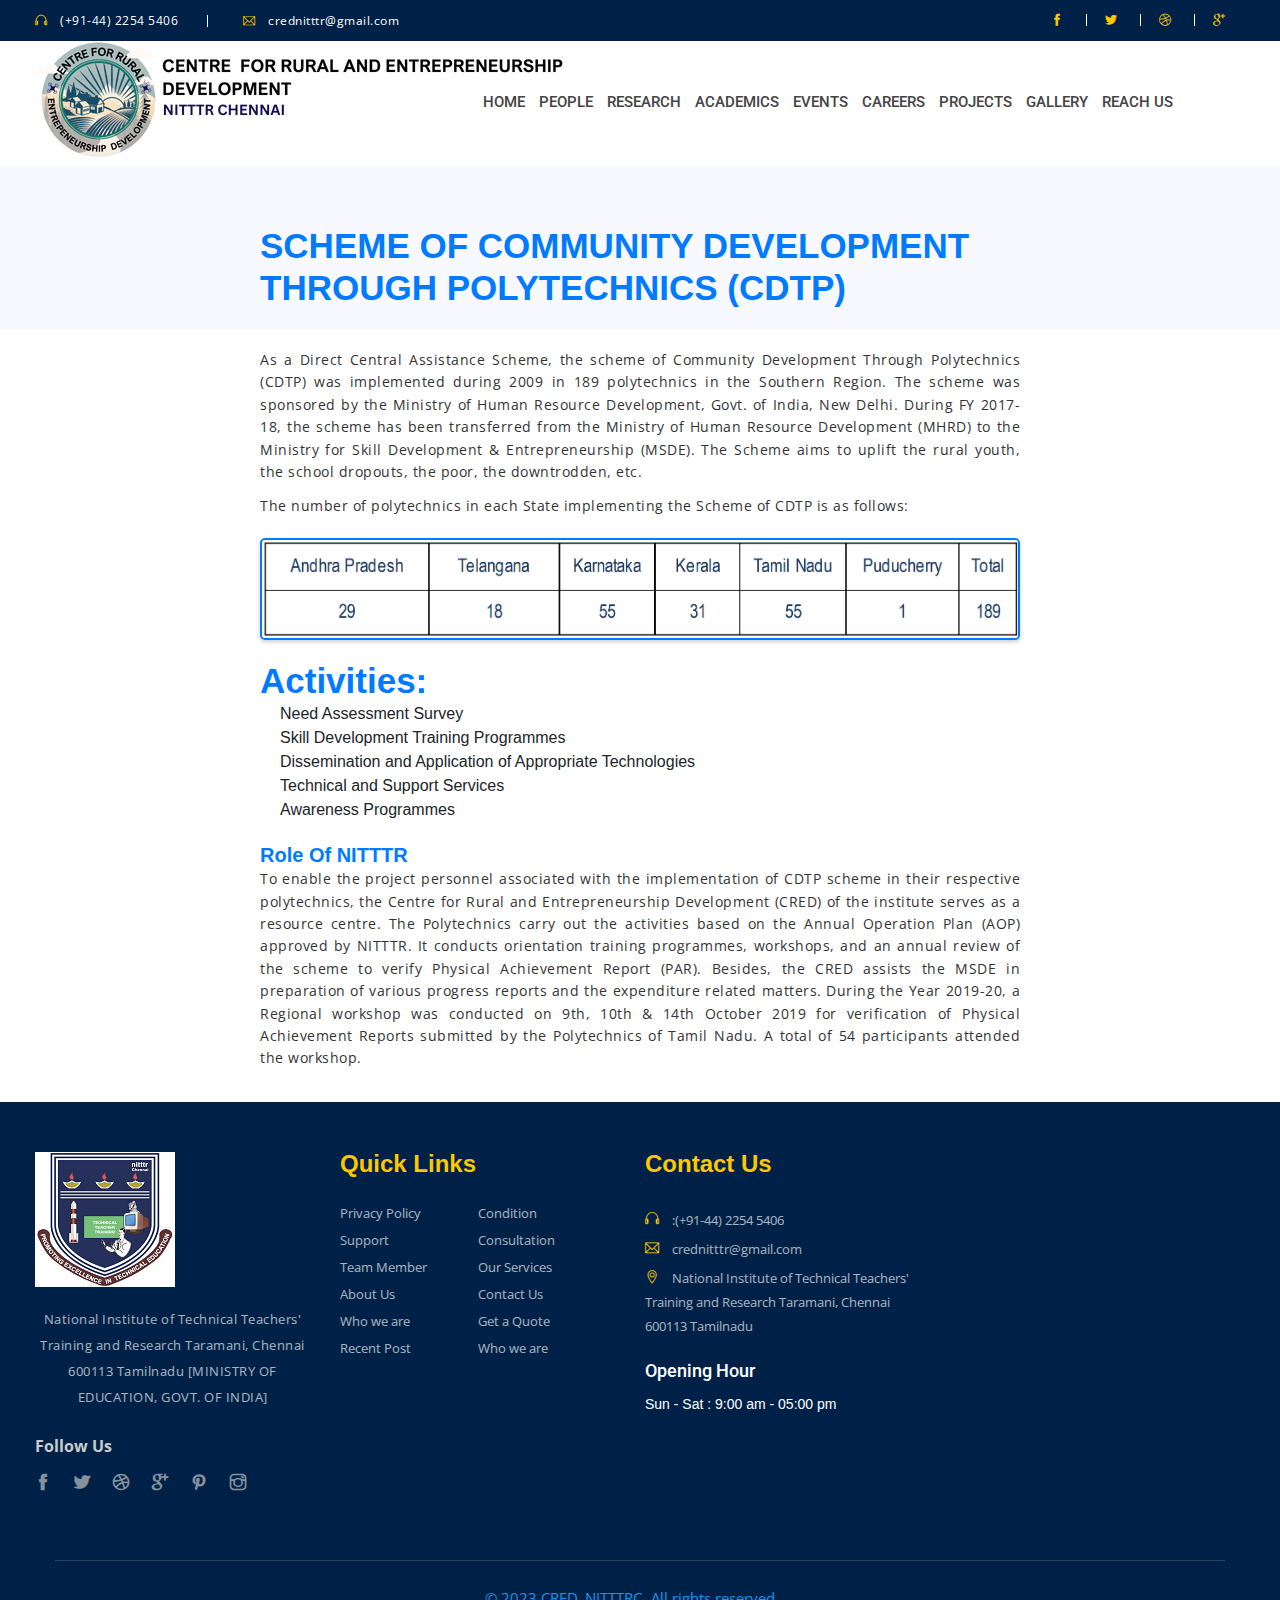
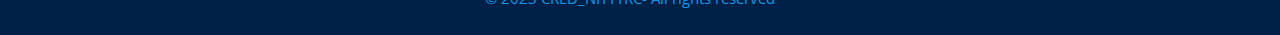
<file: cdtp.html>
<!doctype html>
<html class="no-js" lang="zxx">


<head>
    <meta charset="utf-8">
    <meta http-equiv="x-ua-compatible" content="ie=edge">
    <title>NITTTR</title>
    <meta name="description" content="">
    <meta name="viewport" content="width=device-width, initial-scale=1">

    <link rel="manifest" href="site.html">
    <link rel="shortcut icon" type="image/x-icon" href="img/logo.jpg">
    <!-- Place favicon.ico in the root directory -->

    <!-- CSS here -->
    <link rel="stylesheet" href="css/bootstrap.min.css">
    <link rel="stylesheet" href="css/owl.carousel.min.css">
    <link rel="stylesheet" href="css/animate.min.css">
    <link rel="stylesheet" href="css/magnific-popup.css">
    <link rel="stylesheet" href="css/fontawesome-all.min.css">
    <link rel="stylesheet" href="css/themify-icons.css">
    <link rel="stylesheet" href="css/slick.css">
    <link rel="stylesheet" href="css/meanmenu.css">
    <link rel="stylesheet" href="css/default.css">
    <link rel="stylesheet" href="css/style.css">
    <link rel="stylesheet" href="css/responsive.css">
     <link rel="stylesheet" href="css/cdtp.css">
    
    
    
</head>

<body>
    
    <!-- header-start -->
    <header id="home">
        <div class="header-area">
            <!-- header-top -->
            <div class="header-top primary-bg">
                <div class="container">
                    <div class="row">
                        <div class="col-xl-6 col-lg-6 col-md-6 col-12">
                            <div class="header-contact-info d-flex">
                                <div class="header-contact header-contact-phone">
                                    <span class="ti-headphone"></span>
                                    <p class="phone-number">(+91-44) 2254 5406</p>
                                </div>
                                <div class="header-contact header-contact-email">
                                    <span class="ti-email"></span>
                                    <p class="email-name">crednitttr@gmail.com</p>
                                </div>
                            </div>
                        </div>
                        <div class="col-xl-6 col-lg-6 col-md-6 col-sm-12">
                            <div class="header-social-icon-list">
                                <ul>
                                    <li><a href="#"><span class="ti-facebook"></span></a></li>
                                    <li><a href="#"><span class="ti-twitter-alt"></span></a></li>
                                    <li><a href="#"><span class="ti-dribbble"></span></a></li>
                                    <li><a href="#"><span class="ti-google"></span></a></li>
                                   
                                </ul>
                            </div>
                        </div>
                    </div>
                </div>
            </div>
            <!-- /end header-top -->
            <!-- header-bottom -->
            <div class="header-bottom-area header-sticky" style="transition: .6s;">
                <div class="container">
                    <div class="row align-items-center">
                        <div class="col-xl-2 col-lg-2 col-md-6 col-6">
                            <div class="logo">
                                <a href="index.html">
                                    <img  src="img/cred_logo.png" alt="">
                                </a>
                            </div>
                        
                        </div>
                        <div class="col-xl-10 col-lg-10 col-md-6 col-6">
                            <div class="header-bottom-icon f-right">
                        
                            </div>
                            <div class="main-menu f-right">
                                <nav id="mobile-menu" style="display: block;">
                                    <ul>
                                        <li>
                                            <a href="index.html">Home</a>
                                            <ul class="submenu">
                                                <li>
                                                    <a href="about_us.html">About us</a>
                                                </li>
                                                <li>
                                                    <a href="timeline.html">Timeline</a>
                                                </li>
                                                 <li>
                                                    <a href="hods.html">Past HOD's</a>
                                                </li>
                                                 <li>
                                                    <a href="#">HOD Message</a>
                                                </li>
                                               
                                            </ul>
                                        </li>
                                        <li>
                                            <a href="#">People</a>
                                            <ul class="submenu">
                                                <li>
                                                    <a href="#profile_cards">Faculty Directory</a>
                                                    <ul class="submenu">
                                                        <li>
                                                            <a href="https://cred-giridharan.netlify.app/" target="_blank">Dr.K.S Giridharan</a>
                                                        </li>
                                                        <li>
                                                            <a href="#">Dr.P.Jakulin Divya Mary</a>
                                                        </li>
                                                        <li>
                                                            <a href="#">Dr.M.Anil Kumar</a>
                                                        </li>
                                                        
                                                    </ul>
                                                </li>
                                               
                                                <li>
                                                    <a href="#">Staff Directory</a>
                                                    <ul class="submenu">
                                                       <li>
                                                           <a href="#">#</a>
                                                       </li>
                                                        
                                                    </ul>
                                                </li>
                                            </ul>
                                        </li>
                                        <li>
                                            <a href="#about">Research</a>
                                            <ul class="submenu">
                                                <li>
                                                    <a href="#">Research Themes</a>
                                                </li>
                                                <li>
                                                    <a href="#">Research Centre</a>
                                                </li>
                                             
                                               
                                            </ul>
                                        </li>
                                        <li>
                                            <a href="#academics">Academics</a>
                                            <ul class="submenu">
                                                <li>
                                                    <a href="#">Programmes</a>
                                                </li>
                                                <li>
                                                    <a href="#">Skill Development</a>
                                                    <ul class="submenu">
                                                       <li>
                                                           <a href="skill_dev_about.html">About</a>
                                                       </li>
                                                       <li>
                                                           <a href="SkillDT.html">Skill Development Traning</a>
                                                       </li>
                                                        <li>
                                                            <a href="Skill-iiab-8.html">IIAB-&-Section8</a>
                                                        </li>
                                                    </ul>
                                                </li>
                                                
                                                
                                            </ul>
                                        </li>
                                        <li>
                                            <a href="#">Events</a>
                                            <ul class="submenu">
                                                <li>
                                                    <a href="#">News</a>
                                                </li>
                                                <li>
                                                    <a href="#">Events</a>
                                                </li>
                                              
                                            </ul>
                                        </li>
                                         <li>
                                            <a href="#">Careers</a>
                                            <ul class="submenu">
                                                
                                                <li>
                                                    <a href="#">Interships</a>
                                                </li>
                                                <li>
                                                    <a href="#">Project Positions</a>
                                                </li>
                                              
                                            </ul>
                                        </li>
                                        <li>
                                            <a href="#">Projects</a>
                                            <ul class="submenu">
                                                
                                                <li>
                                                    <a href="#">Completed</a>
                                                    <ul class="submenu">
                                                        <li>
                                                            <a href="#">CDTP</a>
                                                        </li>
                                                        <li>
                                                            <a href="#">TNRTP</a>
                                                        </li>
                                                        <li>
                                                            <a href="#">TOP</a>
                                                        </li>
                                                    </ul>
                                                </li>
                                                <li>
                                                    <a href="#">Ongoing</a>
                                                    <ul class="submenu">
                                                       <li>
                                                           <a href="#">PWD</a>
                                                       </li>
                                                       <li>
                                                           <a href="#">UBA</a>
                                                       </li>
                                                       <li>
                                                           <a href="#">TOT-TOA(NSDC)</a>
                                                       </li>
                                                        
                                                    </ul>
                                                </li>
                                              
                                            </ul>
                                        </li>
                                        <li>
                                            <a href="gallery.html">Gallery</a>
                                        </li>
                                        <li>
                                            <a href="contact_us.html">Reach us</a>
                                        </li>
                                    </ul>
                                </nav>
                            </div>
                        </div>
                        <div class="col-12">
                            <div class="mobile-menu"></div>
                        </div>
                    </div>
                </div>
            </div>
            <!-- /end header-bottom -->
        </div>
    </header>
    <!-- header-end -->  
   
   <section class="cdtp">
    <header class="header-cdtp">
        <div class="container-cdtp">
            <h1 class="head-cdtp">
                SCHEME OF COMMUNITY DEVELOPMENT THROUGH POLYTECHNICS (CDTP)
            </h1>
            <nav class="navigationcdtp">
                <!-- Add your navigation links here if needed -->
            </nav>
        </div>
    </header>

    <main class="main-content-cdtp">
        <div class="container-cdtp">
            <section class="description-section-cdtp">
                <p class="description-cdtp">
                    As a Direct Central Assistance Scheme, the scheme of Community Development Through Polytechnics (CDTP) was implemented during 2009 in 189 polytechnics in the Southern Region. The scheme was sponsored by the Ministry of Human Resource Development, Govt. of India, New Delhi. During FY 2017-18, the scheme has been transferred from the Ministry of Human Resource Development (MHRD) to the Ministry for Skill Development & Entrepreneurship (MSDE). The Scheme aims to uplift the rural youth, the school dropouts, the poor, the downtrodden, etc.
                </p>
                <p class="description-cdtp">
                    The number of polytechnics in each State implementing the Scheme of CDTP is as follows:
                </p>
                <img class="image-container-cdtp" src="img/cdtp.png" alt="">
            </section>

            <section class="activities-section-cdtp">
                <h2 class="subhead-cdtp">Activities:</h2>
                <ul class="activity-list-cdtp">
                    <li class="activity-cdtp">Need Assessment Survey</li>
                    <li class="activity-cdtp">Skill Development Training Programmes</li>
                    <li class="activity-cdtp">Dissemination and Application of Appropriate Technologies</li>
                    <li class="activity-cdtp">Technical and Support Services</li>
                    <li class="activity-cdtp">Awareness Programmes</li>
                </ul>
            </section>

            <section class="role-section-cdtp">
                <h3 class="subhead-cdtp">Role Of NITTTR</h3>
                <p class="description-cdtp">
                    To enable the project personnel associated with the implementation of CDTP scheme in their respective polytechnics, the Centre for Rural and Entrepreneurship Development (CRED) of the institute serves as a resource centre. The Polytechnics carry out the activities based on the Annual Operation Plan (AOP) approved by NITTTR. It conducts orientation training programmes, workshops, and an annual review of the scheme to verify Physical Achievement Report (PAR). Besides, the CRED assists the MSDE in preparation of various progress reports and the expenditure related matters. During the Year 2019-20, a Regional workshop was conducted on 9th, 10th & 14th October 2019 for verification of Physical Achievement Reports submitted by the Polytechnics of Tamil Nadu. A total of 54 participants attended the workshop.
                </p>
            </section>
        </div>
    </main>
</section>


  <!-- footer start -->
    <footer id="Contact">
        <div class="footer-area primary-bg pt-150">
            <div class="container">
                <div class="footer-top pb-35">
                    <div class="row">
                        <div class="col-xl-3 col-lg-4 col-md-6">
                            <div class="footer-widget mb-30">
                                <div class="footer-logo">
                                    <img src="img/nitttr_logo.png" alt="">
                                </div>
                                <div class="footer-para">
                                    <p>National Institute of Technical Teachers' Training and Research Taramani, Chennai 600113 Tamilnadu [MINISTRY OF EDUCATION, GOVT. OF INDIA] </p>
                                </div>
                                <div class="footer-socila-icon">
                                    <span>Follow Us</span>
                                    <div class="footer-social-icon-list">
                                        <ul>
                                            <li><a href="#"><span class="ti-facebook"></span></a></li>
                                            <li><a href="#"><span class="ti-twitter-alt"></span></a></li>
                                            <li><a href="#"><span class="ti-dribbble"></span></a></li>
                                            <li><a href="#"><span class="ti-google"></span></a></li>
                                            <li><a href="#"><span class="ti-pinterest"></span></a></li>
                                            <li><a href="#"><span class="ti-instagram"></span></a></li>
                                        </ul>
                                    </div>
                                </div>
                            </div>
                        </div>
                        <div class="col-xl-3 col-lg-4 col-md-6">
                            <div class="footer-widget mb-30">
                                <div class="footer-heading">
                                    <h1>Quick Links</h1>
                                </div>
                                <div class="footer-menu clearfix">
                                    <ul>
                                        <li><a href="#">Privacy Policy</a></li>
                                        <li><a href="#">Condition</a></li>
                                        <li><a href="#">Support</a></li>
                                        <li><a href="#">Consultation</a></li>
                                        <li><a href="#">Team Member</a></li>
                                        <li><a href="#">Our Services</a></li>
                                        <li><a href="#">About Us</a></li>
                                        <li><a href="#">Contact Us</a></li>
                                        <li><a href="#">Who we are</a></li>
                                        <li><a href="#">Get a Quote</a></li>
                                        <li><a href="#">Recent Post</a></li>
                                        <li><a href="#">Who we are</a></li>
                                    </ul>
                                </div>
                            </div>
                        </div>
                        
                        
                        
                        
         
                        <div class="col-xl-3 col-lg-4  col-md-6">
                            <div class="footer-widget mb-30">
                                <div class="footer-heading">
                                    <h1>Contact Us</h1>
                                </div>
                                <div class="footer-contact-list">
                                    <div class="single-footer-contact-info">
                                        <span class="ti-headphone "></span>
                                        <span class="footer-contact-list-text">:(+91-44) 2254 5406</span>
                                    </div>
                                    <div class="single-footer-contact-info">
                                        <span class="ti-email "></span>
                                        <span class="footer-contact-list-text">crednitttr@gmail.com</span>
                                    </div>
                                    <div class="single-footer-contact-info">
                                        <span class="ti-location-pin"></span>
                                        <span class="footer-contact-list-text">National Institute of Technical Teachers' Training and Research
                                    Taramani, Chennai 600113 Tamilnadu</span>
                                    </div>
                                </div>
                                <div class="opening-time">
                                    <span>Opening Hour</span>
                                    <span class="opening-date">
                                        Sun - Sat : 9:00 am - 05:00 pm
                                    </span>
                                </div>
                            </div>
                        </div>
                    </div>
                </div>
                
                
                
                <div class="footer-bottom pt-25 pb-25">
                    <div class="container">
                        <div class="row">
                            <div class="col-xl-12">
                                <div class="footer-copyright text-center">
                                      <span><a target="_blank" href="https://www.nitttrc.ac.in/">© 2023 CRED_NITTTRC- All rights reserved</a></span>
                                </div>
                            </div>
                        </div>
                    </div>
                </div>
            </div>
        </div>
    </footer>
    <!-- footer end -->


    <!-- JS here -->
    
    <script src="js/vendor/modernizr-3.5.0.min.js"></script>
    <script src="js/vendor/jquery-1.12.4.min.js"></script>
    <script src="js/popper.min.js"></script>
    <script src="js/bootstrap.min.js"></script>
    <script src="js/owl.carousel.min.js"></script>
    <script src="js/isotope.pkgd.min.js"></script>
    <script src="js/one-page-nav-min.js"></script>
    <script src="js/slick.min.js"></script>
    <script src="js/ajax-form.js"></script>
    <script src="js/wow.min.js"></script>
    <script src="js/jquery.meanmenu.min.js"></script>
    <script src="js/jquery.scrollUp.min.js"></script>
    <script src="js/jquery.barfiller.js"></script>
    <script src="js/imagesloaded.pkgd.min.js"></script>
    <script src="js/jquery.counterup.min.js"></script>
    <script src="js/waypoints.min.js"></script>
    <script src="js/jquery.magnific-popup.min.js"></script>
    <script src="js/plugins.js"></script>
    <script src="js/main.js"></script>
    
</body>


</html>
</file>
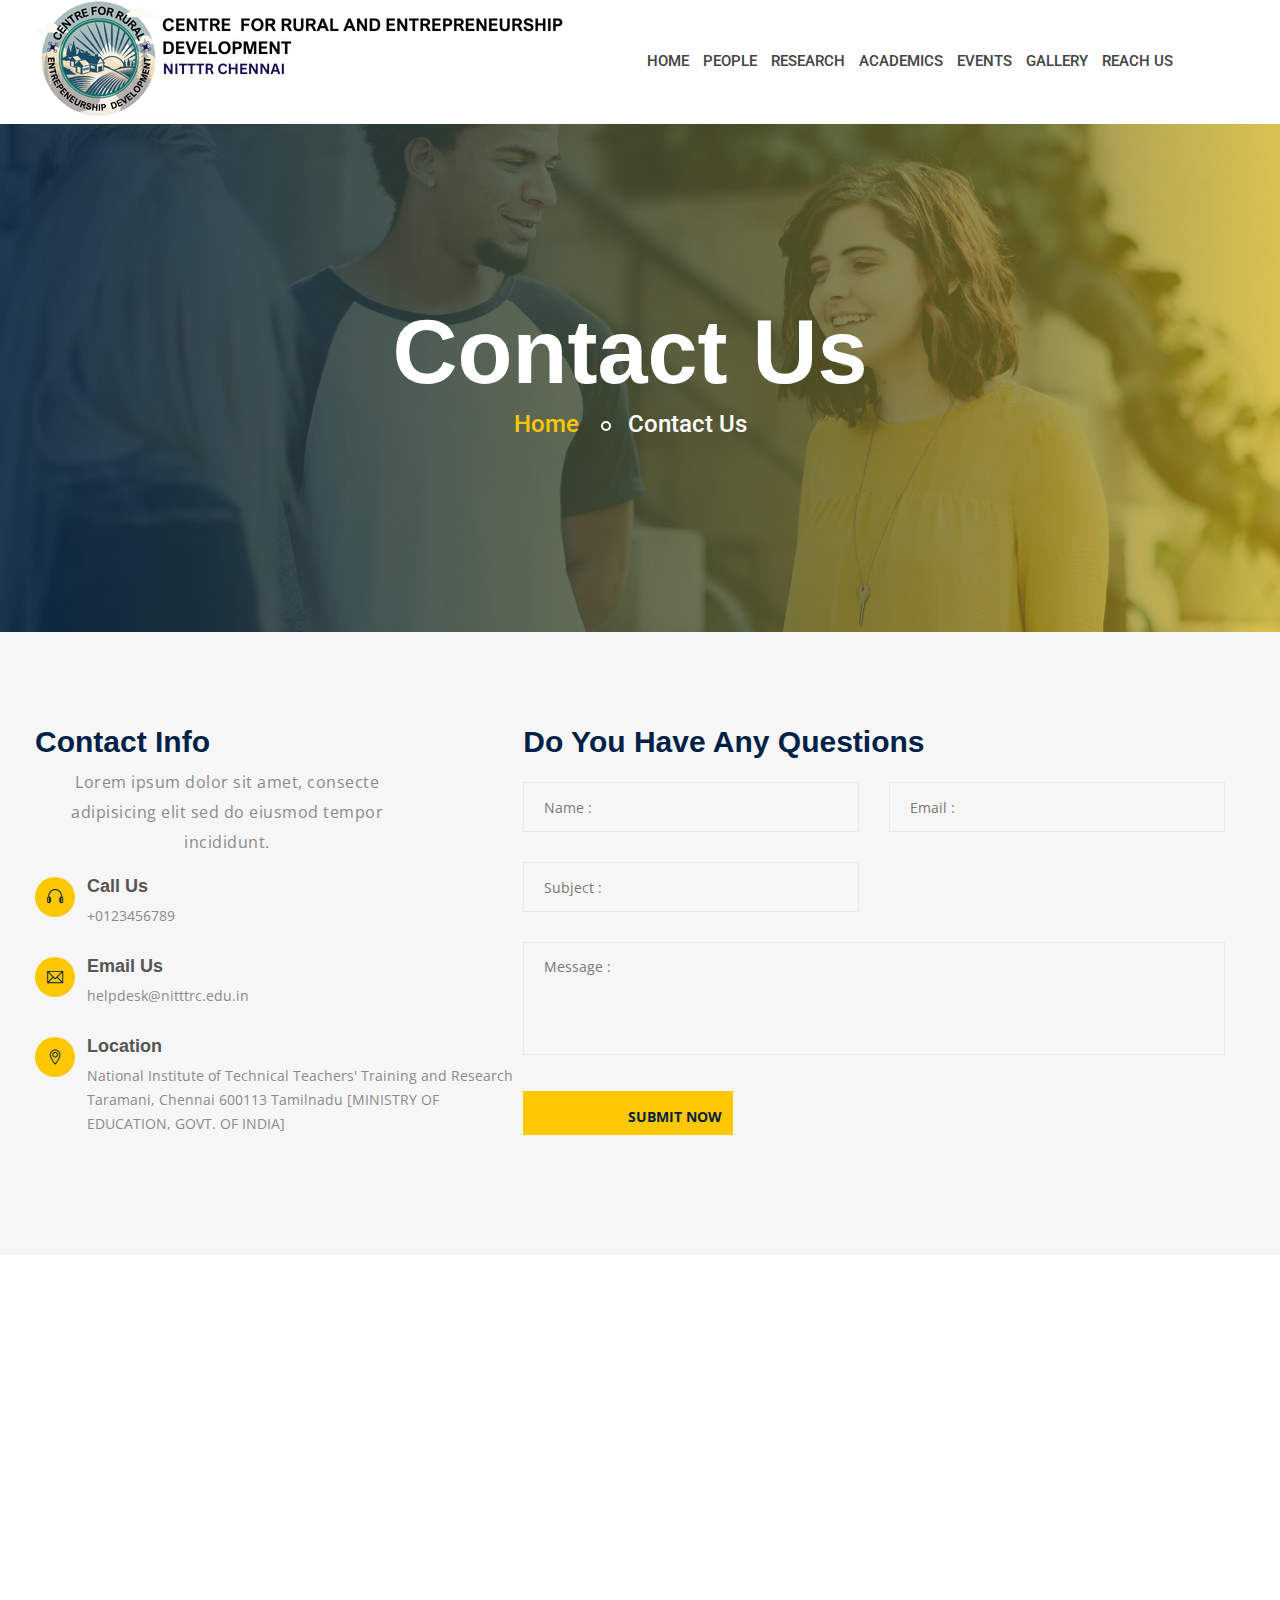
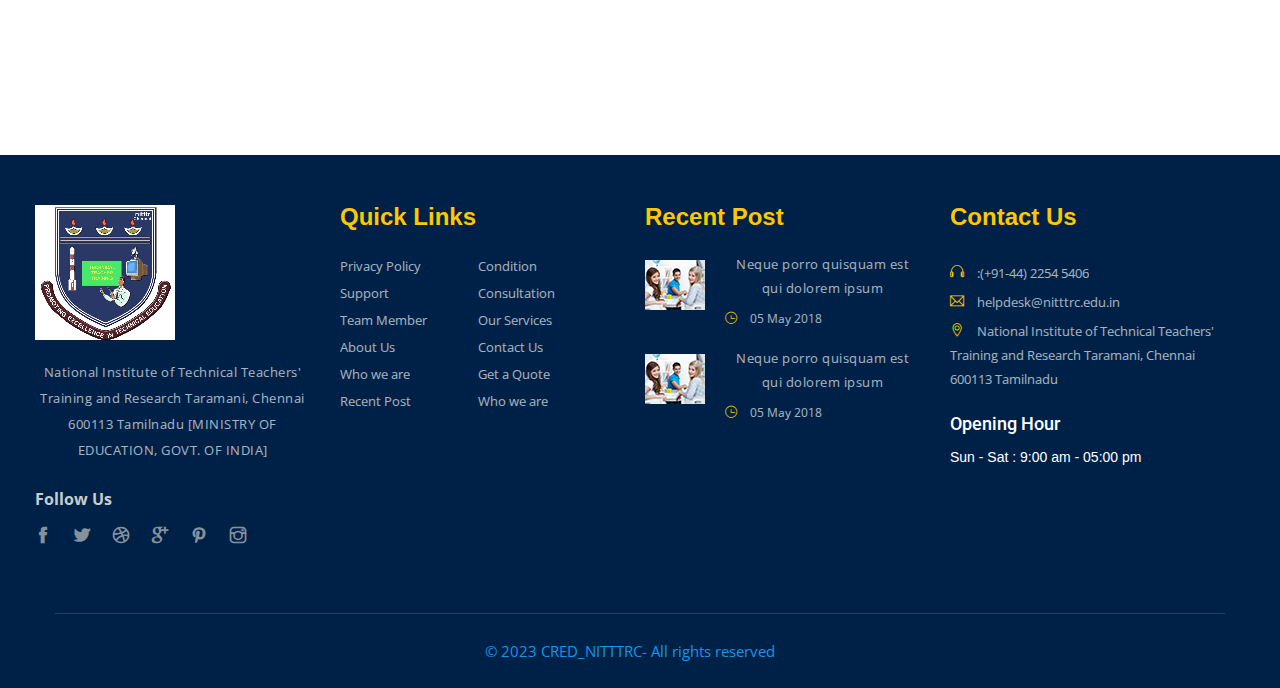
<file: contact_us.html>
<!doctype html>
<html class="no-js" lang="zxx">


<head>
    <meta charset="utf-8">
    <meta http-equiv="x-ua-compatible" content="ie=edge">
    <title>NITTTR</title>
    <meta name="description" content="">
    <meta name="viewport" content="width=device-width, initial-scale=1">

    <link rel="manifest" href="site.html">
    <link rel="shortcut icon" type="image/x-icon" href="img/logo.jpg">
    <!-- Place favicon.ico in the root directory -->

    <!-- CSS here -->
    <link rel="stylesheet" href="css/bootstrap.min.css">
    <link rel="stylesheet" href="css/owl.carousel.min.css">
    <link rel="stylesheet" href="css/animate.min.css">
    <link rel="stylesheet" href="css/magnific-popup.css">
    <link rel="stylesheet" href="css/fontawesome-all.min.css">
    <link rel="stylesheet" href="css/themify-icons.css">
    <link rel="stylesheet" href="css/slick.css">
    <link rel="stylesheet" href="css/meanmenu.css">
    <link rel="stylesheet" href="css/default.css">
    <link rel="stylesheet" href="css/style.css">
    <link rel="stylesheet" href="css/responsive.css">
    
   
    
</head>

<body>
    <!--[if lte IE 9]>
            <p class="browserupgrade">You are using an <strong>outdated</strong> browser. Please <a href="https://browsehappy.com/">upgrade your browser</a> to improve your experience and security.</p>
        <![endif]-->

    <!-- Add your site or application content here -->
    <!-- header-start -->
    <header id="home">
        <div class="header-area">
            <!-- header-top --
            <div class="header-top primary-bg">
                <div class="container">
                    <div class="row">
                        <div class="col-xl-6 col-lg-6 col-md-6 col-12">
                            <div class="header-contact-info d-flex">
                                <div class="header-contact header-contact-phone">
                                    <span class="ti-headphone"></span>
                                    <p class="phone-number">+0123456789</p>
                                </div>
                                <div class="header-contact header-contact-email">
                                    <span class="ti-email"></span>
                                    <p class="email-name">support@gmail.com</p>
                                </div>
                            </div>
                        </div>
                        <div class="col-xl-6 col-lg-6 col-md-6 col-sm-12">
                            <div class="header-social-icon-list">
                                <ul>
                                    <li><a href="#"><span class="ti-facebook"></span></a></li>
                                    <li><a href="#"><span class="ti-twitter-alt"></span></a></li>
                                    <li><a href="#"><span class="ti-dribbble"></span></a></li>
                                    <li><a href="#"><span class="ti-google"></span></a></li>
                                    <li><a href="#"><span class="ti-pinterest"></span></a></li>
                                </ul>
                            </div>
                        </div>
                    </div>
                </div>
            </div>
            <!-- /end header-top -->
            <!-- header-bottom -->
            <div class="header-bottom-area header-sticky" style="transition: .6s;">
                <div class="container">
                    <div class="row align-items-center">
                        <div class="col-xl-2 col-lg-2 col-md-6 col-6">
                            <div class="logo">
                                <a href="index.html">
                                    <img  src="img/cred_logo.png" alt="">
                                </a>
                            </div>
                        
                        </div>
                        <div class="col-xl-10 col-lg-10 col-md-6 col-6">
                            <div class="header-bottom-icon f-right">
                              <!--  <ul>
                                    <li class="toggle-search-icon"><a href="#"><span class="ti-search"></span>
                                            <div class="toggle-search-box">
                                                <form action="#" id="searchbox">
                                                    <input placeholder="Search" type="text">
                                                    <button class="button-search"><span class="ti-search"></span></button>
                                                </form>
                                            </div>
                                        </a>

                                    </li>
                                    <li class="shopping-cart"><a href="#"><span class="ti-shopping-cart"></span>
                                            <span class="shopping-counter">0</span>
                                        </a></li>
                                </ul>-->
                            </div>
                            <div class="main-menu f-right">
                                <nav id="mobile-menu" style="display: block;">
                                    <ul>
                                        <li>
                                            <a href="index.html">Home</a>
                                            <ul class="submenu">
                                                <li>
                                                    <a href="about_us.html">About us</a>
                                                </li>
                                                <li>
                                                    <a href="#">HOD Message</a>
                                                </li>
                                               
                                            </ul>
                                        </li>
                                        <li>
                                            <a href="#">People</a>
                                            <ul class="submenu">
                                                <li>
                                                    <a href="#">Faculty Directory</a>
                                                    <ul class="submenu">
                                                        <li>
                                                            <a href="#">Dr.K.S Giridharan</a>
                                                        </li>
                                                        <li>
                                                            <a href="#">Dr.P.Jakulin Divya Mary</a>
                                                        </li>
                                                        <li>
                                                            <a href="#">Dr.M.Anil Kumar</a>
                                                        </li>
                                                        
                                                    </ul>
                                                </li>
                                               
                                                <li>
                                                    <a href="#">Staff Directory</a>
                                                    <ul class="submenu">
                                                       <li>
                                                           <a href="#">#</a>
                                                       </li>
                                                        
                                                    </ul>
                                                </li>
                                            </ul>
                                        </li>
                                        <li>
                                            <a href="#about">Research</a>
                                            <ul class="submenu">
                                                <li>
                                                    <a href="#">Research Themes</a>
                                                </li>
                                                <li>
                                                    <a href="#">Research Centre</a>
                                                </li>
                                             
                                               
                                            </ul>
                                        </li>
                                        <li>
                                            <a href="#academics">Academics</a>
                                            <ul class="submenu">
                                                <li>
                                                    <a href="#">Programmes</a>
                                                </li>
                                                <li>
                                                    <a href="#">Graduate Admission</a>
                                                </li>
                                                <li>
                                                    <a href="#">Course Descriptions</a>
                                                </li>
                                                <li>
                                                    <a href="#">Course Details</a>
                                                </li>
                                            </ul>
                                        </li>
                                        <li>
                                            <a href="#">Events</a>
                                            <ul class="submenu">
                                                <li>
                                                    <a href="#">News</a>
                                                </li>
                                                <li>
                                                    <a href="#">Events</a>
                                                </li>
                                              
                                            </ul>
                                        </li>
                                        <li>
                                            <a href="gallery.html">Gallery</a>
                                        </li>
                                        <li>
                                            <a href="#">Reach us</a>
                                        </li>
                                    </ul>
                                </nav>
                            </div>
                        </div>
                        <div class="col-12">
                            <div class="mobile-menu"></div>
                        </div>
                    </div>
                </div>
            </div>
            <!-- /end header-bottom -->
        </div>
    </header>
    <!-- header-end -->
    <!-- slider-start -->
    <div class="slider-area">
        <div class="page-title">
            <div class="single-slider slider-height slider-height-breadcrumb d-flex align-items-center" style="background-image: url(img/bg/others_bg.jpg);">
                <div class="container">
                    <div class="row">
                        <div class="col-xl-12">
                            <div class="slider-content slider-content-breadcrumb text-center">
                                <h1 class="white-color f-700">Contact Us</h1>
                                <nav class="text-center" aria-label="breadcrumb">
                                    <ol class="breadcrumb justify-content-center">
                                        <li class="breadcrumb-item"><a href="#">Home</a></li>
                                        <li class="breadcrumb-item active" aria-current="page">Contact Us</li>
                                    </ol>
                                </nav>
                            </div>
                        </div>
                    </div>
                </div>
            </div>
        </div>
    </div>
    <!-- slider-end -->
    <!-- courses start -->
    <div class="advisors-area gray-bg pt-95 pb-70">
        <div class="container">
            <div class="row">
                <div class="col-xl-5 col-lg-6 col-md-10 offset-md-1 ml-md-auto">
                    <div class="contact-info-text">
                        <div class="section-title mb-20">
                            <div class="section-title-heading mb-10">
                                <h1>Contact Info</h1>
                            </div>
                            <div class="section-title-para">
                                <p>Lorem ipsum dolor sit amet, consecte adipisicing elit sed do eiusmod tempor incididunt.</p>
                            </div>
                        </div>
                    </div>
                    <div class="contact-info mb-50 wow fadeInRight" data-wow-delay=".3s" style="visibility: visible; animation-delay: 0.3s; animation-name: fadeInRight;">
                        <ul>
                            <li>
                                <div class="contact-icon">
                                    <i class="ti-headphone"></i>
                                </div>
                                <div class="contact-text">
                                    <h5>Call Us</h5>
                                    <span>+0123456789</span>
                                </div>
                            </li>
                            <li>
                                <div class="contact-icon">
                                    <i class="ti-email"></i>
                                </div>
                                <div class="contact-text">
                                    <h5>Email Us</h5>
                                    <span>helpdesk@nitttrc.edu.in</span>
                                </div>
                            </li>
                            <li>
                                <div class="contact-icon">
                                    <i class="ti-location-pin"></i>
                                </div>
                                <div class="contact-text">
                                    <h5>Location</h5>
                                    <span>National Institute of Technical Teachers' Training and Research
Taramani, Chennai 600113 Tamilnadu
[MINISTRY OF EDUCATION, GOVT. OF INDIA] </span>
                                </div>
                            </li>
                        </ul>
                    </div>
                </div>
                <div class="col-xl-7 col-lg-6 col-md-10 offset-md-1 ml-md-auto">
                    <div class="events-details-form faq-area-form mb-30 p-0">
                        <form>
                            <div class="row">
                                <div class="col-xl-8">
                                    <div class="events-form-title mb-25">
                                        <h2>Do You Have Any Questions</h2>
                                    </div>
                                </div>
                                <div class="col-xl-6 col-lg-6 col-md-6">
                                    <input placeholder="Name :" type="text">
                                </div>
                                <div class="col-xl-6 col-lg-6 col-md-6">
                                    <input placeholder="Email :" type="text">
                                </div>
                                <div class="col-xl-6 col-lg-6 col-md-6">
                                    <input placeholder="Subject :" type="text">
                                </div>
                             
                                <div class="col-xl-12">
                                    <textarea cols="30" rows="10" placeholder="Message :"></textarea>
                                </div>
                                <div class="col-xl-12">
                                    <div class="faq-form-btn events-form-btn">
                                        <button class="btn m-0">submit now</button>
                                    </div>
                                </div>
                            </div>
                        </form>
                    </div>
                </div>
            </div>
        </div>
    </div>
    <!-- courses end -->
    <!-- map start -->
     <div class="col-lg-6">
                <!-- to edit google map go to https://www.embed-map.com type your location, generate html code and copy the html  -->
                <div style="max-width:100%;list-style:none; transition: none;overflow:hidden;width:1000px;height:500px;"><div id="my-map-canvas" style="height:100%; width:100%;max-width:100%;"><iframe style="height:100%;width:100%;border:22;" frameborder="0" src="https://www.google.com/maps/embed/v1/place?q=NITTTR,+CSIR+Road,+Tharamani,+Chennai,+Tamil+Nadu,+India&key=AIzaSyBFw0Qbyq9zTFTd-tUY6dZWTgaQzuU17R8"></iframe></div><a class="my-codefor-googlemap" rel="nofollow" href="https://www.bootstrapskins.com/themes" id="authmaps-data"> </a><style>#my-map-canvas .text-marker{}.map-generator{max-width: 100%; max-height: 100%; background: none;</style></div>
            </div>
    <!-- map end -->

    <!-- footer start -->
    <footer id="Contact">
        <div class="footer-area primary-bg pt-150">
            <div class="container">
                <div class="footer-top pb-35">
                    <div class="row">
                        <div class="col-xl-3 col-lg-4 col-md-6">
                            <div class="footer-widget mb-30">
                                <div class="footer-logo">
                                    <img src="img/logo.jpg" alt="">
                                </div>
                                <div class="footer-para">
                                    <p>National Institute of Technical Teachers' Training and Research
Taramani, Chennai 600113 Tamilnadu
[MINISTRY OF EDUCATION, GOVT. OF INDIA] </p>
                                </div>
                                <div class="footer-socila-icon">
                                    <span>Follow Us</span>
                                    <div class="footer-social-icon-list">
                                        <ul>
                                            <li><a href="#"><span class="ti-facebook"></span></a></li>
                                            <li><a href="#"><span class="ti-twitter-alt"></span></a></li>
                                            <li><a href="#"><span class="ti-dribbble"></span></a></li>
                                            <li><a href="#"><span class="ti-google"></span></a></li>
                                            <li><a href="#"><span class="ti-pinterest"></span></a></li>
                                            <li><a href="#"><span class="ti-instagram"></span></a></li>
                                        </ul>
                                    </div>
                                </div>
                            </div>
                        </div>
                        <div class="col-xl-3 col-lg-4 col-md-6">
                            <div class="footer-widget mb-30">
                                <div class="footer-heading">
                                    <h1>Quick Links</h1>
                                </div>
                                <div class="footer-menu clearfix">
                                    <ul>
                                        <li><a href="#">Privacy Policy</a></li>
                                        <li><a href="#">Condition</a></li>
                                        <li><a href="#">Support</a></li>
                                        <li><a href="#">Consultation</a></li>
                                        <li><a href="#">Team Member</a></li>
                                        <li><a href="#">Our Services</a></li>
                                        <li><a href="#">About Us</a></li>
                                        <li><a href="#">Contact Us</a></li>
                                        <li><a href="#">Who we are</a></li>
                                        <li><a href="#">Get a Quote</a></li>
                                        <li><a href="#">Recent Post</a></li>
                                        <li><a href="#">Who we are</a></li>
                                    </ul>
                                </div>
                            </div>
                        </div>
                        <div class="col-xl-3 col-lg-4 d-lg-none d-xl-block col-md-6">
                            <div class="footer-widget mb-30">
                                <div class="footer-heading">
                                    <h1>Recent Post</h1>
                                </div>
                                <div class="recent-post d-flex mb-25">
                                    <div class="recent-post-thumb">
                                        <img src="img/post/recent_post1.jpg" alt="">
                                    </div>
                                    <div class="recent-post-text">
                                        <p>Neque porro quisquam est qui dolorem ipsum</p>
                                        <div class="footer-time">
                                            <span class="ti-time"></span>
                                            <span class="footer-published-time">05 May 2018</span>
                                        </div>
                                    </div>
                                </div>
                                <div class="recent-post d-flex">
                                    <div class="recent-post-thumb">
                                        <img src="img/post/recent_post1.jpg" alt="">
                                    </div>
                                    <div class="recent-post-text">
                                        <p>Neque porro quisquam est qui dolorem ipsum</p>
                                        <div class="footer-time">
                                            <span class="ti-time"></span>
                                            <span class="footer-published-time">05 May 2018</span>
                                        </div>
                                    </div>
                                </div>
                            </div>
                        </div>
                        <div class="col-xl-3 col-lg-4  col-md-6">
                            <div class="footer-widget mb-30">
                                <div class="footer-heading">
                                    <h1>Contact Us</h1>
                                </div>
                                <div class="footer-contact-list">
                                    <div class="single-footer-contact-info">
                                        <span class="ti-headphone "></span>
                                        <span class="footer-contact-list-text">:(+91-44) 2254 5406</span>
                                    </div>
                                    <div class="single-footer-contact-info">
                                        <span class="ti-email "></span>
                                        <span class="footer-contact-list-text">helpdesk@nitttrc.edu.in</span>
                                    </div>
                                    <div class="single-footer-contact-info">
                                        <span class="ti-location-pin"></span>
                                        <span class="footer-contact-list-text">National Institute of Technical Teachers' Training and Research
                                    Taramani, Chennai 600113 Tamilnadu</span>
                                    </div>
                                </div>
                                <div class="opening-time">
                                    <span>Opening Hour</span>
                                    <span class="opening-date">
                                        Sun - Sat : 9:00 am - 05:00 pm
                                    </span>
                                </div>
                            </div>
                        </div>
                    </div>
                </div>
                <div class="footer-bottom pt-25 pb-25">
                    <div class="container">
                        <div class="row">
                            <div class="col-xl-12">
                                <div class="footer-copyright text-center">
                                    <span><a target="_blank" href="https://www.nitttrc.ac.in/">© 2023 CRED_NITTTRC- All rights reserved</a></span>
                                </div>
                            </div>
                        </div>
                    </div>
                </div>
            </div>
        </div>
    </footer>
    <!-- footer end -->


    <!-- JS here -->
    <script src="js/vendor/modernizr-3.5.0.min.js"></script>
    <script src="js/vendor/jquery-1.12.4.min.js"></script>
    <script src="js/popper.min.js"></script>
    <script src="js/bootstrap.min.js"></script>
    <script src="js/owl.carousel.min.js"></script>
    <script src="js/isotope.pkgd.min.js"></script>
    <script src="js/one-page-nav-min.js"></script>
    <script src="js/slick.min.js"></script>
    <script src="js/ajax-form.js"></script>
    <script src="js/wow.min.js"></script>
    <script src="js/jquery.meanmenu.min.js"></script>
    <script src="js/jquery.scrollUp.min.js"></script>
    <script src="js/jquery.barfiller.js"></script>
    <script src="js/imagesloaded.pkgd.min.js"></script>
    <script src="js/jquery.counterup.min.js"></script>
    <script src="js/waypoints.min.js"></script>
    <script src="js/jquery.magnific-popup.min.js"></script>
    <script src="js/plugins.js"></script>
    <script src="js/main.js"></script>
</body>


</html>
</file>
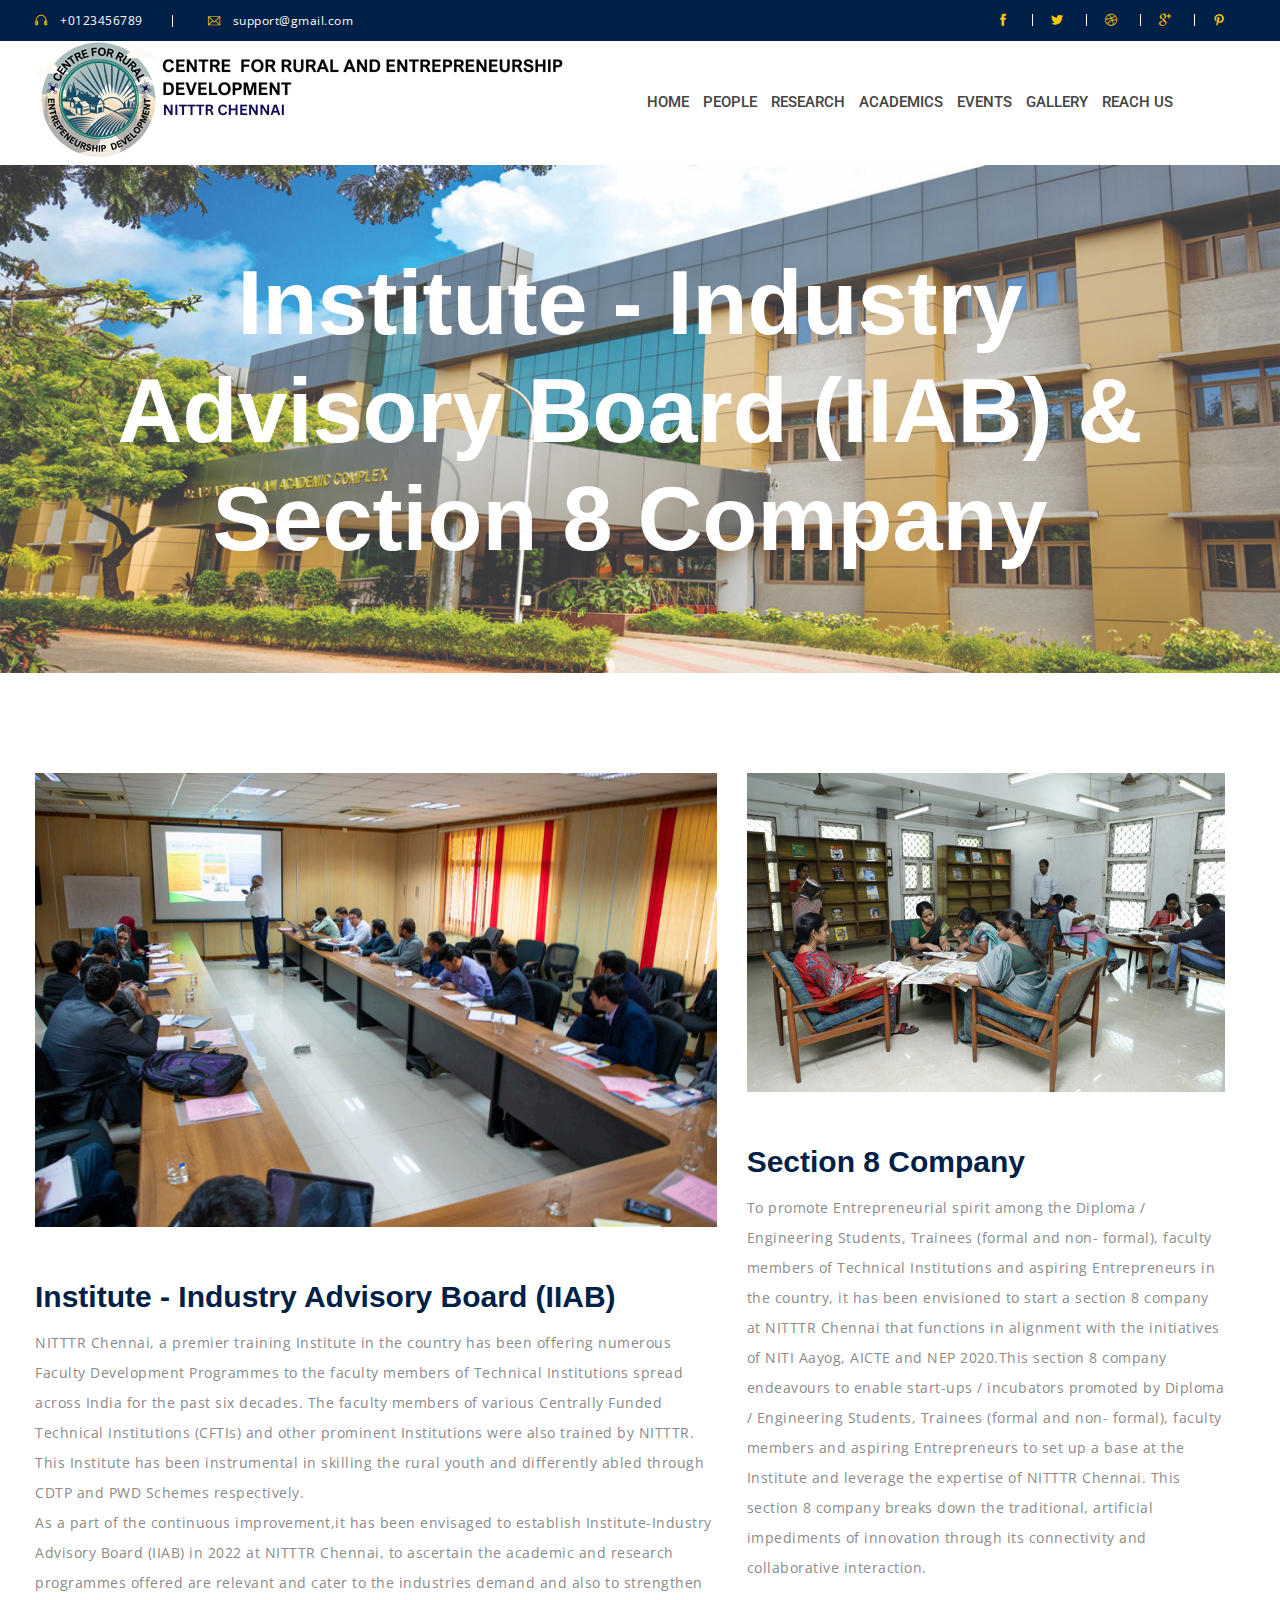
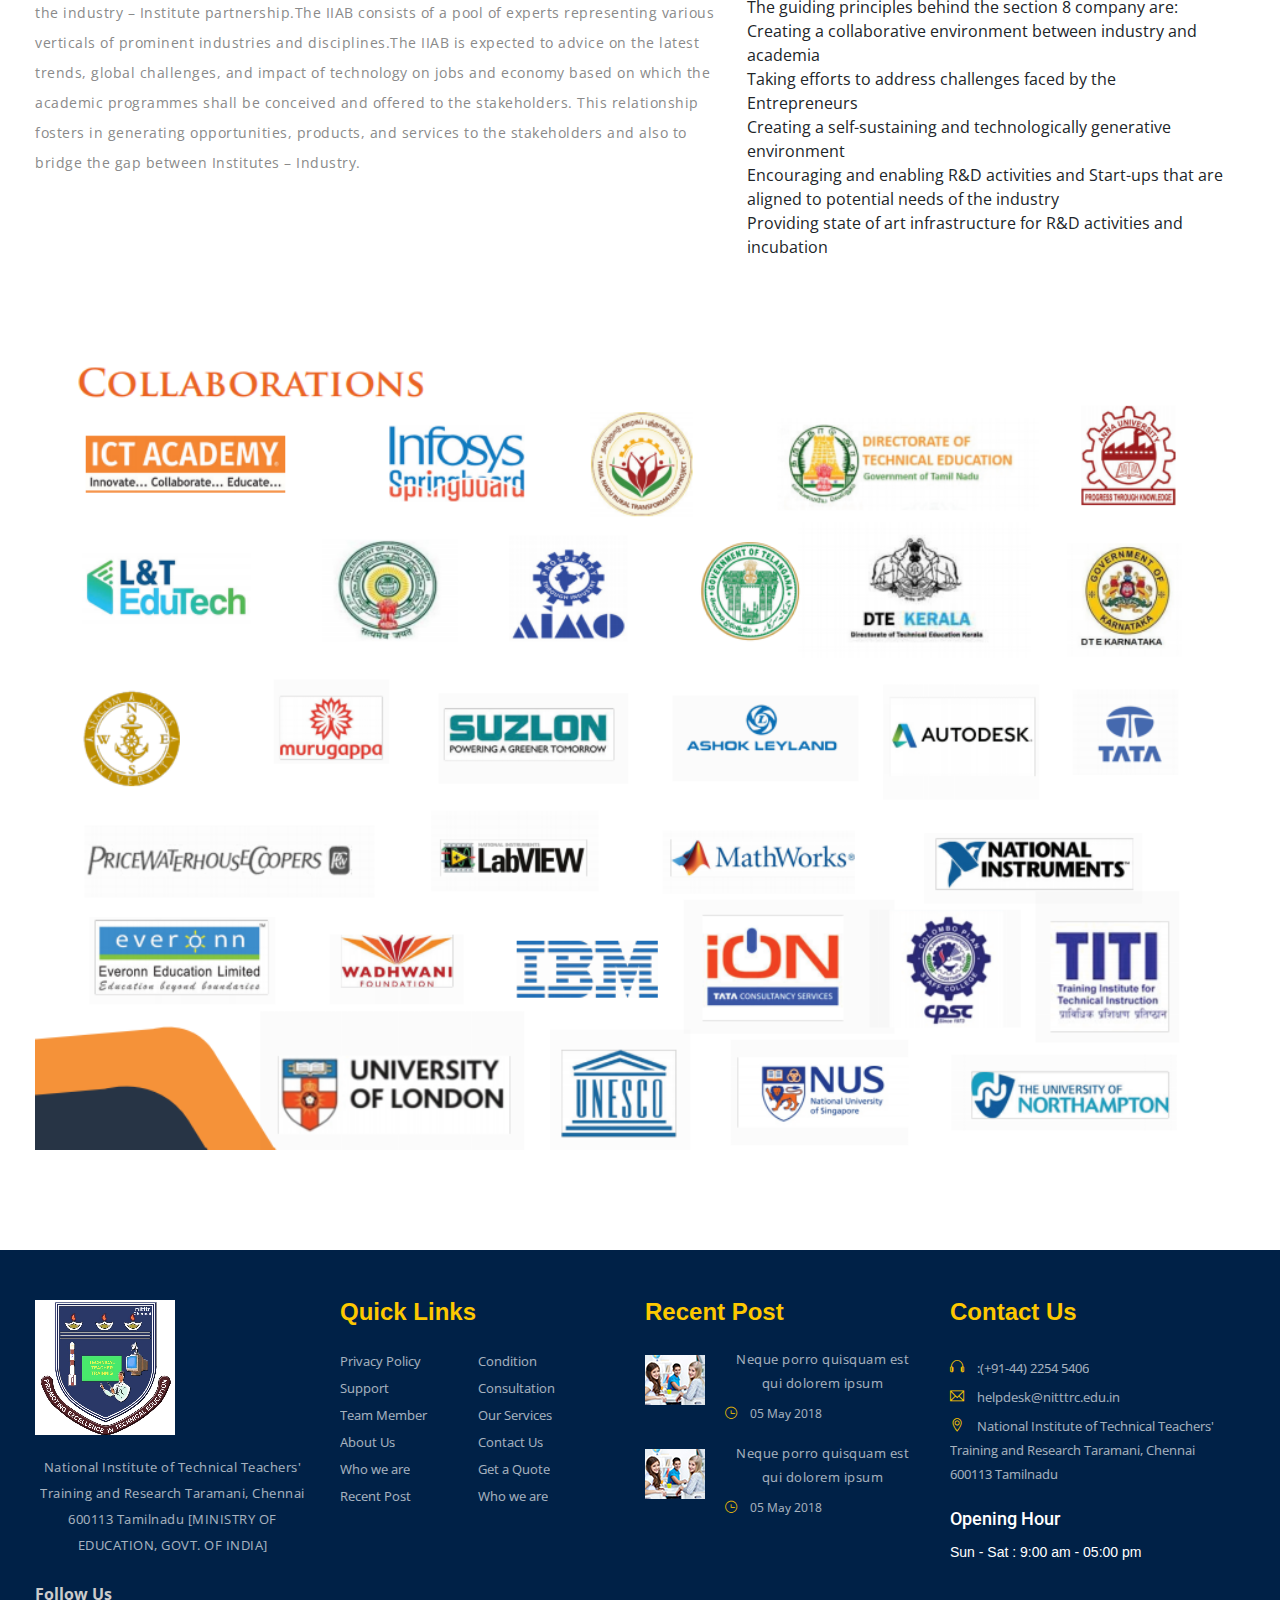
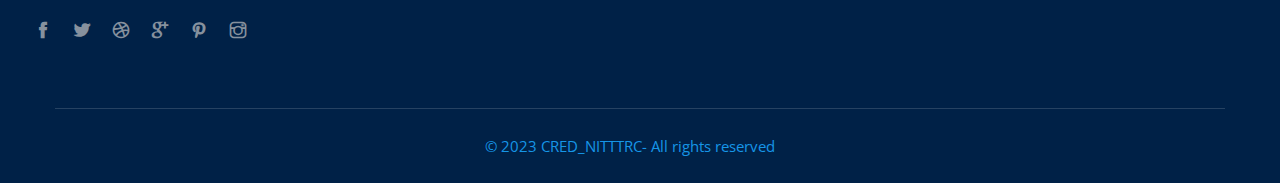
<file: Skill-iiab-8.html>
<!doctype html>
<html class="no-js" lang="zxx">


<head>
    <meta charset="utf-8">
    <meta http-equiv="x-ua-compatible" content="ie=edge">
    <title>NITTTR</title>
    <meta name="description" content="">
    <meta name="viewport" content="width=device-width, initial-scale=1">

    <link rel="manifest" href="site.html">
    <link rel="shortcut icon" type="image/x-icon" href="img/logo.jpg">
    <!-- Place favicon.ico in the root directory -->

    <!-- CSS here -->
    <link rel="stylesheet" href="css/bootstrap.min.css">
    <link rel="stylesheet" href="css/owl.carousel.min.css">
    <link rel="stylesheet" href="css/animate.min.css">
    <link rel="stylesheet" href="css/magnific-popup.css">
    <link rel="stylesheet" href="css/fontawesome-all.min.css">
    <link rel="stylesheet" href="css/themify-icons.css">
    <link rel="stylesheet" href="css/slick.css">
    <link rel="stylesheet" href="css/meanmenu.css">
    <link rel="stylesheet" href="css/default.css">
    <link rel="stylesheet" href="css/style.css">
    <link rel="stylesheet" href="css/responsive.css">
    
   
    
</head>

<body>
    
    <!-- header-start -->
    <header id="home">
        <div class="header-area">
            <!-- header-top -->
            <div class="header-top primary-bg">
                <div class="container">
                    <div class="row">
                        <div class="col-xl-6 col-lg-6 col-md-6 col-12">
                            <div class="header-contact-info d-flex">
                                <div class="header-contact header-contact-phone">
                                    <span class="ti-headphone"></span>
                                    <p class="phone-number">+0123456789</p>
                                </div>
                                <div class="header-contact header-contact-email">
                                    <span class="ti-email"></span>
                                    <p class="email-name">support@gmail.com</p>
                                </div>
                            </div>
                        </div>
                        <div class="col-xl-6 col-lg-6 col-md-6 col-sm-12">
                            <div class="header-social-icon-list">
                                <ul>
                                    <li><a href="#"><span class="ti-facebook"></span></a></li>
                                    <li><a href="#"><span class="ti-twitter-alt"></span></a></li>
                                    <li><a href="#"><span class="ti-dribbble"></span></a></li>
                                    <li><a href="#"><span class="ti-google"></span></a></li>
                                    <li><a href="#"><span class="ti-pinterest"></span></a></li>
                                </ul>
                            </div>
                        </div>
                    </div>
                </div>
            </div>
            <!-- /end header-top -->
            <!-- header-bottom -->
            <div class="header-bottom-area header-sticky" style="transition: .6s;">
                <div class="container">
                    <div class="row align-items-center">
                        <div class="col-xl-2 col-lg-2 col-md-6 col-6">
                            <div class="logo">
                                <a href="index.html">
                                    <img  src="img/cred_logo.png" alt="">
                                </a>
                            </div>
                        
                        </div>
                        <div class="col-xl-10 col-lg-10 col-md-6 col-6">
                            <div class="header-bottom-icon f-right">
                        
                            </div>
                            <div class="main-menu f-right">
                                <nav id="mobile-menu" style="display: block;">
                                    <ul>
                                        <li>
                                            <a href="index.html">Home</a>
                                            <ul class="submenu">
                                                <li>
                                                    <a href="about_us.html">About us</a>
                                                </li>
                                                <li>
                                                    <a href="timeline.html">Timeline</a>
                                                </li>
                                                 <li>
                                                    <a href="hods.html">Past HOD's</a>
                                                </li>
                                                 <li>
                                                    <a href="#">HOD Message</a>
                                                </li>
                                               
                                            </ul>
                                        </li>
                                        <li>
                                            <a href="#">People</a>
                                            <ul class="submenu">
                                                <li>
                                                    <a href="#">Faculty Directory</a>
                                                    <ul class="submenu">
                                                        <li>
                                                            <a href="https://cred-giridharan.netlify.app/">Dr.K.S Giridharan</a>
                                                        </li>
                                                        <li>
                                                            <a href="#">Dr.P.Jakulin Divya Mary</a>
                                                        </li>
                                                        <li>
                                                            <a href="#">Dr.M.Anil Kumar</a>
                                                        </li>
                                                        
                                                    </ul>
                                                </li>
                                               
                                                <li>
                                                    <a href="#">Staff Directory</a>
                                                    <ul class="submenu">
                                                       <li>
                                                           <a href="#">#</a>
                                                       </li>
                                                        
                                                    </ul>
                                                </li>
                                            </ul>
                                        </li>
                                        <li>
                                            <a href="#about">Research</a>
                                            <ul class="submenu">
                                                <li>
                                                    <a href="#">Research Themes</a>
                                                </li>
                                                <li>
                                                    <a href="#">Research Centre</a>
                                                </li>
                                             
                                               
                                            </ul>
                                        </li>
                                        <li>
                                            <a href="#academics">Academics</a>
                                            <ul class="submenu">
                                                <li>
                                                    <a href="#">Programmes</a>
                                                </li>
                                                <li>
                                                    <a href="#">Skill Development</a>
                                                </li>
                                                
                                                
                                            </ul>
                                        </li>
                                        <li>
                                            <a href="#">Events</a>
                                            <ul class="submenu">
                                                <li>
                                                    <a href="#">News</a>
                                                </li>
                                                <li>
                                                    <a href="#">Events</a>
                                                </li>
                                              
                                            </ul>
                                        </li>
                                        <li>
                                            <a href="gallery.html">Gallery</a>
                                        </li>
                                        <li>
                                            <a href="contact_us.html">Reach us</a>
                                        </li>
                                    </ul>
                                </nav>
                            </div>
                        </div>
                        <div class="col-12">
                            <div class="mobile-menu"></div>
                        </div>
                    </div>
                </div>
            </div>
            <!-- /end header-bottom -->
        </div>
    </header>
       


       
       
       <div class="slider-area">
        <div class="page-title">
            <div class="single-slider slider-height slider-height-breadcrumb d-flex align-items-center" style="background-image: url(img/video/video_bg.jpg);">
                <div class="container">
                    <div class="row">
                        <div class="col-xl-12">
                            <div class="slider-content slider-content-breadcrumb text-center">
                                <h1 class="white-color f-700">Institute - Industry Advisory Board (IIAB) & Section 8 Company</h1>
                                <nav class="text-center" aria-label="breadcrumb">
                                    <ol class="breadcrumb justify-content-center">
                                       
                                        <!--<li class="breadcrumb-item active" aria-current="page">Section 8 Company</li>-->
                                    </ol>
                                </nav>
                            </div>
                        </div>
                    </div>
                </div>
            </div>
        </div>
    </div>
    <!-- slider-end -->
    
    <div id="about" class="about-area pt-100 pb-70">
        <div class="container">
            <div class="row">
                <div class="col-xl-7 col-lg-7">
                    <div class="about-img mb-55">
                        <img src="img/skilldev/iiab1.png" alt="">
                    </div>
                    <div class="about-title-section about-title-section-2 mb-30">
                        <h1>Institute - Industry Advisory Board (IIAB)</h1>
                        <p>NITTTR Chennai, a premier training Institute in the country has been offering numerous Faculty Development Programmes to the faculty members of Technical Institutions spread across India for the past six decades. The faculty members of various Centrally Funded Technical Institutions (CFTIs) and other prominent Institutions were also trained by NITTTR. This Institute has been instrumental in skilling the rural youth and differently abled through CDTP and PWD Schemes respectively.<br>
                        As a part of the continuous improvement,it has been envisaged to establish Institute-Industry Advisory Board (IIAB) in 2022 at NITTTR Chennai, to ascertain the academic and research programmes offered are relevant and cater to the industries demand and also to strengthen the industry – Institute partnership.The IIAB consists of a pool of experts representing various verticals of prominent industries and disciplines.The IIAB is expected to advice on the latest trends, global challenges, and impact of technology on jobs and economy based on which the academic programmes shall be conceived and offered to the stakeholders. This relationship fosters in generating opportunities, products, and services to the stakeholders and also to bridge the gap between Institutes – Industry.</p>
                    </div>
                </div>
                <div class="col-xl-5 col-lg-5">
                    <div class="about-img mb-55">
                        <img src="img/skilldev/iiab2.png" alt="">
                    </div>
                    <div class="about-title-section about-title-section-2 mb-30">
                        <h1>Section 8 Company</h1>
                       <p>To promote Entrepreneurial spirit among the Diploma / Engineering Students, Trainees (formal and non- formal), faculty members of Technical Institutions and aspiring Entrepreneurs in the country, it has been envisioned to start a section 8 company at NITTTR Chennai that functions in alignment with the initiatives of NITI Aayog, AICTE and NEP 2020.This section 8 company endeavours to enable start-ups / incubators promoted by Diploma / Engineering Students, Trainees (formal and non- formal), faculty members and aspiring Entrepreneurs to set up a base at the Institute and leverage the expertise of NITTTR Chennai. This section 8 company breaks down the traditional, artificial impediments of innovation through its connectivity and collaborative interaction.</p>
                      <p> <ul>The guiding principles behind the section 8 company are:
                           <li>Creating a collaborative environment between industry and academia</li> 
                           <li> Taking efforts to address challenges faced by the Entrepreneurs</li> 
                          <li> Creating a self-sustaining and technologically generative environment</li>
                            <li>Encouraging and enabling R&D activities and Start-ups that are aligned to potential needs of the industry</li>
                           <li> Providing state of art infrastructure for R&D activities and incubation</li></ul></p> 
                       
                    </div>
                </div>
            </div>
            <div class="row mt-60">
                <div class="col-xl-12">
                    <div class="university-banner mb-30">
                        <img src="img/skilldev/all2.png" alt="">
                    </div>
                </div>
            </div>
        </div>
    </div>
    


    <!-- footer start -->
    <footer id="Contact">
        <div class="footer-area primary-bg pt-150">
            <div class="container">
                <div class="footer-top pb-35">
                    <div class="row">
                        <div class="col-xl-3 col-lg-4 col-md-6">
                            <div class="footer-widget mb-30">
                                <div class="footer-logo">
                                    <img src="img/logo.jpg" alt="">
                                </div>
                                <div class="footer-para">
                                    <p>National Institute of Technical Teachers' Training and Research
Taramani, Chennai 600113 Tamilnadu
[MINISTRY OF EDUCATION, GOVT. OF INDIA] </p>
                                </div>
                                <div class="footer-socila-icon">
                                    <span>Follow Us</span>
                                    <div class="footer-social-icon-list">
                                        <ul>
                                            <li><a href="#"><span class="ti-facebook"></span></a></li>
                                            <li><a href="#"><span class="ti-twitter-alt"></span></a></li>
                                            <li><a href="#"><span class="ti-dribbble"></span></a></li>
                                            <li><a href="#"><span class="ti-google"></span></a></li>
                                            <li><a href="#"><span class="ti-pinterest"></span></a></li>
                                            <li><a href="#"><span class="ti-instagram"></span></a></li>
                                        </ul>
                                    </div>
                                </div>
                            </div>
                        </div>
                        <div class="col-xl-3 col-lg-4 col-md-6">
                            <div class="footer-widget mb-30">
                                <div class="footer-heading">
                                    <h1>Quick Links</h1>
                                </div>
                                <div class="footer-menu clearfix">
                                    <ul>
                                        <li><a href="#">Privacy Policy</a></li>
                                        <li><a href="#">Condition</a></li>
                                        <li><a href="#">Support</a></li>
                                        <li><a href="#">Consultation</a></li>
                                        <li><a href="#">Team Member</a></li>
                                        <li><a href="#">Our Services</a></li>
                                        <li><a href="#">About Us</a></li>
                                        <li><a href="#">Contact Us</a></li>
                                        <li><a href="#">Who we are</a></li>
                                        <li><a href="#">Get a Quote</a></li>
                                        <li><a href="#">Recent Post</a></li>
                                        <li><a href="#">Who we are</a></li>
                                    </ul>
                                </div>
                            </div>
                        </div>
                        <div class="col-xl-3 col-lg-4 d-lg-none d-xl-block col-md-6">
                            <div class="footer-widget mb-30">
                                <div class="footer-heading">
                                    <h1>Recent Post</h1>
                                </div>
                                <div class="recent-post d-flex mb-25">
                                    <div class="recent-post-thumb">
                                        <img src="img/post/recent_post1.jpg" alt="">
                                    </div>
                                    <div class="recent-post-text">
                                        <p>Neque porro quisquam est qui dolorem ipsum</p>
                                        <div class="footer-time">
                                            <span class="ti-time"></span>
                                            <span class="footer-published-time">05 May 2018</span>
                                        </div>
                                    </div>
                                </div>
                                <div class="recent-post d-flex">
                                    <div class="recent-post-thumb">
                                        <img src="img/post/recent_post1.jpg" alt="">
                                    </div>
                                    <div class="recent-post-text">
                                        <p>Neque porro quisquam est qui dolorem ipsum</p>
                                        <div class="footer-time">
                                            <span class="ti-time"></span>
                                            <span class="footer-published-time">05 May 2018</span>
                                        </div>
                                    </div>
                                </div>
                            </div>
                        </div>
                        <div class="col-xl-3 col-lg-4  col-md-6">
                            <div class="footer-widget mb-30">
                                <div class="footer-heading">
                                    <h1>Contact Us</h1>
                                </div>
                                <div class="footer-contact-list">
                                    <div class="single-footer-contact-info">
                                        <span class="ti-headphone "></span>
                                        <span class="footer-contact-list-text">:(+91-44) 2254 5406</span>
                                    </div>
                                    <div class="single-footer-contact-info">
                                        <span class="ti-email "></span>
                                        <span class="footer-contact-list-text">helpdesk@nitttrc.edu.in</span>
                                    </div>
                                    <div class="single-footer-contact-info">
                                        <span class="ti-location-pin"></span>
                                        <span class="footer-contact-list-text">National Institute of Technical Teachers' Training and Research
                                    Taramani, Chennai 600113 Tamilnadu</span>
                                    </div>
                                </div>
                                <div class="opening-time">
                                    <span>Opening Hour</span>
                                    <span class="opening-date">
                                        Sun - Sat : 9:00 am - 05:00 pm
                                    </span>
                                </div>
                            </div>
                        </div>
                    </div>
                </div>
                <div class="footer-bottom pt-25 pb-25">
                    <div class="container">
                        <div class="row">
                            <div class="col-xl-12">
                                <div class="footer-copyright text-center">
                                      <span><a target="_blank" href="https://www.nitttrc.ac.in/">© 2023 CRED_NITTTRC- All rights reserved</a></span>
                                </div>
                            </div>
                        </div>
                    </div>
                </div>
            </div>
        </div>
    </footer>
    <!-- footer end -->


    <!-- JS here -->
    
    <script src="js/vendor/modernizr-3.5.0.min.js"></script>
    <script src="js/vendor/jquery-1.12.4.min.js"></script>
    <script src="js/popper.min.js"></script>
    <script src="js/bootstrap.min.js"></script>
    <script src="js/owl.carousel.min.js"></script>
    <script src="js/isotope.pkgd.min.js"></script>
    <script src="js/one-page-nav-min.js"></script>
    <script src="js/slick.min.js"></script>
    <script src="js/ajax-form.js"></script>
    <script src="js/wow.min.js"></script>
    <script src="js/jquery.meanmenu.min.js"></script>
    <script src="js/jquery.scrollUp.min.js"></script>
    <script src="js/jquery.barfiller.js"></script>
    <script src="js/imagesloaded.pkgd.min.js"></script>
    <script src="js/jquery.counterup.min.js"></script>
    <script src="js/waypoints.min.js"></script>
    <script src="js/jquery.magnific-popup.min.js"></script>
    <script src="js/plugins.js"></script>
    <script src="js/main.js"></script>
    
</body>


</html>
</file>
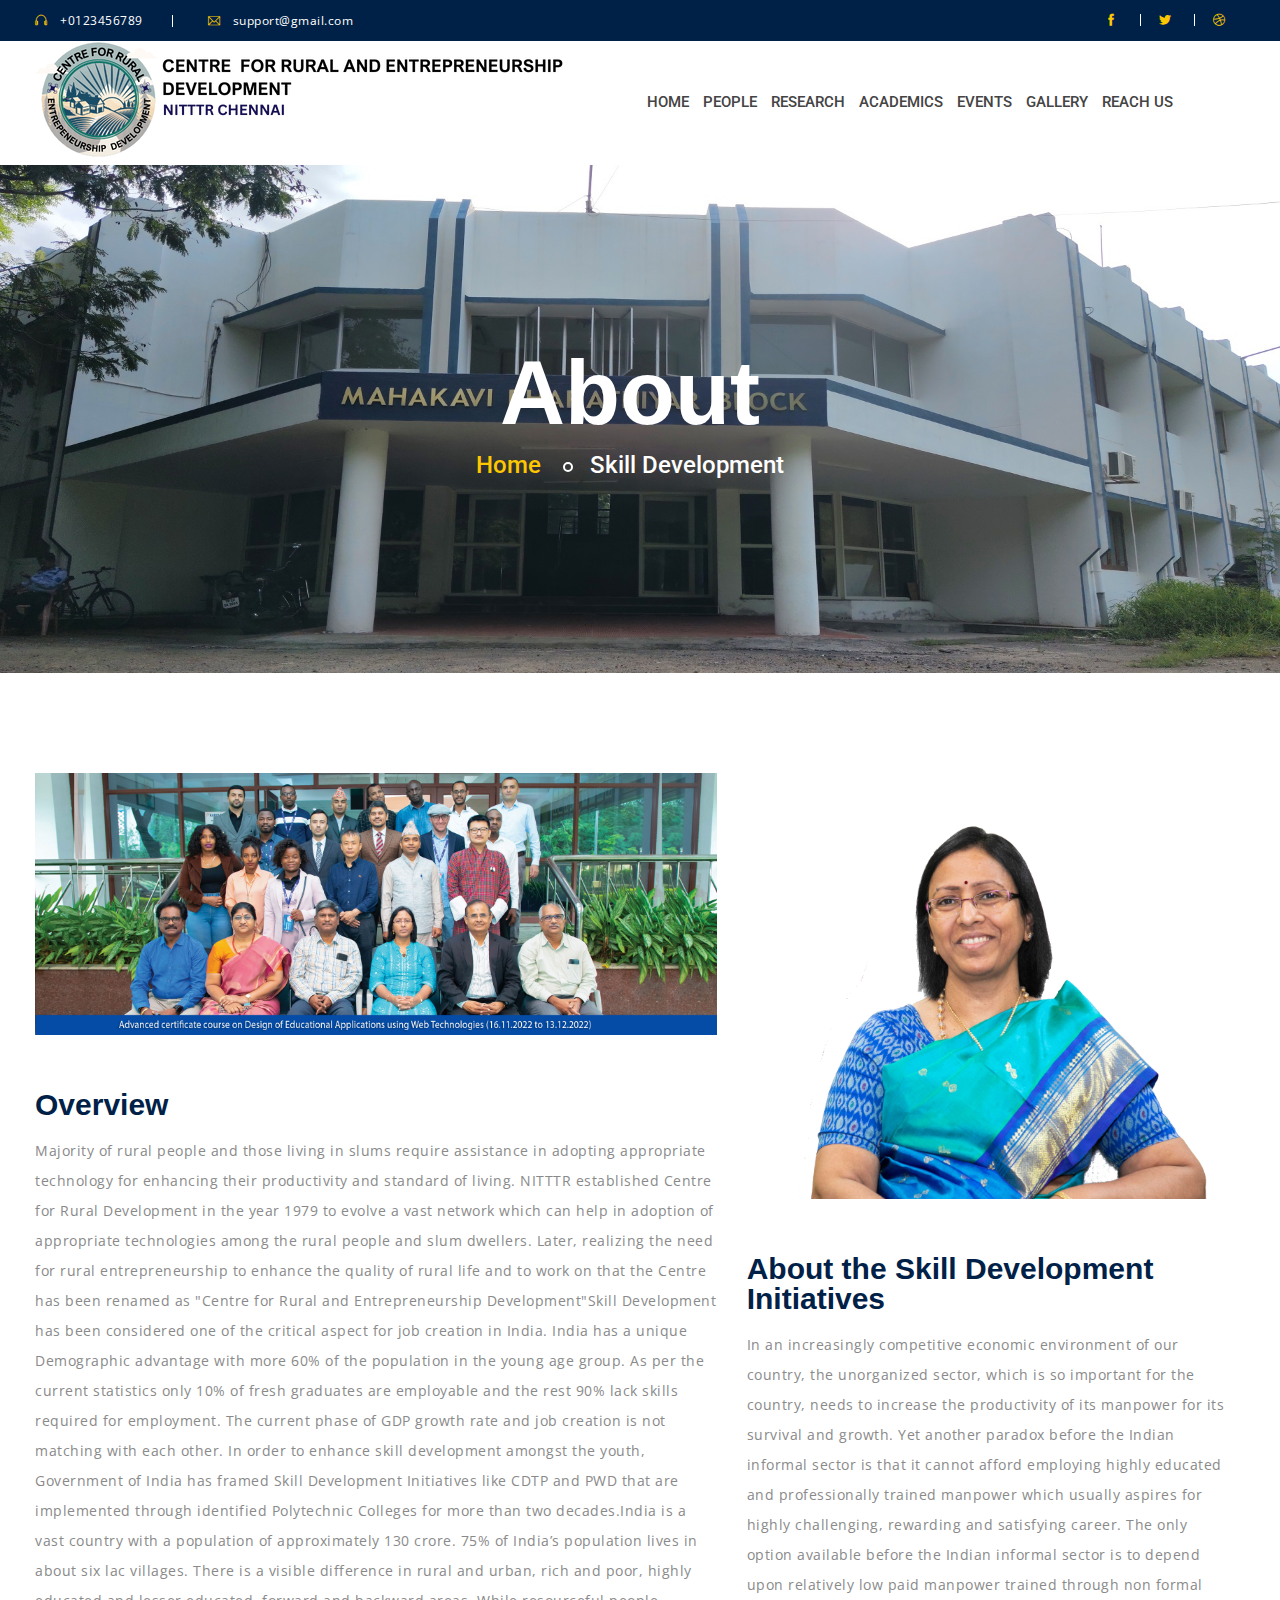
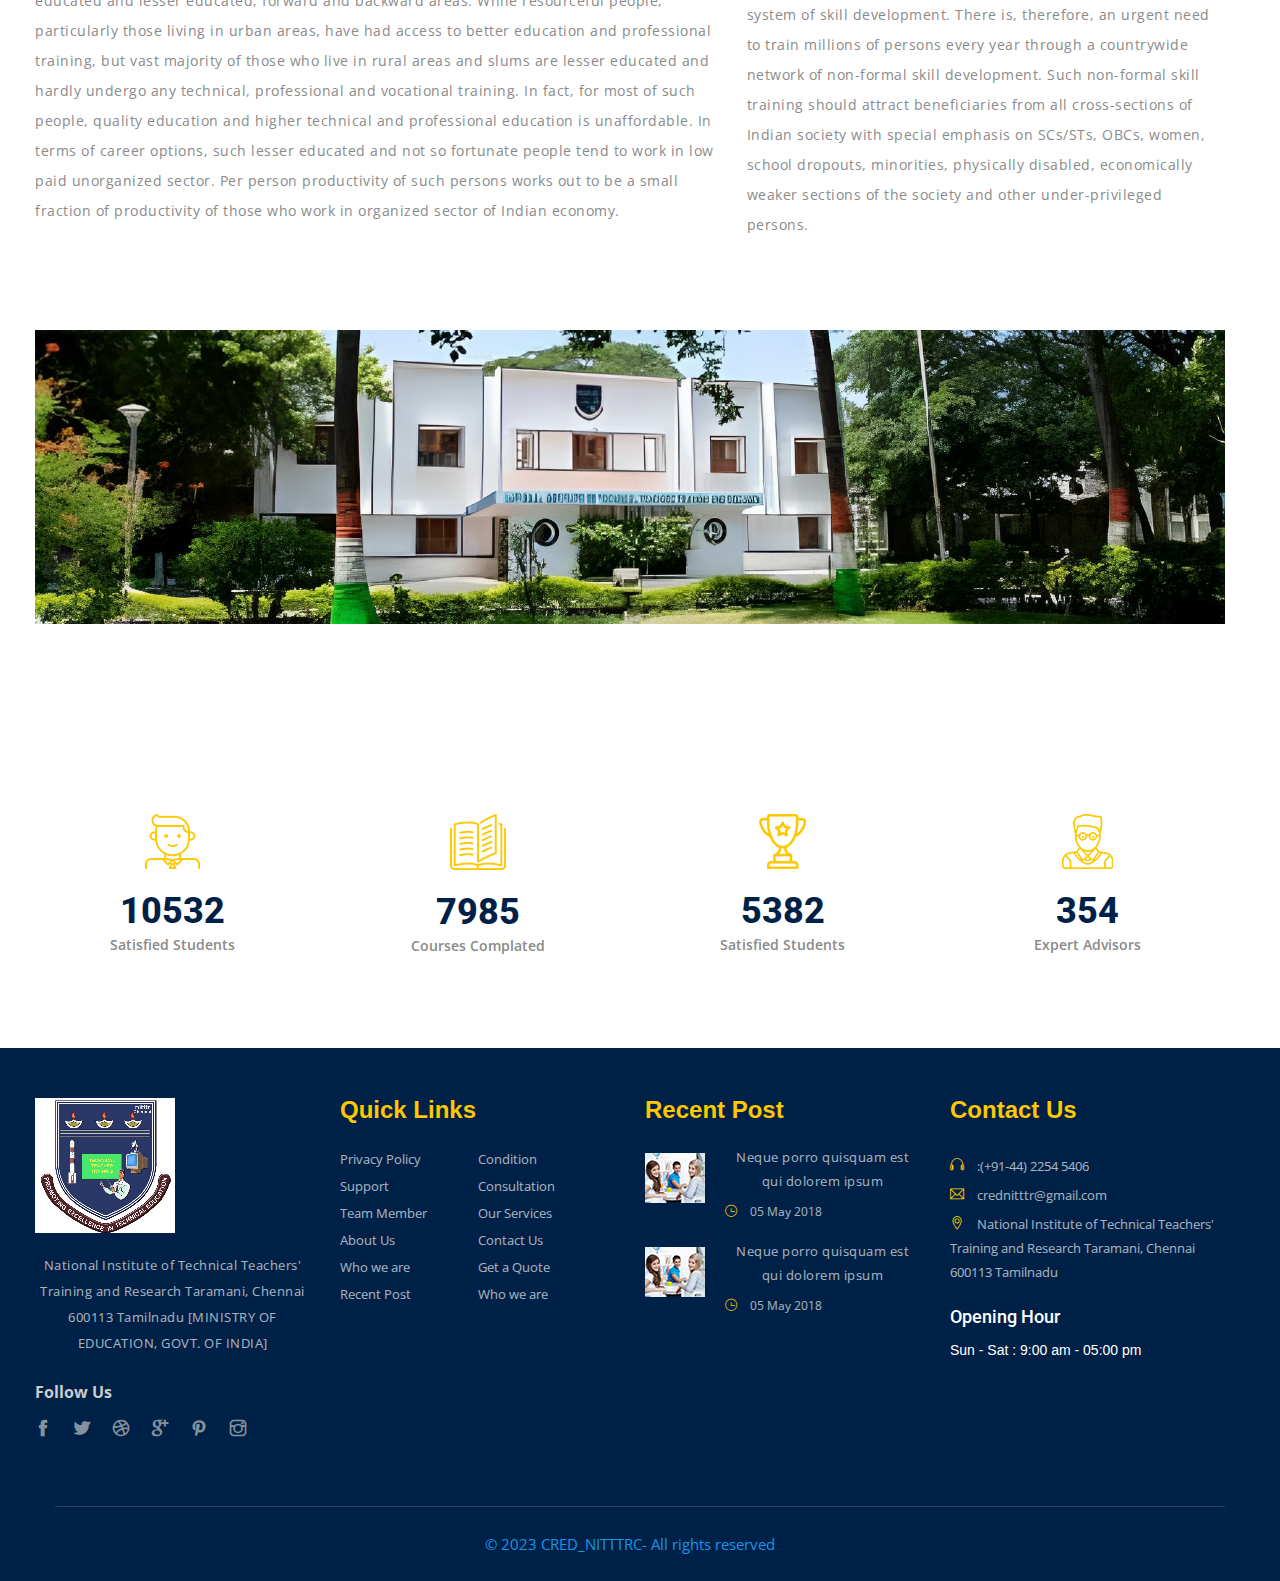
<file: skill_dev_about.html>
<!doctype html>
<html class="no-js" lang="zxx">


<head>
    <meta charset="utf-8">
    <meta http-equiv="x-ua-compatible" content="ie=edge">
    <title>NITTTR</title>
    <meta name="description" content="">
    <meta name="viewport" content="width=device-width, initial-scale=1">

    <link rel="manifest" href="site.html">
    <link rel="shortcut icon" type="image/x-icon" href="img/logo.jpg">
    <!-- Place favicon.ico in the root directory -->

    <!-- CSS here -->
    <link rel="stylesheet" href="css/bootstrap.min.css">
    <link rel="stylesheet" href="css/owl.carousel.min.css">
    <link rel="stylesheet" href="css/animate.min.css">
    <link rel="stylesheet" href="css/magnific-popup.css">
    <link rel="stylesheet" href="css/fontawesome-all.min.css">
    <link rel="stylesheet" href="css/themify-icons.css">
    <link rel="stylesheet" href="css/slick.css">
    <link rel="stylesheet" href="css/meanmenu.css">
    <link rel="stylesheet" href="css/default.css">
    <link rel="stylesheet" href="css/style.css">
    <link rel="stylesheet" href="css/responsive.css">
    
   
    
</head>

<body>
    <!--[if lte IE 9]>
            <p class="browserupgrade">You are using an <strong>outdated</strong> browser. Please <a href="https://browsehappy.com/">upgrade your browser</a> to improve your experience and security.</p>
        <![endif]-->

    <!-- Add your site or application content here -->
    <!-- header-start -->
    <header id="home">
        <div class="header-area">
            <!-- header-top -->
            <div class="header-top primary-bg">
                <div class="container">
                    <div class="row">
                        <div class="col-xl-6 col-lg-6 col-md-6 col-12">
                            <div class="header-contact-info d-flex">
                                <div class="header-contact header-contact-phone">
                                    <span class="ti-headphone"></span>
                                    <p class="phone-number">+0123456789</p>
                                </div>
                                <div class="header-contact header-contact-email">
                                    <span class="ti-email"></span>
                                    <p class="email-name">support@gmail.com</p>
                                </div>
                            </div>
                        </div>
                        <div class="col-xl-6 col-lg-6 col-md-6 col-sm-12">
                            <div class="header-social-icon-list">
                                <ul>
                                    <li><a href="#"><span class="ti-facebook"></span></a></li>
                                    <li><a href="#"><span class="ti-twitter-alt"></span></a></li>
                                    <li><a href="#"><span class="ti-dribbble"></span></a></li>
                                   
                                </ul>
                            </div>
                        </div>
                    </div>
                </div>
            </div>
            <!-- /end header-top -->
            <!-- header-bottom -->
            <div class="header-bottom-area header-sticky" style="transition: .6s;">
                <div class="container">
                    <div class="row align-items-center">
                        <div class="col-xl-2 col-lg-2 col-md-6 col-6">
                            <div class="logo">
                                <a href="index.html">
                                    <img  src="img/cred_logo.png" alt="">
                                </a>
                            </div>
                        
                        </div>
                        <div class="col-xl-10 col-lg-10 col-md-6 col-6">
                            <div class="header-bottom-icon f-right">
                              <!--  <ul>
                                    <li class="toggle-search-icon"><a href="#"><span class="ti-search"></span>
                                            <div class="toggle-search-box">
                                                <form action="#" id="searchbox">
                                                    <input placeholder="Search" type="text">
                                                    <button class="button-search"><span class="ti-search"></span></button>
                                                </form>
                                            </div>
                                        </a>

                                    </li>
                                   
                                </ul>-->
                            </div>
                            <div class="main-menu f-right">
                                <nav id="mobile-menu" style="display: block;">
                                    <ul>
                                        <li>
                                            <a href="index.html">Home</a>
                                            <ul class="submenu">
                                                <li>
                                                    <a href="#about">About us</a>
                                                </li>
                                                <li>
                                                    <a href="#">HOD Message</a>
                                                </li>
                                               
                                            </ul>
                                        </li>
                                        <li>
                                            <a href="#">People</a>
                                            <ul class="submenu">
                                                <li>
                                                    <a href="#">Faculty Directory</a>
                                                </li>
                                                <li>
                                                    <a href="#">Chair Professors</a>
                                                </li>
                                                <li>
                                                    <a href="#">Institute Professors</a>
                                                </li>
                                                <li>
                                                    <a href="#">Staff Directory</a>
                                                </li>
                                            </ul>
                                        </li>
                                        <li>
                                            <a href="#about">Research</a>
                                            <ul class="submenu">
                                                <li>
                                                    <a href="#">Research Themes</a>
                                                </li>
                                                <li>
                                                    <a href="#">Research Centre</a>
                                                </li>
                                             
                                               
                                            </ul>
                                        </li>
                                        <li>
                                            <a href="#academics">Academics</a>
                                            <ul class="submenu">
                                                <li>
                                                    <a href="#">Programmes</a>
                                                </li>
                                                <li>
                                                    <a href="#">Graduate Admission</a>
                                                </li>
                                                <li>
                                                    <a href="#">Course Descriptions</a>
                                                </li>
                                                <li>
                                                    <a href="#">Course Details</a>
                                                </li>
                                            </ul>
                                        </li>
                                        <li>
                                            <a href="#">Events</a>
                                            <ul class="submenu">
                                                <li>
                                                    <a href="#">News</a>
                                                </li>
                                                <li>
                                                    <a href="#">Events</a>
                                                </li>
                                              
                                            </ul>
                                        </li>
                                        <li>
                                            <a href="gallery.html">Gallery</a>
                                        </li>
                                        <li>
                                            <a href="#">Reach us</a>
                                        </li>
                                    </ul>
                                </nav>
                            </div>
                        </div>
                        <div class="col-12">
                            <div class="mobile-menu"></div>
                        </div>
                    </div>
                </div>
            </div>
            <!-- /end header-bottom -->
        </div>
    </header>
    <!-- header-end -->
    <!-- slider-start -->
    <div class="slider-area">
        <div class="page-title">
            <div class="single-slider slider-height slider-height-breadcrumb d-flex align-items-center" style="background-image: url(img/nitttr_mbb.jpg);">
                <div class="container">
                    <div class="row">
                        <div class="col-xl-12">
                            <div class="slider-content slider-content-breadcrumb text-center">
                                <h1 class="white-color f-700">About</h1>
                                <nav class="text-center" aria-label="breadcrumb">
                                    <ol class="breadcrumb justify-content-center">
                                        <li class="breadcrumb-item"><a href="index.html">Home</a></li>
                                        <li class="breadcrumb-item active" aria-current="page">Skill Development</li>
                                    </ol>
                                </nav>
                            </div>
                        </div>
                    </div>
                </div>
            </div>
        </div>
    </div>
    <!-- slider-end -->
    <!-- about start -->
    <div id="about" class="about-area pt-100 pb-70">
        <div class="container">
            <div class="row">
                <div class="col-xl-7 col-lg-7">
                    <div class="about-img mb-55">
                        <img src="img/img/download4.jpg" alt="">
                    </div>
                    <div class="about-title-section about-title-section-2 mb-30">
                        <h1>Overview</h1>
                        <p>Majority of rural people and those living in slums require assistance in adopting appropriate technology for enhancing their productivity and standard of living. 
                            NITTTR established Centre for Rural Development in the year 1979 to evolve a vast network which can help in adoption of appropriate technologies among the rural people and slum dwellers. 
                            Later, realizing the need for rural entrepreneurship to enhance the quality of rural life and to work on that the Centre has been renamed as "Centre for Rural and Entrepreneurship Development"Skill Development has been
                            considered one of the critical
                            aspect for job creation in India.
                            India has a unique Demographic
                            advantage with more 60% of the
                            population in the young age
                            group. As per the current
                            statistics only 10% of fresh
                            graduates are employable and
                            the rest 90% lack skills required
                            for employment. The current
                            phase of GDP growth rate and
                            job creation is not matching with
                            each other. In order to enhance
                            skill development amongst the
                            youth, Government of India has
                            framed Skill Development
                            Initiatives like CDTP and PWD
                            that are implemented through
                            identified Polytechnic Colleges
                            for more than two decades.India is a vast country with a population of approximately 130
                            crore. 75% of India’s population lives in about six lac villages.
                            There is a visible difference in rural and urban, rich and poor,
                            highly educated and lesser educated, forward and backward
                            areas. While resourceful people, particularly those living in urban
                            areas, have had access to better education and professional
                            training, but vast majority of those who live in rural areas and
                            slums are lesser educated and hardly undergo any technical,
                            professional and vocational training. In fact, for most of such
                            people, quality education and higher technical and professional
                            education is unaffordable. In terms of career options, such lesser
                            educated and not so fortunate people tend to work in low paid
                            unorganized sector. Per person productivity of such persons
                            works out to be a small fraction of productivity of those who work
                            in organized sector of Indian economy.</p>
                    </div>
                </div>
                <div class="col-xl-5 col-lg-5">
                    <div class="about-img mb-55">
                        <img src="img/img/download6.jpg" alt="">
                    </div>
                    <div class="about-title-section about-title-section-2 mb-30">
                        <h1>About the Skill Development Initiatives </h1>
                        <p> In an increasingly
                            competitive economic environment of our country, the
                            unorganized sector, which is so important for the country, needs
                            to increase the productivity of its manpower for its survival and
                            growth. Yet another paradox before the Indian informal sector is
                            that it cannot afford employing highly educated and professionally
                            trained manpower which usually aspires for highly challenging,
                            rewarding and satisfying career. The only option available before
                            the Indian informal sector is to depend upon relatively low paid
                            manpower trained through non formal system of skill
                            development. There is, therefore, an urgent need to train millions
                            of persons every year through a countrywide network of
                            non-formal skill development. Such non-formal skill training
                            should attract beneficiaries from all cross-sections of Indian
                            society with special emphasis on SCs/STs, OBCs, women,
                            school dropouts, minorities, physically disabled, economically
                            weaker sections of the society and other under-privileged
                            persons.</p>
                    </div>
                </div>
            </div>
            <div class="row mt-60">
                <div class="col-xl-12">
                    <div class="university-banner mb-30">
                        <img src="img/img/download2.png" alt="">
                    </div>
                </div>
            </div>
        </div>
    </div>
    <!-- about end -->

  <!-- counter start -->
    <div class="counter-area">
        <div class="container pt-90 pb-65">
            <div class="row">
                <div class="col-xl-3 col-lg-3 col-md-3">
                    <div class="couter-wrapper mb-30 text-center">
                        <img src="img/counter/counter_icon1.png" alt="">
                        <span class="counter">10532</span>
                        <h3>Satisfied Students</h3>
                    </div>
                </div>
                <div class="col-xl-3 col-lg-3 col-md-3">
                    <div class="couter-wrapper mb-30 text-center">
                        <img src="img/counter/counter_icon2.png" alt="">
                        <span class="counter">7985</span>
                        <h3>Courses Complated</h3>
                    </div>
                </div>
                <div class="col-xl-3 col-lg-3 col-md-3">
                    <div class="couter-wrapper mb-30 text-center">
                        <img src="img/counter/counter_icon3.png" alt="">
                        <span class="counter">5382</span>
                        <h3>Satisfied Students</h3>
                    </div>
                </div>
                <div class="col-xl-3 col-lg-3 col-md-3">
                    <div class="couter-wrapper mb-30 text-center">
                        <img src="img/counter/counter_icon4.png" alt="">
                        <span class="counter">354</span>
                        <h3>Expert Advisors</h3>
                    </div>
                </div>
            </div>
        </div>
    </div>
    <!-- counter end -->
    
    <!-- footer start -->
    <footer id="Contact">
        <div class="footer-area primary-bg pt-150">
            <div class="container">
                <div class="footer-top pb-35">
                    <div class="row">
                        <div class="col-xl-3 col-lg-4 col-md-6">
                            <div class="footer-widget mb-30">
                                <div class="footer-logo">
                                    <img src="img/logo.jpg" alt="">
                                </div>
                                <div class="footer-para">
                                    <p>National Institute of Technical Teachers' Training and Research
Taramani, Chennai 600113 Tamilnadu
[MINISTRY OF EDUCATION, GOVT. OF INDIA] </p>
                                </div>
                                <div class="footer-socila-icon">
                                    <span>Follow Us</span>
                                    <div class="footer-social-icon-list">
                                        <ul>
                                            <li><a href="#"><span class="ti-facebook"></span></a></li>
                                            <li><a href="#"><span class="ti-twitter-alt"></span></a></li>
                                            <li><a href="#"><span class="ti-dribbble"></span></a></li>
                                            <li><a href="#"><span class="ti-google"></span></a></li>
                                            <li><a href="#"><span class="ti-pinterest"></span></a></li>
                                            <li><a href="#"><span class="ti-instagram"></span></a></li>
                                        </ul>
                                    </div>
                                </div>
                            </div>
                        </div>
                        <div class="col-xl-3 col-lg-4 col-md-6">
                            <div class="footer-widget mb-30">
                                <div class="footer-heading">
                                    <h1>Quick Links</h1>
                                </div>
                                <div class="footer-menu clearfix">
                                    <ul>
                                        <li><a href="#">Privacy Policy</a></li>
                                        <li><a href="#">Condition</a></li>
                                        <li><a href="#">Support</a></li>
                                        <li><a href="#">Consultation</a></li>
                                        <li><a href="#">Team Member</a></li>
                                        <li><a href="#">Our Services</a></li>
                                        <li><a href="#">About Us</a></li>
                                        <li><a href="#">Contact Us</a></li>
                                        <li><a href="#">Who we are</a></li>
                                        <li><a href="#">Get a Quote</a></li>
                                        <li><a href="#">Recent Post</a></li>
                                        <li><a href="#">Who we are</a></li>
                                    </ul>
                                </div>
                            </div>
                        </div>
                        <div class="col-xl-3 col-lg-4 d-lg-none d-xl-block col-md-6">
                            <div class="footer-widget mb-30">
                                <div class="footer-heading">
                                    <h1>Recent Post</h1>
                                </div>
                                <div class="recent-post d-flex mb-25">
                                    <div class="recent-post-thumb">
                                        <img src="img/post/recent_post1.jpg" alt="">
                                    </div>
                                    <div class="recent-post-text">
                                        <p>Neque porro quisquam est qui dolorem ipsum</p>
                                        <div class="footer-time">
                                            <span class="ti-time"></span>
                                            <span class="footer-published-time">05 May 2018</span>
                                        </div>
                                    </div>
                                </div>
                                <div class="recent-post d-flex">
                                    <div class="recent-post-thumb">
                                        <img src="img/post/recent_post1.jpg" alt="">
                                    </div>
                                    <div class="recent-post-text">
                                        <p>Neque porro quisquam est qui dolorem ipsum</p>
                                        <div class="footer-time">
                                            <span class="ti-time"></span>
                                            <span class="footer-published-time">05 May 2018</span>
                                        </div>
                                    </div>
                                </div>
                            </div>
                        </div>
                        <div class="col-xl-3 col-lg-4  col-md-6">
                            <div class="footer-widget mb-30">
                                <div class="footer-heading">
                                    <h1>Contact Us</h1>
                                </div>
                                <div class="footer-contact-list">
                                    <div class="single-footer-contact-info">
                                        <span class="ti-headphone "></span>
                                        <span class="footer-contact-list-text">:(+91-44) 2254 5406</span>
                                    </div>
                                    <div class="single-footer-contact-info">
                                        <span class="ti-email "></span>
                                        <span class="footer-contact-list-text">crednitttr@gmail.com</span>
                                    </div>
                                    <div class="single-footer-contact-info">
                                        <span class="ti-location-pin"></span>
                                        <span class="footer-contact-list-text">National Institute of Technical Teachers' Training and Research
                                    Taramani, Chennai 600113 Tamilnadu</span>
                                    </div>
                                </div>
                                <div class="opening-time">
                                    <span>Opening Hour</span>
                                    <span class="opening-date">
                                        Sun - Sat : 9:00 am - 05:00 pm
                                    </span>
                                </div>
                            </div>
                        </div>
                    </div>
                </div>
                <div class="footer-bottom pt-25 pb-25">
                    <div class="container">
                        <div class="row">
                            <div class="col-xl-12">
                                <div class="footer-copyright text-center">
                                      <span><a target="_blank" href="https://www.nitttrc.ac.in/">© 2023 CRED_NITTTRC- All rights reserved</a></span>
                                </div>
                            </div>
                        </div>
                    </div>
                </div>
            </div>
        </div>
    </footer>
    <!-- footer end -->


    <!-- JS here -->
    
    <script src="js/vendor/modernizr-3.5.0.min.js"></script>
    <script src="js/vendor/jquery-1.12.4.min.js"></script>
    <script src="js/popper.min.js"></script>
    <script src="js/bootstrap.min.js"></script>
    <script src="js/owl.carousel.min.js"></script>
    <script src="js/isotope.pkgd.min.js"></script>
    <script src="js/one-page-nav-min.js"></script>
    <script src="js/slick.min.js"></script>
    <script src="js/ajax-form.js"></script>
    <script src="js/wow.min.js"></script>
    <script src="js/jquery.meanmenu.min.js"></script>
    <script src="js/jquery.scrollUp.min.js"></script>
    <script src="js/jquery.barfiller.js"></script>
    <script src="js/imagesloaded.pkgd.min.js"></script>
    <script src="js/jquery.counterup.min.js"></script>
    <script src="js/waypoints.min.js"></script>
    <script src="js/jquery.magnific-popup.min.js"></script>
    <script src="js/plugins.js"></script>
    <script src="js/main.js"></script>
    
</body>


</html>
</file>
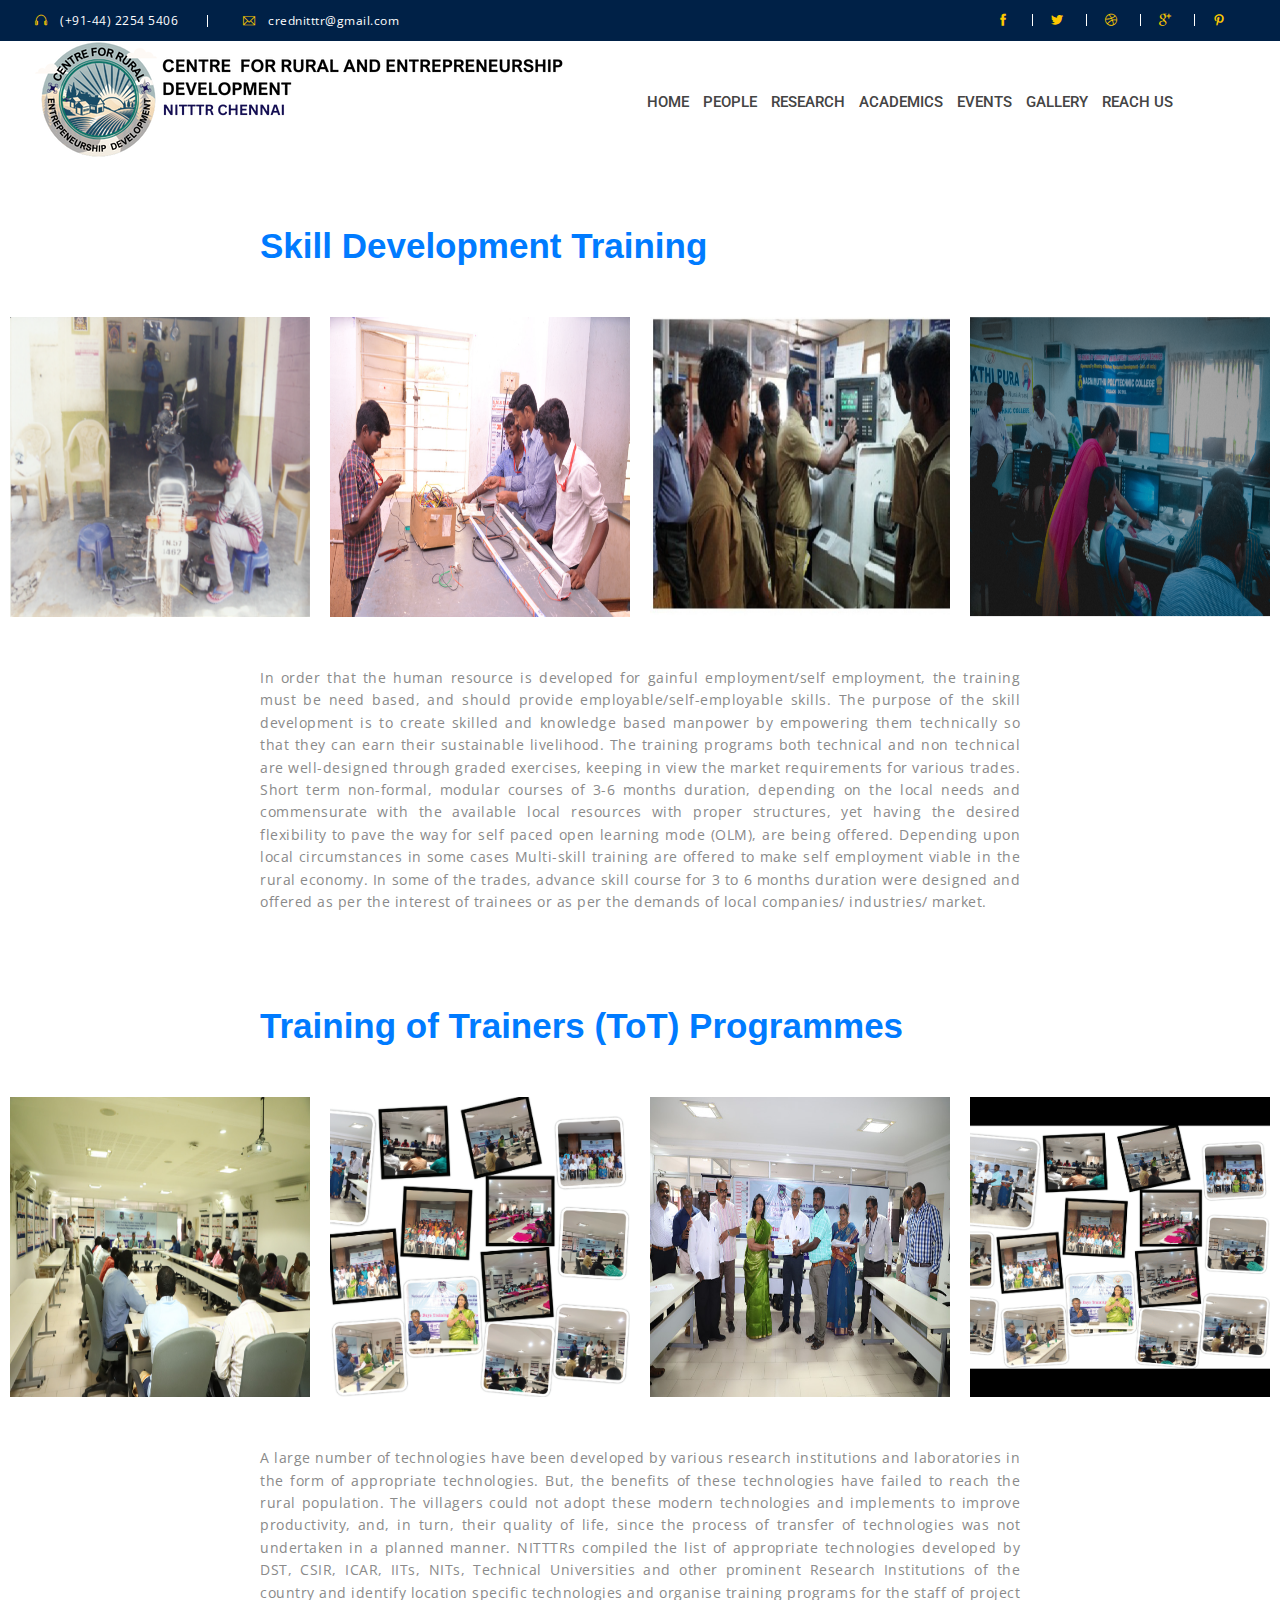
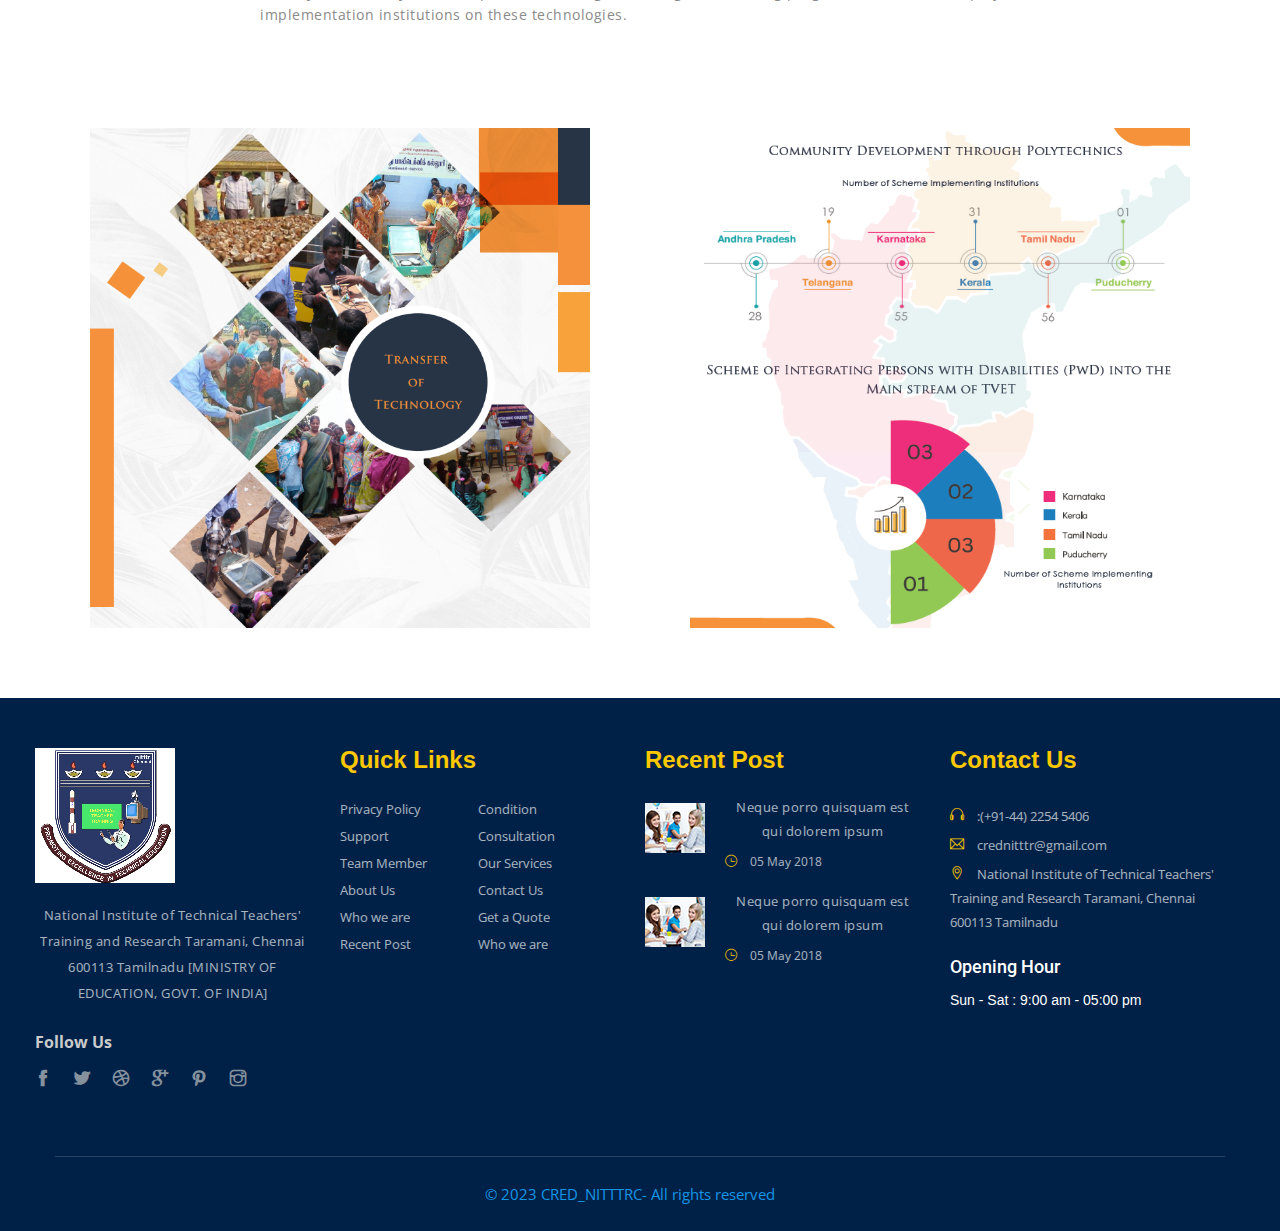
<file: SkillDT.html>
<!doctype html>
<html class="no-js" lang="zxx">


<head>
    <meta charset="utf-8">
    <meta http-equiv="x-ua-compatible" content="ie=edge">
    <title>NITTTR</title>
    <meta name="description" content="">
    <meta name="viewport" content="width=device-width, initial-scale=1">

    <link rel="manifest" href="site.html">
    <link rel="shortcut icon" type="image/x-icon" href="img/logo.jpg">
    <!-- Place favicon.ico in the root directory -->

    <!-- CSS here -->
    <link rel="stylesheet" href="css/bootstrap.min.css">
    <link rel="stylesheet" href="css/owl.carousel.min.css">
    <link rel="stylesheet" href="css/animate.min.css">
    <link rel="stylesheet" href="css/magnific-popup.css">
    <link rel="stylesheet" href="css/fontawesome-all.min.css">
    <link rel="stylesheet" href="css/themify-icons.css">
    <link rel="stylesheet" href="css/slick.css">
    <link rel="stylesheet" href="css/meanmenu.css">
    <link rel="stylesheet" href="css/default.css">
    <link rel="stylesheet" href="css/style.css">
    <link rel="stylesheet" href="css/responsive.css">
    <link rel="stylesheet" href="css/skill.css">
    
   
    
</head>

<body>
    
    <!-- header-start -->
    <header id="home">
        <div class="header-area">
            <!-- header-top -->
            <div class="header-top primary-bg">
                <div class="container">
                    <div class="row">
                        <div class="col-xl-6 col-lg-6 col-md-6 col-12">
                            <div class="header-contact-info d-flex">
                                <div class="header-contact header-contact-phone">
                                    <span class="ti-headphone"></span>
                                    <p class="phone-number">(+91-44) 2254 5406</p>
                                </div>
                                <div class="header-contact header-contact-email">
                                    <span class="ti-email"></span>
                                    <p class="email-name">crednitttr@gmail.com</p>
                                </div>
                            </div>
                        </div>
                        <div class="col-xl-6 col-lg-6 col-md-6 col-sm-12">
                            <div class="header-social-icon-list">
                                <ul>
                                    <li><a href="#"><span class="ti-facebook"></span></a></li>
                                    <li><a href="#"><span class="ti-twitter-alt"></span></a></li>
                                    <li><a href="#"><span class="ti-dribbble"></span></a></li>
                                    <li><a href="#"><span class="ti-google"></span></a></li>
                                    <li><a href="#"><span class="ti-pinterest"></span></a></li>
                                </ul>
                            </div>
                        </div>
                    </div>
                </div>
            </div>
            <!-- /end header-top -->
            <!-- header-bottom -->
            <div class="header-bottom-area header-sticky" style="transition: .6s;">
                <div class="container">
                    <div class="row align-items-center">
                        <div class="col-xl-2 col-lg-2 col-md-6 col-6">
                            <div class="logo">
                                <a href="index.html">
                                    <img  src="img/cred_logo.png" alt="">
                                </a>
                            </div>
                        
                        </div>
                        <div class="col-xl-10 col-lg-10 col-md-6 col-6">
                            <div class="header-bottom-icon f-right">
                        
                            </div>
                            <div class="main-menu f-right">
                                <nav id="mobile-menu" style="display: block;">
                                    <ul>
                                        <li>
                                            <a href="index.html">Home</a>
                                            <ul class="submenu">
                                                <li>
                                                    <a href="about_us.html">About us</a>
                                                </li>
                                                <li>
                                                    <a href="timeline.html">Timeline</a>
                                                </li>
                                                 <li>
                                                    <a href="hods.html">Past HOD's</a>
                                                </li>
                                                 <li>
                                                    <a href="#">HOD Message</a>
                                                </li>
                                               
                                            </ul>
                                        </li>
                                        <li>
                                            <a href="#">People</a>
                                            <ul class="submenu">
                                                <li>
                                                    <a href="#">Faculty Directory</a>
                                                    <ul class="submenu">
                                                        <li>
                                                            <a href="https://cred-giridharan.netlify.app/">Dr.K.S Giridharan</a>
                                                        </li>
                                                        <li>
                                                            <a href="#">Dr.P.Jakulin Divya Mary</a>
                                                        </li>
                                                        <li>
                                                            <a href="#">Dr.M.Anil Kumar</a>
                                                        </li>
                                                        
                                                    </ul>
                                                </li>
                                               
                                                <li>
                                                    <a href="#">Staff Directory</a>
                                                    <ul class="submenu">
                                                       <li>
                                                           <a href="#">#</a>
                                                       </li>
                                                        
                                                    </ul>
                                                </li>
                                            </ul>
                                        </li>
                                        <li>
                                            <a href="#about">Research</a>
                                            <ul class="submenu">
                                                <li>
                                                    <a href="#">Research Themes</a>
                                                </li>
                                                <li>
                                                    <a href="#">Research Centre</a>
                                                </li>
                                             
                                               
                                            </ul>
                                        </li>
                                        <li>
                                            <a href="#academics">Academics</a>
                                            <ul class="submenu">
                                                <li>
                                                    <a href="#">Programmes</a>
                                                </li>
                                                <li>
                                                    <a href="#">Skill Development</a>
                                                    <ul class="submenu">
                                                       <li>
                                                           <a href="skill_dev_about.html">About</a>
                                                       </li>
                                                       <li>
                                                           <a href="">Skill Development Traning</a>
                                                       </li>
                                                        <li>
                                                            <a href="Skill-iiab-8.html">IIAB-&-Section8</a>
                                                        </li>
                                                    </ul>
                                                </li>
                                                
                                                
                                            </ul>
                                        </li>
                                        <li>
                                            <a href="#">Events</a>
                                            <ul class="submenu">
                                                <li>
                                                    <a href="#">News</a>
                                                </li>
                                                <li>
                                                    <a href="#">Events</a>
                                                </li>
                                              
                                            </ul>
                                        </li>
                                        <li>
                                            <a href="gallery.html">Gallery</a>
                                        </li>
                                        <li>
                                            <a href="contact_us.html">Reach us</a>
                                        </li>
                                    </ul>
                                </nav>
                            </div>
                        </div>
                        <div class="col-12">
                            <div class="mobile-menu"></div>
                        </div>
                    </div>
                </div>
            </div>
            <!-- /end header-bottom -->
        </div>
    </header>
<!--   head-->
    <section class="skill">
     <header class="header-skill">
        <div class="container-skill">
            <h1 class="head-skill">
               Skill Development Training
            </h1>
            <nav class="navigationcdtp">
                <!-- Add your navigation links here if needed -->
            </nav>
        </div>
    </header>
     
     
      
    <div class="gallery">
        <div class="image-container">
          <img src="img/img/p4.png" alt="" class="zoom-in-image">
          <img src="img/img/p5.png" alt="" class="zoom-in-image">
          <img src="img/img/p6.png" alt="" class="zoom-in-image">
          <img src="img/img/p7.png" alt="" class="zoom-in-image">
         
        </div>
        </div>
        
        <div class="container-skill">
                <p class="description-skill">
            In order that the human resource is developed for gainful
                employment/self employment, the training must be need
                based, and should provide employable/self-employable
                skills. The purpose of the skill development is to create
                skilled and knowledge based manpower by empowering
                them technically so that they can earn their sustainable
                livelihood. The training programs both technical and non
                technical are well-designed through graded exercises,
                keeping in view the market requirements for various
                trades.
                Short term non-formal, modular
                courses of 3-6 months duration,
                depending on the local needs and
                commensurate with the available local
                resources with proper structures, yet
                having the desired flexibility to pave the
                way for self paced open learning mode
                (OLM), are being offered. Depending
                upon local circumstances in some
                cases Multi-skill training are offered to
                make self employment viable in the
                rural economy.
                In some of the trades, advance skill
                course for 3 to 6 months duration were
                designed and offered as per the interest
                of trainees or as per the demands of
                local companies/ industries/ market.
          </p>
        </div>
    
      
      
      
      
        <header class="header-skill">
        <div class="container-skill">
            <h1 class="head-skill">
               Training of Trainers (ToT) Programmes
            </h1>
            <nav class="navigationcdtp">
                <!-- Add your navigation links here if needed -->
            </nav>
        </div>
    </header>
     
     
     
        
    
      <div class="gallery">
        <div class="image-container">
            <img src="img/img/skill dev/a/a1.png" alt="" class="zoom-in-image">
            <img src="img/img/skill dev/a/a2.png" alt="" class="zoom-in-image">
            <img src="img/img/skill dev/a/a3.png" alt="" class="zoom-in-image">
            <img src="img/img/skill dev/a/a4.png" alt="" class="zoom-in-image">
        
            </div>
       </div>
           <div class="container-skill">
                <p class="description-skill">
            A large number of technologies have been developed by various research institutions and laboratories
            in the form of appropriate technologies. But, the benefits of these technologies have failed to reach the
            rural population. The villagers could not adopt these modern technologies and implements to improve
            productivity, and, in turn, their quality of life, since the process of transfer of technologies was not
            undertaken in a planned manner.
            NITTTRs compiled the list of appropriate technologies developed by DST, CSIR, ICAR, IITs, NITs,
            Technical Universities and other prominent Research Institutions of the country and identify location
            specific technologies and organise training programs for the staff of project implementation institutions
            on these technologies.
        </p>     
         </div> 
        <div class="gallery">
            <div class="image-contain">
                <img src="img/img/skill dev/all.png" alt="">
                <img src="img/img/SD1.png" alt="">
                </div>
        </div>

</section>

 <!-- footer start -->
    <footer id="Contact">
        <div class="footer-area primary-bg pt-150">
            <div class="container">
                <div class="footer-top pb-35">
                    <div class="row">
                        <div class="col-xl-3 col-lg-4 col-md-6">
                            <div class="footer-widget mb-30">
                                <div class="footer-logo">
                                    <img src="img/logo.jpg" alt="">
                                </div>
                                <div class="footer-para">
                                    <p>National Institute of Technical Teachers' Training and Research
Taramani, Chennai 600113 Tamilnadu
[MINISTRY OF EDUCATION, GOVT. OF INDIA] </p>
                                </div>
                                <div class="footer-socila-icon">
                                    <span>Follow Us</span>
                                    <div class="footer-social-icon-list">
                                        <ul>
                                            <li><a href="#"><span class="ti-facebook"></span></a></li>
                                            <li><a href="#"><span class="ti-twitter-alt"></span></a></li>
                                            <li><a href="#"><span class="ti-dribbble"></span></a></li>
                                            <li><a href="#"><span class="ti-google"></span></a></li>
                                            <li><a href="#"><span class="ti-pinterest"></span></a></li>
                                            <li><a href="#"><span class="ti-instagram"></span></a></li>
                                        </ul>
                                    </div>
                                </div>
                            </div>
                        </div>
                        <div class="col-xl-3 col-lg-4 col-md-6">
                            <div class="footer-widget mb-30">
                                <div class="footer-heading">
                                    <h1>Quick Links</h1>
                                </div>
                                <div class="footer-menu clearfix">
                                    <ul>
                                        <li><a href="#">Privacy Policy</a></li>
                                        <li><a href="#">Condition</a></li>
                                        <li><a href="#">Support</a></li>
                                        <li><a href="#">Consultation</a></li>
                                        <li><a href="#">Team Member</a></li>
                                        <li><a href="#">Our Services</a></li>
                                        <li><a href="#">About Us</a></li>
                                        <li><a href="#">Contact Us</a></li>
                                        <li><a href="#">Who we are</a></li>
                                        <li><a href="#">Get a Quote</a></li>
                                        <li><a href="#">Recent Post</a></li>
                                        <li><a href="#">Who we are</a></li>
                                    </ul>
                                </div>
                            </div>
                        </div>
                        <div class="col-xl-3 col-lg-4 d-lg-none d-xl-block col-md-6">
                            <div class="footer-widget mb-30">
                                <div class="footer-heading">
                                    <h1>Recent Post</h1>
                                </div>
                                <div class="recent-post d-flex mb-25">
                                    <div class="recent-post-thumb">
                                        <img src="img/post/recent_post1.jpg" alt="">
                                    </div>
                                    <div class="recent-post-text">
                                        <p>Neque porro quisquam est qui dolorem ipsum</p>
                                        <div class="footer-time">
                                            <span class="ti-time"></span>
                                            <span class="footer-published-time">05 May 2018</span>
                                        </div>
                                    </div>
                                </div>
                                <div class="recent-post d-flex">
                                    <div class="recent-post-thumb">
                                        <img src="img/post/recent_post1.jpg" alt="">
                                    </div>
                                    <div class="recent-post-text">
                                        <p>Neque porro quisquam est qui dolorem ipsum</p>
                                        <div class="footer-time">
                                            <span class="ti-time"></span>
                                            <span class="footer-published-time">05 May 2018</span>
                                        </div>
                                    </div>
                                </div>
                            </div>
                        </div>
                        <div class="col-xl-3 col-lg-4  col-md-6">
                            <div class="footer-widget mb-30">
                                <div class="footer-heading">
                                    <h1>Contact Us</h1>
                                </div>
                                <div class="footer-contact-list">
                                    <div class="single-footer-contact-info">
                                        <span class="ti-headphone "></span>
                                        <span class="footer-contact-list-text">:(+91-44) 2254 5406</span>
                                    </div>
                                    <div class="single-footer-contact-info">
                                        <span class="ti-email "></span>
                                        <span class="footer-contact-list-text">crednitttr@gmail.com</span>
                                    </div>
                                    <div class="single-footer-contact-info">
                                        <span class="ti-location-pin"></span>
                                        <span class="footer-contact-list-text">National Institute of Technical Teachers' Training and Research
                                    Taramani, Chennai 600113 Tamilnadu</span>
                                    </div>
                                </div>
                                <div class="opening-time">
                                    <span>Opening Hour</span>
                                    <span class="opening-date">
                                        Sun - Sat : 9:00 am - 05:00 pm
                                    </span>
                                </div>
                            </div>
                        </div>
                    </div>
                </div>
                <div class="footer-bottom pt-25 pb-25">
                    <div class="container">
                        <div class="row">
                            <div class="col-xl-12">
                                <div class="footer-copyright text-center">
                                      <span><a target="_blank" href="https://www.nitttrc.ac.in/">© 2023 CRED_NITTTRC- All rights reserved</a></span>
                                </div>
                            </div>
                        </div>
                    </div>
                </div>
            </div>
        </div>
    </footer>
    <!-- footer end -->


    <!-- JS here -->
    
    <script src="js/vendor/modernizr-3.5.0.min.js"></script>
    <script src="js/vendor/jquery-1.12.4.min.js"></script>
    <script src="js/popper.min.js"></script>
    <script src="js/bootstrap.min.js"></script>
    <script src="js/owl.carousel.min.js"></script>
    <script src="js/isotope.pkgd.min.js"></script>
    <script src="js/one-page-nav-min.js"></script>
    <script src="js/slick.min.js"></script>
    <script src="js/ajax-form.js"></script>
    <script src="js/wow.min.js"></script>
    <script src="js/jquery.meanmenu.min.js"></script>
    <script src="js/jquery.scrollUp.min.js"></script>
    <script src="js/jquery.barfiller.js"></script>
    <script src="js/imagesloaded.pkgd.min.js"></script>
    <script src="js/jquery.counterup.min.js"></script>
    <script src="js/waypoints.min.js"></script>
    <script src="js/jquery.magnific-popup.min.js"></script>
    <script src="js/plugins.js"></script>
    <script src="js/main.js"></script>
   
    
</body>


</html>
</file>
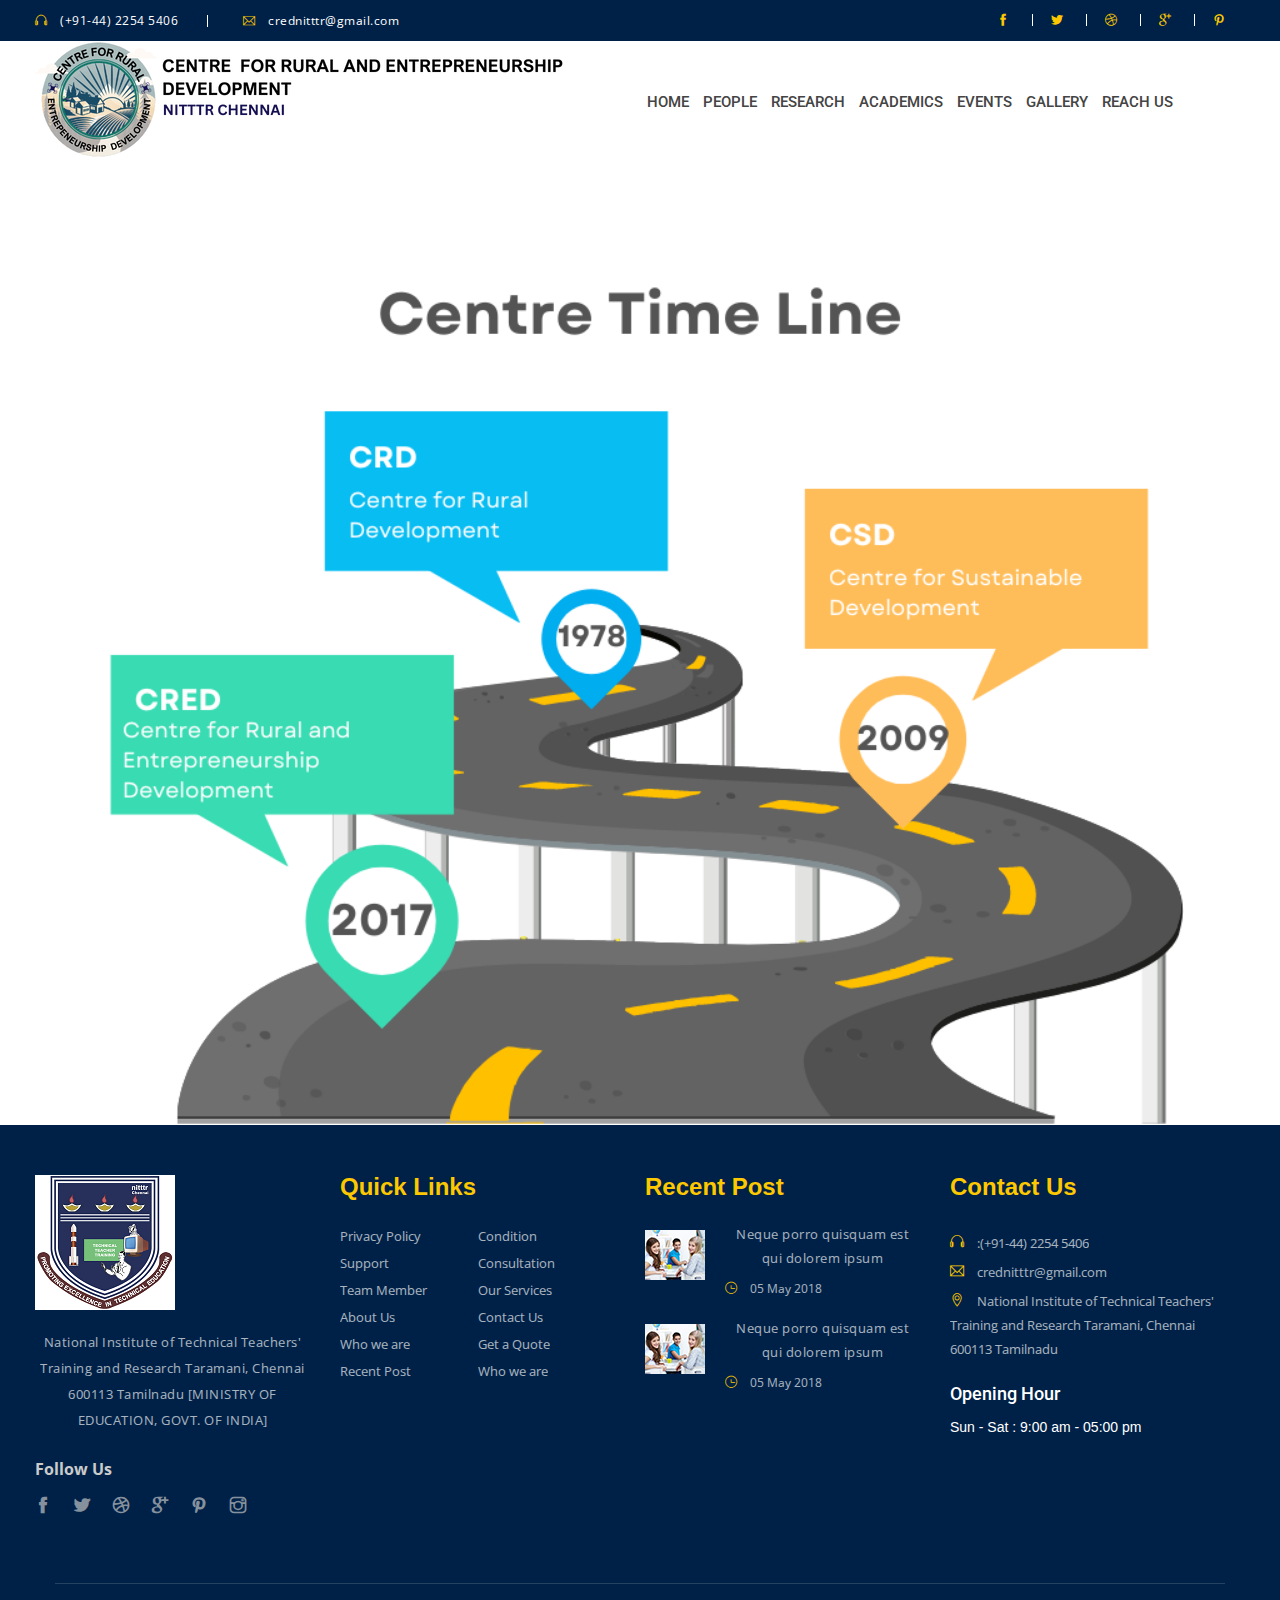
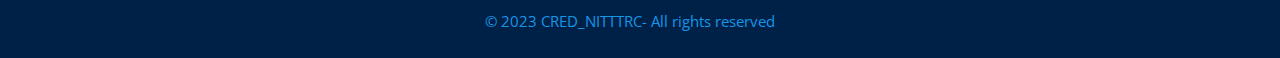
<file: timeline.html>
<!doctype html>
<html class="no-js" lang="zxx">


<head>
    <meta charset="utf-8">
    <meta http-equiv="x-ua-compatible" content="ie=edge">
    <title>NITTTR</title>
    <meta name="description" content="">
    <meta name="viewport" content="width=device-width, initial-scale=1">

    <link rel="manifest" href="site.html">
    <link rel="shortcut icon" type="image/x-icon" href="img/logo.jpg">
    <!-- Place favicon.ico in the root directory -->

    <!-- CSS here -->
    <link rel="stylesheet" href="css/bootstrap.min.css">
    <link rel="stylesheet" href="css/owl.carousel.min.css">
    <link rel="stylesheet" href="css/animate.min.css">
    <link rel="stylesheet" href="css/magnific-popup.css">
    <link rel="stylesheet" href="css/fontawesome-all.min.css">
    <link rel="stylesheet" href="css/themify-icons.css">
    <link rel="stylesheet" href="css/slick.css">
    <link rel="stylesheet" href="css/meanmenu.css">
    <link rel="stylesheet" href="css/default.css">
    <link rel="stylesheet" href="css/style.css">
    <link rel="stylesheet" href="css/responsive.css">
       <style>
       /* CSS */
.responsive-image {
  width: 100%;
  max-width: 100%;
  height: auto;
       }</style>
   
    
</head>

<body>
    
    <!-- header-start -->
    <header id="home">
        <div class="header-area">
            <!-- header-top -->
            <div class="header-top primary-bg">
                <div class="container">
                    <div class="row">
                        <div class="col-xl-6 col-lg-6 col-md-6 col-12">
                            <div class="header-contact-info d-flex">
                                <div class="header-contact header-contact-phone">
                                    <span class="ti-headphone"></span>
                                    <p class="phone-number">(+91-44) 2254 5406</p>
                                </div>
                                <div class="header-contact header-contact-email">
                                    <span class="ti-email"></span>
                                    <p class="email-name">crednitttr@gmail.com</p>
                                </div>
                            </div>
                        </div>
                        <div class="col-xl-6 col-lg-6 col-md-6 col-sm-12">
                            <div class="header-social-icon-list">
                                <ul>
                                    <li><a href="#"><span class="ti-facebook"></span></a></li>
                                    <li><a href="#"><span class="ti-twitter-alt"></span></a></li>
                                    <li><a href="#"><span class="ti-dribbble"></span></a></li>
                                    <li><a href="#"><span class="ti-google"></span></a></li>
                                    <li><a href="#"><span class="ti-pinterest"></span></a></li>
                                </ul>
                            </div>
                        </div>
                    </div>
                </div>
            </div>
            <!-- /end header-top -->
            <!-- header-bottom -->
            <div class="header-bottom-area header-sticky" style="transition: .6s;">
                <div class="container">
                    <div class="row align-items-center">
                        <div class="col-xl-2 col-lg-2 col-md-6 col-6">
                            <div class="logo">
                                <a href="index.html">
                                    <img  src="img/cred_logo.png" alt="">
                                </a>
                            </div>
                        
                        </div>
                        <div class="col-xl-10 col-lg-10 col-md-6 col-6">
                            <div class="header-bottom-icon f-right">
                        
                            </div>
                            <div class="main-menu f-right">
                                <nav id="mobile-menu" style="display: block;">
                                    <ul>
                                        <li>
                                            <a href="index.html">Home</a>
                                            <ul class="submenu">
                                                <li>
                                                    <a href="about_us.html">About us</a>
                                                </li>
                                                <li>
                                                    <a href="timeline.html">Timeline</a>
                                                </li>
                                                 <li>
                                                    <a href="hods.html">Past HOD's</a>
                                                </li>
                                                 <li>
                                                    <a href="#">HOD Message</a>
                                                </li>
                                               
                                            </ul>
                                        </li>
                                        <li>
                                            <a href="#">People</a>
                                            <ul class="submenu">
                                                <li>
                                                    <a href="#profile_cards">Faculty Directory</a>
                                                    <ul class="submenu">
                                                        <li>
                                                            <a href="https://cred-giridharan.netlify.app/" target="_blank">Dr.K.S Giridharan</a>
                                                        </li>
                                                        <li>
                                                            <a href="#">Dr.P.Jakulin Divya Mary</a>
                                                        </li>
                                                        <li>
                                                            <a href="#">Dr.M.Anil Kumar</a>
                                                        </li>
                                                        
                                                    </ul>
                                                </li>
                                               
                                                <li>
                                                    <a href="#">Staff Directory</a>
                                                    <ul class="submenu">
                                                       <li>
                                                           <a href="#">#</a>
                                                       </li>
                                                        
                                                    </ul>
                                                </li>
                                            </ul>
                                        </li>
                                        <li>
                                            <a href="#about">Research</a>
                                            <ul class="submenu">
                                                <li>
                                                    <a href="#">Research Themes</a>
                                                </li>
                                                <li>
                                                    <a href="#">Research Centre</a>
                                                </li>
                                             
                                               
                                            </ul>
                                        </li>
                                        <li>
                                            <a href="#academics">Academics</a>
                                            <ul class="submenu">
                                                <li>
                                                    <a href="#">Programmes</a>
                                                </li>
                                                <li>
                                                    <a href="#">Skill Development</a>
                                                    <ul class="submenu">
                                                       <li>
                                                           <a href="skill_dev_about.html">About</a>
                                                       </li>
                                                       <li>
                                                           <a href="SkillDT.html">Skill Development Traning</a>
                                                       </li>
                                                        <li>
                                                            <a href="Skill-iiab-8.html">IIAB-&-Section8</a>
                                                        </li>
                                                    </ul>
                                                </li>
                                                
                                                
                                            </ul>
                                        </li>
                                        <li>
                                            <a href="#">Events</a>
                                            <ul class="submenu">
                                                <li>
                                                    <a href="#">News</a>
                                                </li>
                                                <li>
                                                    <a href="#">Events</a>
                                                </li>
                                              
                                            </ul>
                                        </li>
                                        <li>
                                            <a href="gallery.html">Gallery</a>
                                        </li>
                                        <li>
                                            <a href="contact_us.html">Reach us</a>
                                        </li>
                                    </ul>
                                </nav>
                            </div>
                        </div>
                        <div class="col-12">
                            <div class="mobile-menu"></div>
                        </div>
                    </div>
                </div>
            </div>
            <!-- /end header-bottom -->
        </div>
    </header>
    <!-- header-end -->
    
 

    
    <img src="img/timeline.png" alt="Responsive Image" class="responsive-image">

    
    
   
  <!-- footer start -->
    <footer id="Contact">
        <div class="footer-area primary-bg pt-150">
            <div class="container">
                <div class="footer-top pb-35">
                    <div class="row">
                        <div class="col-xl-3 col-lg-4 col-md-6">
                            <div class="footer-widget mb-30">
                                <div class="footer-logo">
                                    <img src="img/nitttr_logo.png" alt="">
                                </div>
                                <div class="footer-para">
                                    <p>National Institute of Technical Teachers' Training and Research Taramani, Chennai 600113 Tamilnadu [MINISTRY OF EDUCATION, GOVT. OF INDIA] </p>
                                </div>
                                <div class="footer-socila-icon">
                                    <span>Follow Us</span>
                                    <div class="footer-social-icon-list">
                                        <ul>
                                            <li><a href="#"><span class="ti-facebook"></span></a></li>
                                            <li><a href="#"><span class="ti-twitter-alt"></span></a></li>
                                            <li><a href="#"><span class="ti-dribbble"></span></a></li>
                                            <li><a href="#"><span class="ti-google"></span></a></li>
                                            <li><a href="#"><span class="ti-pinterest"></span></a></li>
                                            <li><a href="#"><span class="ti-instagram"></span></a></li>
                                        </ul>
                                    </div>
                                </div>
                            </div>
                        </div>
                        <div class="col-xl-3 col-lg-4 col-md-6">
                            <div class="footer-widget mb-30">
                                <div class="footer-heading">
                                    <h1>Quick Links</h1>
                                </div>
                                <div class="footer-menu clearfix">
                                    <ul>
                                        <li><a href="#">Privacy Policy</a></li>
                                        <li><a href="#">Condition</a></li>
                                        <li><a href="#">Support</a></li>
                                        <li><a href="#">Consultation</a></li>
                                        <li><a href="#">Team Member</a></li>
                                        <li><a href="#">Our Services</a></li>
                                        <li><a href="#">About Us</a></li>
                                        <li><a href="#">Contact Us</a></li>
                                        <li><a href="#">Who we are</a></li>
                                        <li><a href="#">Get a Quote</a></li>
                                        <li><a href="#">Recent Post</a></li>
                                        <li><a href="#">Who we are</a></li>
                                    </ul>
                                </div>
                            </div>
                        </div>
                        <div class="col-xl-3 col-lg-4 d-lg-none d-xl-block col-md-6">
                            <div class="footer-widget mb-30">
                                <div class="footer-heading">
                                    <h1>Recent Post</h1>
                                </div>
                                <div class="recent-post d-flex mb-25">
                                    <div class="recent-post-thumb">
                                        <img src="img/post/recent_post1.jpg" alt="">
                                    </div>
                                    <div class="recent-post-text">
                                        <p>Neque porro quisquam est qui dolorem ipsum</p>
                                        <div class="footer-time">
                                            <span class="ti-time"></span>
                                            <span class="footer-published-time">05 May 2018</span>
                                        </div>
                                    </div>
                                </div>
                                <div class="recent-post d-flex">
                                    <div class="recent-post-thumb">
                                        <img src="img/post/recent_post1.jpg" alt="">
                                    </div>
                                    <div class="recent-post-text">
                                        <p>Neque porro quisquam est qui dolorem ipsum</p>
                                        <div class="footer-time">
                                            <span class="ti-time"></span>
                                            <span class="footer-published-time">05 May 2018</span>
                                        </div>
                                    </div>
                                </div>
                            </div>
                        </div>
                        <div class="col-xl-3 col-lg-4  col-md-6">
                            <div class="footer-widget mb-30">
                                <div class="footer-heading">
                                    <h1>Contact Us</h1>
                                </div>
                                <div class="footer-contact-list">
                                    <div class="single-footer-contact-info">
                                        <span class="ti-headphone "></span>
                                        <span class="footer-contact-list-text">:(+91-44) 2254 5406</span>
                                    </div>
                                    <div class="single-footer-contact-info">
                                        <span class="ti-email "></span>
                                        <span class="footer-contact-list-text">crednitttr@gmail.com</span>
                                    </div>
                                    <div class="single-footer-contact-info">
                                        <span class="ti-location-pin"></span>
                                        <span class="footer-contact-list-text">National Institute of Technical Teachers' Training and Research
                                    Taramani, Chennai 600113 Tamilnadu</span>
                                    </div>
                                </div>
                                <div class="opening-time">
                                    <span>Opening Hour</span>
                                    <span class="opening-date">
                                        Sun - Sat : 9:00 am - 05:00 pm
                                    </span>
                                </div>
                            </div>
                        </div>
                    </div>
                </div>
                <div class="footer-bottom pt-25 pb-25">
                    <div class="container">
                        <div class="row">
                            <div class="col-xl-12">
                                <div class="footer-copyright text-center">
                                      <span><a target="_blank" href="https://www.nitttrc.ac.in/">© 2023 CRED_NITTTRC- All rights reserved</a></span>
                                </div>
                            </div>
                        </div>
                    </div>
                </div>
            </div>
        </div>
    </footer>
    <!-- footer end -->


    <!-- JS here -->
    
    <script src="js/vendor/modernizr-3.5.0.min.js"></script>
    <script src="js/vendor/jquery-1.12.4.min.js"></script>
    <script src="js/popper.min.js"></script>
    <script src="js/bootstrap.min.js"></script>
    <script src="js/owl.carousel.min.js"></script>
    <script src="js/isotope.pkgd.min.js"></script>
    <script src="js/one-page-nav-min.js"></script>
    <script src="js/slick.min.js"></script>
    <script src="js/ajax-form.js"></script>
    <script src="js/wow.min.js"></script>
    <script src="js/jquery.meanmenu.min.js"></script>
    <script src="js/jquery.scrollUp.min.js"></script>
    <script src="js/jquery.barfiller.js"></script>
    <script src="js/imagesloaded.pkgd.min.js"></script>
    <script src="js/jquery.counterup.min.js"></script>
    <script src="js/waypoints.min.js"></script>
    <script src="js/jquery.magnific-popup.min.js"></script>
    <script src="js/plugins.js"></script>
    <script src="js/main.js"></script>
    
</body>


</html>
</file>
<file: css/themify-icons.css>
@font-face {
	font-family: 'themify';
	src:url('../fonts/themify9f24.eot?-fvbane');
	src:url('../fonts/themifyd41d.eot?#iefix-fvbane') format('embedded-opentype'),
		url('../fonts/themify9f24.woff?-fvbane') format('woff'),
		url('../fonts/themify9f24.ttf?-fvbane') format('truetype'),
		url('../fonts/themify9f24.svg?-fvbane#themify') format('svg');
	font-weight: normal;
	font-style: normal;
}

[class^="ti-"], [class*=" ti-"] {
	font-family: 'themify';
	speak: none;
	font-style: normal;
	font-weight: normal;
	font-variant: normal;
	text-transform: none;
	line-height: 1;

	/* Better Font Rendering =========== */
	-webkit-font-smoothing: antialiased;
	-moz-osx-font-smoothing: grayscale;
}

.ti-wand:before {
	content: "\e600";
}
.ti-volume:before {
	content: "\e601";
}
.ti-user:before {
	content: "\e602";
}
.ti-unlock:before {
	content: "\e603";
}
.ti-unlink:before {
	content: "\e604";
}
.ti-trash:before {
	content: "\e605";
}
.ti-thought:before {
	content: "\e606";
}
.ti-target:before {
	content: "\e607";
}
.ti-tag:before {
	content: "\e608";
}
.ti-tablet:before {
	content: "\e609";
}
.ti-star:before {
	content: "\e60a";
}
.ti-spray:before {
	content: "\e60b";
}
.ti-signal:before {
	content: "\e60c";
}
.ti-shopping-cart:before {
	content: "\e60d";
}
.ti-shopping-cart-full:before {
	content: "\e60e";
}
.ti-settings:before {
	content: "\e60f";
}
.ti-search:before {
	content: "\e610";
}
.ti-zoom-in:before {
	content: "\e611";
}
.ti-zoom-out:before {
	content: "\e612";
}
.ti-cut:before {
	content: "\e613";
}
.ti-ruler:before {
	content: "\e614";
}
.ti-ruler-pencil:before {
	content: "\e615";
}
.ti-ruler-alt:before {
	content: "\e616";
}
.ti-bookmark:before {
	content: "\e617";
}
.ti-bookmark-alt:before {
	content: "\e618";
}
.ti-reload:before {
	content: "\e619";
}
.ti-plus:before {
	content: "\e61a";
}
.ti-pin:before {
	content: "\e61b";
}
.ti-pencil:before {
	content: "\e61c";
}
.ti-pencil-alt:before {
	content: "\e61d";
}
.ti-paint-roller:before {
	content: "\e61e";
}
.ti-paint-bucket:before {
	content: "\e61f";
}
.ti-na:before {
	content: "\e620";
}
.ti-mobile:before {
	content: "\e621";
}
.ti-minus:before {
	content: "\e622";
}
.ti-medall:before {
	content: "\e623";
}
.ti-medall-alt:before {
	content: "\e624";
}
.ti-marker:before {
	content: "\e625";
}
.ti-marker-alt:before {
	content: "\e626";
}
.ti-arrow-up:before {
	content: "\e627";
}
.ti-arrow-right:before {
	content: "\e628";
}
.ti-arrow-left:before {
	content: "\e629";
}
.ti-arrow-down:before {
	content: "\e62a";
}
.ti-lock:before {
	content: "\e62b";
}
.ti-location-arrow:before {
	content: "\e62c";
}
.ti-link:before {
	content: "\e62d";
}
.ti-layout:before {
	content: "\e62e";
}
.ti-layers:before {
	content: "\e62f";
}
.ti-layers-alt:before {
	content: "\e630";
}
.ti-key:before {
	content: "\e631";
}
.ti-import:before {
	content: "\e632";
}
.ti-image:before {
	content: "\e633";
}
.ti-heart:before {
	content: "\e634";
}
.ti-heart-broken:before {
	content: "\e635";
}
.ti-hand-stop:before {
	content: "\e636";
}
.ti-hand-open:before {
	content: "\e637";
}
.ti-hand-drag:before {
	content: "\e638";
}
.ti-folder:before {
	content: "\e639";
}
.ti-flag:before {
	content: "\e63a";
}
.ti-flag-alt:before {
	content: "\e63b";
}
.ti-flag-alt-2:before {
	content: "\e63c";
}
.ti-eye:before {
	content: "\e63d";
}
.ti-export:before {
	content: "\e63e";
}
.ti-exchange-vertical:before {
	content: "\e63f";
}
.ti-desktop:before {
	content: "\e640";
}
.ti-cup:before {
	content: "\e641";
}
.ti-crown:before {
	content: "\e642";
}
.ti-comments:before {
	content: "\e643";
}
.ti-comment:before {
	content: "\e644";
}
.ti-comment-alt:before {
	content: "\e645";
}
.ti-close:before {
	content: "\e646";
}
.ti-clip:before {
	content: "\e647";
}
.ti-angle-up:before {
	content: "\e648";
}
.ti-angle-right:before {
	content: "\e649";
}
.ti-angle-left:before {
	content: "\e64a";
}
.ti-angle-down:before {
	content: "\e64b";
}
.ti-check:before {
	content: "\e64c";
}
.ti-check-box:before {
	content: "\e64d";
}
.ti-camera:before {
	content: "\e64e";
}
.ti-announcement:before {
	content: "\e64f";
}
.ti-brush:before {
	content: "\e650";
}
.ti-briefcase:before {
	content: "\e651";
}
.ti-bolt:before {
	content: "\e652";
}
.ti-bolt-alt:before {
	content: "\e653";
}
.ti-blackboard:before {
	content: "\e654";
}
.ti-bag:before {
	content: "\e655";
}
.ti-move:before {
	content: "\e656";
}
.ti-arrows-vertical:before {
	content: "\e657";
}
.ti-arrows-horizontal:before {
	content: "\e658";
}
.ti-fullscreen:before {
	content: "\e659";
}
.ti-arrow-top-right:before {
	content: "\e65a";
}
.ti-arrow-top-left:before {
	content: "\e65b";
}
.ti-arrow-circle-up:before {
	content: "\e65c";
}
.ti-arrow-circle-right:before {
	content: "\e65d";
}
.ti-arrow-circle-left:before {
	content: "\e65e";
}
.ti-arrow-circle-down:before {
	content: "\e65f";
}
.ti-angle-double-up:before {
	content: "\e660";
}
.ti-angle-double-right:before {
	content: "\e661";
}
.ti-angle-double-left:before {
	content: "\e662";
}
.ti-angle-double-down:before {
	content: "\e663";
}
.ti-zip:before {
	content: "\e664";
}
.ti-world:before {
	content: "\e665";
}
.ti-wheelchair:before {
	content: "\e666";
}
.ti-view-list:before {
	content: "\e667";
}
.ti-view-list-alt:before {
	content: "\e668";
}
.ti-view-grid:before {
	content: "\e669";
}
.ti-uppercase:before {
	content: "\e66a";
}
.ti-upload:before {
	content: "\e66b";
}
.ti-underline:before {
	content: "\e66c";
}
.ti-truck:before {
	content: "\e66d";
}
.ti-timer:before {
	content: "\e66e";
}
.ti-ticket:before {
	content: "\e66f";
}
.ti-thumb-up:before {
	content: "\e670";
}
.ti-thumb-down:before {
	content: "\e671";
}
.ti-text:before {
	content: "\e672";
}
.ti-stats-up:before {
	content: "\e673";
}
.ti-stats-down:before {
	content: "\e674";
}
.ti-split-v:before {
	content: "\e675";
}
.ti-split-h:before {
	content: "\e676";
}
.ti-smallcap:before {
	content: "\e677";
}
.ti-shine:before {
	content: "\e678";
}
.ti-shift-right:before {
	content: "\e679";
}
.ti-shift-left:before {
	content: "\e67a";
}
.ti-shield:before {
	content: "\e67b";
}
.ti-notepad:before {
	content: "\e67c";
}
.ti-server:before {
	content: "\e67d";
}
.ti-quote-right:before {
	content: "\e67e";
}
.ti-quote-left:before {
	content: "\e67f";
}
.ti-pulse:before {
	content: "\e680";
}
.ti-printer:before {
	content: "\e681";
}
.ti-power-off:before {
	content: "\e682";
}
.ti-plug:before {
	content: "\e683";
}
.ti-pie-chart:before {
	content: "\e684";
}
.ti-paragraph:before {
	content: "\e685";
}
.ti-panel:before {
	content: "\e686";
}
.ti-package:before {
	content: "\e687";
}
.ti-music:before {
	content: "\e688";
}
.ti-music-alt:before {
	content: "\e689";
}
.ti-mouse:before {
	content: "\e68a";
}
.ti-mouse-alt:before {
	content: "\e68b";
}
.ti-money:before {
	content: "\e68c";
}
.ti-microphone:before {
	content: "\e68d";
}
.ti-menu:before {
	content: "\e68e";
}
.ti-menu-alt:before {
	content: "\e68f";
}
.ti-map:before {
	content: "\e690";
}
.ti-map-alt:before {
	content: "\e691";
}
.ti-loop:before {
	content: "\e692";
}
.ti-location-pin:before {
	content: "\e693";
}
.ti-list:before {
	content: "\e694";
}
.ti-light-bulb:before {
	content: "\e695";
}
.ti-Italic:before {
	content: "\e696";
}
.ti-info:before {
	content: "\e697";
}
.ti-infinite:before {
	content: "\e698";
}
.ti-id-badge:before {
	content: "\e699";
}
.ti-hummer:before {
	content: "\e69a";
}
.ti-home:before {
	content: "\e69b";
}
.ti-help:before {
	content: "\e69c";
}
.ti-headphone:before {
	content: "\e69d";
}
.ti-harddrives:before {
	content: "\e69e";
}
.ti-harddrive:before {
	content: "\e69f";
}
.ti-gift:before {
	content: "\e6a0";
}
.ti-game:before {
	content: "\e6a1";
}
.ti-filter:before {
	content: "\e6a2";
}
.ti-files:before {
	content: "\e6a3";
}
.ti-file:before {
	content: "\e6a4";
}
.ti-eraser:before {
	content: "\e6a5";
}
.ti-envelope:before {
	content: "\e6a6";
}
.ti-download:before {
	content: "\e6a7";
}
.ti-direction:before {
	content: "\e6a8";
}
.ti-direction-alt:before {
	content: "\e6a9";
}
.ti-dashboard:before {
	content: "\e6aa";
}
.ti-control-stop:before {
	content: "\e6ab";
}
.ti-control-shuffle:before {
	content: "\e6ac";
}
.ti-control-play:before {
	content: "\e6ad";
}
.ti-control-pause:before {
	content: "\e6ae";
}
.ti-control-forward:before {
	content: "\e6af";
}
.ti-control-backward:before {
	content: "\e6b0";
}
.ti-cloud:before {
	content: "\e6b1";
}
.ti-cloud-up:before {
	content: "\e6b2";
}
.ti-cloud-down:before {
	content: "\e6b3";
}
.ti-clipboard:before {
	content: "\e6b4";
}
.ti-car:before {
	content: "\e6b5";
}
.ti-calendar:before {
	content: "\e6b6";
}
.ti-book:before {
	content: "\e6b7";
}
.ti-bell:before {
	content: "\e6b8";
}
.ti-basketball:before {
	content: "\e6b9";
}
.ti-bar-chart:before {
	content: "\e6ba";
}
.ti-bar-chart-alt:before {
	content: "\e6bb";
}
.ti-back-right:before {
	content: "\e6bc";
}
.ti-back-left:before {
	content: "\e6bd";
}
.ti-arrows-corner:before {
	content: "\e6be";
}
.ti-archive:before {
	content: "\e6bf";
}
.ti-anchor:before {
	content: "\e6c0";
}
.ti-align-right:before {
	content: "\e6c1";
}
.ti-align-left:before {
	content: "\e6c2";
}
.ti-align-justify:before {
	content: "\e6c3";
}
.ti-align-center:before {
	content: "\e6c4";
}
.ti-alert:before {
	content: "\e6c5";
}
.ti-alarm-clock:before {
	content: "\e6c6";
}
.ti-agenda:before {
	content: "\e6c7";
}
.ti-write:before {
	content: "\e6c8";
}
.ti-window:before {
	content: "\e6c9";
}
.ti-widgetized:before {
	content: "\e6ca";
}
.ti-widget:before {
	content: "\e6cb";
}
.ti-widget-alt:before {
	content: "\e6cc";
}
.ti-wallet:before {
	content: "\e6cd";
}
.ti-video-clapper:before {
	content: "\e6ce";
}
.ti-video-camera:before {
	content: "\e6cf";
}
.ti-vector:before {
	content: "\e6d0";
}
.ti-themify-logo:before {
	content: "\e6d1";
}
.ti-themify-favicon:before {
	content: "\e6d2";
}
.ti-themify-favicon-alt:before {
	content: "\e6d3";
}
.ti-support:before {
	content: "\e6d4";
}
.ti-stamp:before {
	content: "\e6d5";
}
.ti-split-v-alt:before {
	content: "\e6d6";
}
.ti-slice:before {
	content: "\e6d7";
}
.ti-shortcode:before {
	content: "\e6d8";
}
.ti-shift-right-alt:before {
	content: "\e6d9";
}
.ti-shift-left-alt:before {
	content: "\e6da";
}
.ti-ruler-alt-2:before {
	content: "\e6db";
}
.ti-receipt:before {
	content: "\e6dc";
}
.ti-pin2:before {
	content: "\e6dd";
}
.ti-pin-alt:before {
	content: "\e6de";
}
.ti-pencil-alt2:before {
	content: "\e6df";
}
.ti-palette:before {
	content: "\e6e0";
}
.ti-more:before {
	content: "\e6e1";
}
.ti-more-alt:before {
	content: "\e6e2";
}
.ti-microphone-alt:before {
	content: "\e6e3";
}
.ti-magnet:before {
	content: "\e6e4";
}
.ti-line-double:before {
	content: "\e6e5";
}
.ti-line-dotted:before {
	content: "\e6e6";
}
.ti-line-dashed:before {
	content: "\e6e7";
}
.ti-layout-width-full:before {
	content: "\e6e8";
}
.ti-layout-width-default:before {
	content: "\e6e9";
}
.ti-layout-width-default-alt:before {
	content: "\e6ea";
}
.ti-layout-tab:before {
	content: "\e6eb";
}
.ti-layout-tab-window:before {
	content: "\e6ec";
}
.ti-layout-tab-v:before {
	content: "\e6ed";
}
.ti-layout-tab-min:before {
	content: "\e6ee";
}
.ti-layout-slider:before {
	content: "\e6ef";
}
.ti-layout-slider-alt:before {
	content: "\e6f0";
}
.ti-layout-sidebar-right:before {
	content: "\e6f1";
}
.ti-layout-sidebar-none:before {
	content: "\e6f2";
}
.ti-layout-sidebar-left:before {
	content: "\e6f3";
}
.ti-layout-placeholder:before {
	content: "\e6f4";
}
.ti-layout-menu:before {
	content: "\e6f5";
}
.ti-layout-menu-v:before {
	content: "\e6f6";
}
.ti-layout-menu-separated:before {
	content: "\e6f7";
}
.ti-layout-menu-full:before {
	content: "\e6f8";
}
.ti-layout-media-right-alt:before {
	content: "\e6f9";
}
.ti-layout-media-right:before {
	content: "\e6fa";
}
.ti-layout-media-overlay:before {
	content: "\e6fb";
}
.ti-layout-media-overlay-alt:before {
	content: "\e6fc";
}
.ti-layout-media-overlay-alt-2:before {
	content: "\e6fd";
}
.ti-layout-media-left-alt:before {
	content: "\e6fe";
}
.ti-layout-media-left:before {
	content: "\e6ff";
}
.ti-layout-media-center-alt:before {
	content: "\e700";
}
.ti-layout-media-center:before {
	content: "\e701";
}
.ti-layout-list-thumb:before {
	content: "\e702";
}
.ti-layout-list-thumb-alt:before {
	content: "\e703";
}
.ti-layout-list-post:before {
	content: "\e704";
}
.ti-layout-list-large-image:before {
	content: "\e705";
}
.ti-layout-line-solid:before {
	content: "\e706";
}
.ti-layout-grid4:before {
	content: "\e707";
}
.ti-layout-grid3:before {
	content: "\e708";
}
.ti-layout-grid2:before {
	content: "\e709";
}
.ti-layout-grid2-thumb:before {
	content: "\e70a";
}
.ti-layout-cta-right:before {
	content: "\e70b";
}
.ti-layout-cta-left:before {
	content: "\e70c";
}
.ti-layout-cta-center:before {
	content: "\e70d";
}
.ti-layout-cta-btn-right:before {
	content: "\e70e";
}
.ti-layout-cta-btn-left:before {
	content: "\e70f";
}
.ti-layout-column4:before {
	content: "\e710";
}
.ti-layout-column3:before {
	content: "\e711";
}
.ti-layout-column2:before {
	content: "\e712";
}
.ti-layout-accordion-separated:before {
	content: "\e713";
}
.ti-layout-accordion-merged:before {
	content: "\e714";
}
.ti-layout-accordion-list:before {
	content: "\e715";
}
.ti-ink-pen:before {
	content: "\e716";
}
.ti-info-alt:before {
	content: "\e717";
}
.ti-help-alt:before {
	content: "\e718";
}
.ti-headphone-alt:before {
	content: "\e719";
}
.ti-hand-point-up:before {
	content: "\e71a";
}
.ti-hand-point-right:before {
	content: "\e71b";
}
.ti-hand-point-left:before {
	content: "\e71c";
}
.ti-hand-point-down:before {
	content: "\e71d";
}
.ti-gallery:before {
	content: "\e71e";
}
.ti-face-smile:before {
	content: "\e71f";
}
.ti-face-sad:before {
	content: "\e720";
}
.ti-credit-card:before {
	content: "\e721";
}
.ti-control-skip-forward:before {
	content: "\e722";
}
.ti-control-skip-backward:before {
	content: "\e723";
}
.ti-control-record:before {
	content: "\e724";
}
.ti-control-eject:before {
	content: "\e725";
}
.ti-comments-smiley:before {
	content: "\e726";
}
.ti-brush-alt:before {
	content: "\e727";
}
.ti-youtube:before {
	content: "\e728";
}
.ti-vimeo:before {
	content: "\e729";
}
.ti-twitter:before {
	content: "\e72a";
}
.ti-time:before {
	content: "\e72b";
}
.ti-tumblr:before {
	content: "\e72c";
}
.ti-skype:before {
	content: "\e72d";
}
.ti-share:before {
	content: "\e72e";
}
.ti-share-alt:before {
	content: "\e72f";
}
.ti-rocket:before {
	content: "\e730";
}
.ti-pinterest:before {
	content: "\e731";
}
.ti-new-window:before {
	content: "\e732";
}
.ti-microsoft:before {
	content: "\e733";
}
.ti-list-ol:before {
	content: "\e734";
}
.ti-linkedin:before {
	content: "\e735";
}
.ti-layout-sidebar-2:before {
	content: "\e736";
}
.ti-layout-grid4-alt:before {
	content: "\e737";
}
.ti-layout-grid3-alt:before {
	content: "\e738";
}
.ti-layout-grid2-alt:before {
	content: "\e739";
}
.ti-layout-column4-alt:before {
	content: "\e73a";
}
.ti-layout-column3-alt:before {
	content: "\e73b";
}
.ti-layout-column2-alt:before {
	content: "\e73c";
}
.ti-instagram:before {
	content: "\e73d";
}
.ti-google:before {
	content: "\e73e";
}
.ti-github:before {
	content: "\e73f";
}
.ti-flickr:before {
	content: "\e740";
}
.ti-facebook:before {
	content: "\e741";
}
.ti-dropbox:before {
	content: "\e742";
}
.ti-dribbble:before {
	content: "\e743";
}
.ti-apple:before {
	content: "\e744";
}
.ti-android:before {
	content: "\e745";
}
.ti-save:before {
	content: "\e746";
}
.ti-save-alt:before {
	content: "\e747";
}
.ti-yahoo:before {
	content: "\e748";
}
.ti-wordpress:before {
	content: "\e749";
}
.ti-vimeo-alt:before {
	content: "\e74a";
}
.ti-twitter-alt:before {
	content: "\e74b";
}
.ti-tumblr-alt:before {
	content: "\e74c";
}
.ti-trello:before {
	content: "\e74d";
}
.ti-stack-overflow:before {
	content: "\e74e";
}
.ti-soundcloud:before {
	content: "\e74f";
}
.ti-sharethis:before {
	content: "\e750";
}
.ti-sharethis-alt:before {
	content: "\e751";
}
.ti-reddit:before {
	content: "\e752";
}
.ti-pinterest-alt:before {
	content: "\e753";
}
.ti-microsoft-alt:before {
	content: "\e754";
}
.ti-linux:before {
	content: "\e755";
}
.ti-jsfiddle:before {
	content: "\e756";
}
.ti-joomla:before {
	content: "\e757";
}
.ti-html5:before {
	content: "\e758";
}
.ti-flickr-alt:before {
	content: "\e759";
}
.ti-email:before {
	content: "\e75a";
}
.ti-drupal:before {
	content: "\e75b";
}
.ti-dropbox-alt:before {
	content: "\e75c";
}
.ti-css3:before {
	content: "\e75d";
}
.ti-rss:before {
	content: "\e75e";
}
.ti-rss-alt:before {
	content: "\e75f";
}
</file>
<file: css/meanmenu.css>
/* hide the link until viewport size is reached */
a.meanmenu-reveal {
	display: none;
}

/* when under viewport size, .mean-container is added to body */
.mean-container .mean-bar {
  background: rgba(0, 0, 0, 0) none repeat scroll 0 0;
  float: left;
  position: relative;
  width: 100%;
  z-index: 99;
}

.mean-container a.meanmenu-reveal {
	border: 1px solid #444;
	color: #444;
	cursor: pointer;
	display: block;
	font-family: Arial,Helvetica,sans-serif;
	font-size: 1px;
	font-weight: 700;
	height: 22px;
	line-height: 22px;
	margin-top: -33px;
	padding: 6px 7px;
	position: absolute;
	right: 0;
	text-decoration: none;
	top: 0;
	width: 22px;
}
.mean-container a.meanmenu-reveal span {
  background: #444 none repeat scroll 0 0;
  display: block;
  height: 3px;
  margin-top: 3px;
}

.mean-container .mean-nav {
  background: #0c1923 none repeat scroll 0 0;
  float: left;
  margin-top: 18px;
  width: 100%;
}

.mean-container .mean-nav ul {
	padding: 0;
	margin: 0;
	width: 100%;
	list-style-type: none;
}

.mean-container .mean-nav ul li {
	position: relative;
	float: left;
	width: 100%;
}

.mean-container .mean-nav ul li a {
  border-top: 1px solid rgba(255, 255, 255, 0.5);
  color: #fff;
  display: block;
  float: left;
  margin: 0;
  padding: 10px 5%;
  text-align: left;
  text-decoration: none;
  text-transform: uppercase;
  width: 90%;
}

.mean-container .mean-nav ul li li a {
  border-top: 1px solid rgba(255, 255, 255, 0.25);
  opacity: 0.75;
  padding: 10px 10%;
  text-shadow: none;
  visibility: visible;
  width: 80%;
}

.mean-container .mean-nav ul li.mean-last a {
	border-bottom: none;
	margin-bottom: 0;
}

.mean-container .mean-nav ul li li li a {
	width: 70%;
	padding: 1em 15%;
}

.mean-container .mean-nav ul li li li li a {
	width: 60%;
	padding: 1em 20%;
}

.mean-container .mean-nav ul li li li li li a {
	width: 50%;
	padding: 1em 25%;
}

.mean-container .mean-nav ul li a:hover {
	background: #252525;
	background: rgba(255,255,255,0.1);
}

.mean-container .mean-nav ul li a.mean-expand {
  -moz-border-bottom-colors: none;
  -moz-border-left-colors: none;
  -moz-border-right-colors: none;
  -moz-border-top-colors: none;
  background: rgba(255, 255, 255, 0.1) none repeat scroll 0 0;
  border-color: currentcolor currentcolor rgba(255, 255, 255, 0.2) rgba(255, 255, 255, 0.4);
  border-image: none;
  border-style: none none solid solid;
  border-width: medium medium 1px 1px;
  font-weight: 700;
  height: 27px;
  margin-top: 1px;
  padding: 8px 12px;
  position: absolute;
  right: 0;
  text-align: center;
  top: 0;
  width: 26px;
  z-index: 2;
}

.mean-container .mean-nav ul li a.mean-expand:hover {
	background: rgba(0,0,0,0.9);
}

.mean-container .mean-push {
	float: left;
	width: 100%;
	padding: 0;
	margin: 0;
	clear: both;
}

.mean-nav .wrapper {
	width: 100%;
	padding: 0;
	margin: 0;
}

/* Fix for box sizing on Foundation Framework etc. */
.mean-container .mean-bar, .mean-container .mean-bar * {
	-webkit-box-sizing: content-box;
	-moz-box-sizing: content-box;
	box-sizing: content-box;
}


.mean-remove {
	display: none !important;
}
</file>
<file: css/default.css>
/* Deafult Margin & Padding */
/*-- Margin Top --*/
.mt-5 {
	margin-top: 5px;
}
.mt-10 {
	margin-top: 10px;
}
.mt-15 {
	margin-top: 15px;
}
.mt-20 {
	margin-top: 20px;
}
.mt-25 {
	margin-top: 25px;
}
.mt-30 {
	margin-top: 30px;
}
.mt-35 {
	margin-top: 35px;
}
.mt-40 {
	margin-top: 40px;
}
.mt-45 {
	margin-top: 45px;
}
.mt-50 {
	margin-top: 50px;
}
.mt-55 {
	margin-top: 55px;
}
.mt-60 {
	margin-top: 60px;
}
.mt-65 {
	margin-top: 65px;
}
.mt-70 {
	margin-top: 70px;
}
.mt-75 {
	margin-top: 75px;
}
.mt-80 {
	margin-top: 80px;
}
.mt-85 {
	margin-top: 85px;
}
.mt-90 {
	margin-top: 90px;
}
.mt-95 {
	margin-top: 95px;
}
.mt-100 {
	margin-top: 100px;
}
.mt-105 {
	margin-top: 105px;
}
.mt-110 {
	margin-top: 110px;
}
.mt-115 {
	margin-top: 115px;
}
.mt-120 {
	margin-top: 120px;
}
.mt-125 {
	margin-top: 125px;
}
.mt-130 {
	margin-top: 130px;
}
.mt-135 {
	margin-top: 135px;
}
.mt-140 {
	margin-top: 140px;
}
.mt-145 {
	margin-top: 145px;
}
.mt-150 {
	margin-top: 150px;
}
.mt-155 {
	margin-top: 155px;
}
.mt-160 {
	margin-top: 160px;
}
.mt-165 {
	margin-top: 165px;
}
.mt-170 {
	margin-top: 170px;
}
.mt-175 {
	margin-top: 175px;
}
.mt-180 {
	margin-top: 180px;
}
.mt-185 {
	margin-top: 185px;
}
.mt-190 {
	margin-top: 190px;
}
.mt-195 {
	margin-top: 195px;
}
.mt-200 {
	margin-top: 200px;
}
/*-- Margin Bottom --*/
.mb-5 {
	margin-bottom: 5px;
}
.mb-10 {
	margin-bottom: 10px;
}
.mb-15 {
	margin-bottom: 15px;
}
.mb-20 {
	margin-bottom: 20px;
}
.mb-25 {
	margin-bottom: 25px;
}
.mb-30 {
	margin-bottom: 30px;
}
.mb-35 {
	margin-bottom: 35px;
}
.mb-40 {
	margin-bottom: 40px;
}
.mb-45 {
	margin-bottom: 45px;
}
.mb-50 {
	margin-bottom: 50px;
}
.mb-55 {
	margin-bottom: 55px;
}
.mb-60 {
	margin-bottom: 60px;
}
.mb-65 {
	margin-bottom: 65px;
}
.mb-70 {
	margin-bottom: 70px;
}
.mb-75 {
	margin-bottom: 75px;
}
.mb-80 {
	margin-bottom: 80px;
}
.mb-85 {
	margin-bottom: 85px;
}
.mb-90 {
	margin-bottom: 90px;
}
.mb-95 {
	margin-bottom: 95px;
}
.mb-100 {
	margin-bottom: 100px;
}
.mb-105 {
	margin-bottom: 105px;
}
.mb-110 {
	margin-bottom: 110px;
}
.mb-115 {
	margin-bottom: 115px;
}
.mb-120 {
	margin-bottom: 120px;
}
.mb-125 {
	margin-bottom: 125px;
}
.mb-130 {
	margin-bottom: 130px;
}
.mb-135 {
	margin-bottom: 135px;
}
.mb-140 {
	margin-bottom: 140px;
}
.mb-145 {
	margin-bottom: 145px;
}
.mb-150 {
	margin-bottom: 150px;
}
.mb-155 {
	margin-bottom: 155px;
}
.mb-160 {
	margin-bottom: 160px;
}
.mb-165 {
	margin-bottom: 165px;
}
.mb-170 {
	margin-bottom: 170px;
}
.mb-175 {
	margin-bottom: 175px;
}
.mb-180 {
	margin-bottom: 180px;
}
.mb-185 {
	margin-bottom: 185px;
}
.mb-190 {
	margin-bottom: 190px;
}
.mb-195 {
	margin-bottom: 195px;
}
.mb-200 {
	margin-bottom: 200px;
}
/*-- Padding Top --*/
.pt-5 {
	padding-top: 5px;
}
.pt-10 {
	padding-top: 10px;
}
.pt-15 {
	padding-top: 15px;
}
.pt-20 {
	padding-top: 20px;
}
.pt-25 {
	padding-top: 25px;
}
.pt-30 {
	padding-top: 30px;
}
.pt-35 {
	padding-top: 35px;
}
.pt-40 {
	padding-top: 40px;
}
.pt-45 {
	padding-top: 45px;
}
.pt-50 {
	padding-top: 50px;
}
.pt-55 {
	padding-top: 55px;
}
.pt-60 {
	padding-top: 60px;
}
.pt-65 {
	padding-top: 65px;
}
.pt-70 {
	padding-top: 70px;
}
.pt-75 {
	padding-top: 75px;
}
.pt-80 {
	padding-top: 80px;
}
.pt-85 {
	padding-top: 85px;
}
.pt-90 {
	padding-top: 90px;
}
.pt-95 {
	padding-top: 95px;
}
.pt-100 {
	padding-top: 100px;
}
.pt-105 {
	padding-top: 105px;
}
.pt-110 {
	padding-top: 110px;
}
.pt-115 {
	padding-top: 115px;
}
.pt-120 {
	padding-top: 120px;
}
.pt-125 {
	padding-top: 125px;
}
.pt-130 {
	padding-top: 130px;
}
.pt-135 {
	padding-top: 135px;
}
.pt-140 {
	padding-top: 140px;
}
.pt-145 {
	padding-top: 145px;
}
.pt-150 {
	padding-top: 50px;
}
.pt-155 {
	padding-top: 155px;
}
.pt-160 {
	padding-top: 160px;
}
.pt-165 {
	padding-top: 165px;
}
.pt-170 {
	padding-top: 170px;
}
.pt-175 {
	padding-top: 175px;
}
.pt-180 {
	padding-top: 180px;
}
.pt-185 {
	padding-top: 185px;
}
.pt-190 {
	padding-top: 190px;
}
.pt-195 {
	padding-top: 195px;
}
.pt-200 {
	padding-top: 200px;
}
/*-- Padding Bottom --*/
.pb-5 {
	padding-bottom: 5px;
}
.pb-10 {
	padding-bottom: 10px;
}
.pb-15 {
	padding-bottom: 15px;
}
.pb-20 {
	padding-bottom: 20px;
}
.pb-25 {
	padding-bottom: 25px;
}
.pb-30 {
	padding-bottom: 30px;
}
.pb-35 {
	padding-bottom: 35px;
}
.pb-40 {
	padding-bottom: 40px;
}
.pb-45 {
	padding-bottom: 45px;
}
.pb-50 {
	padding-bottom: 50px;
}
.pb-55 {
	padding-bottom: 55px;
}
.pb-60 {
	padding-bottom: 60px;
}
.pb-65 {
	padding-bottom: 65px;
}
.pb-70 {
	padding-bottom: 70px;
}
.pb-75 {
	padding-bottom: 75px;
}
.pb-80 {
	padding-bottom: 80px;
}
.pb-85 {
	padding-bottom: 85px;
}
.pb-90 {
	padding-bottom: 90px;
}
.pb-95 {
	padding-bottom: 95px;
}
.pb-100 {
	padding-bottom: 100px;
}
.pb-105 {
	padding-bottom: 105px;
}
.pb-110 {
	padding-bottom: 110px;
}
.pb-115 {
	padding-bottom: 115px;
}
.pb-120 {
	padding-bottom: 120px;
}
.pb-125 {
	padding-bottom: 125px;
}
.pb-130 {
	padding-bottom: 130px;
}
.pb-135 {
	padding-bottom: 135px;
}
.pb-140 {
	padding-bottom: 140px;
}
.pb-145 {
	padding-bottom: 145px;
}
.pb-150 {
	padding-bottom: 150px;
}
.pb-155 {
	padding-bottom: 155px;
}
.pb-160 {
	padding-bottom: 160px;
}
.pb-165 {
	padding-bottom: 165px;
}
.pb-170 {
	padding-bottom: 170px;
}
.pb-175 {
	padding-bottom: 175px;
}
.pb-180 {
	padding-bottom: 180px;
}
.pb-185 {
	padding-bottom: 185px;
}
.pb-190 {
	padding-bottom: 190px;
}
.pb-195 {
	padding-bottom: 195px;
}
.pb-200 {
	padding-bottom: 200px;
}
/*-- Padding Left --*/
.pl-0 {
	padding-left: 0px;
}
.pl-5 {
	padding-left: 5px;
}
.pl-10 {
	padding-left: 10px;
}
.pl-15 {
	padding-left: 15px;
}
.pl-20{
	padding-left: 20px;
}
.pl-25 {
	padding-left: 35px;
}
.pl-30 {
	padding-left: 30px;
}
.pl-35 {
	padding-left: 35px;
}
.pl-35 {
	padding-left: 35px;
}
.pl-40 {
	padding-left: 40px;
}
.pl-45 {
	padding-left: 45px;
}
.pl-50 {
	padding-left: 50px;
}
.pl-55 {
	padding-left: 55px;
}
.pl-60 {
	padding-left: 60px;
}
.pl-65 {
	padding-left: 65px;
}
.pl-70 {
	padding-left: 70px;
}
.pl-75 {
	padding-left: 75px;
}
.pl-80 {
	padding-left: 80px;
}
.pl-85 {
	padding-left: 80px;
}
.pl-90 {
	padding-left: 90px;
}
.pl-95 {
	padding-left: 95px;
}
.pl-100 {
	padding-left: 100px;
}
/*-- Padding Right --*/
.pr-0 {
	padding-right: 0px;
}
.pr-5 {
	padding-right: 5px;
}
.pr-10 {
	padding-right: 10px;
}
.pr-15 {
	padding-right: 15px;
}
.pr-20{
	padding-right: 20px;
}
.pr-25 {
	padding-right: 35px;
}
.pr-30 {
	padding-right: 30px;
}
.pr-35 {
	padding-right: 35px;
}
.pr-35 {
	padding-right: 35px;
}
.pr-40 {
	padding-right: 40px;
}
.pr-45 {
	padding-right: 45px;
}
.pr-50 {
	padding-right: 50px;
}
.pr-55 {
	padding-right: 55px;
}
.pr-60 {
	padding-right: 60px;
}
.pr-65 {
	padding-right: 65px;
}
.pr-70 {
	padding-right: 70px;
}
.pr-75 {
	padding-right: 75px;
}
.pr-80 {
	padding-right: 80px;
}
.pr-85 {
	padding-right: 80px;
}
.pr-90 {
	padding-right: 90px;
}
.pr-95 {
	padding-right: 95px;
}
.pr-100 {
	padding-right: 100px;
}
/* font weight */
.f-700{font-weight: 700;}
.f-600{font-weight: 600;}
.f-500{font-weight: 500;}
.f-400{font-weight: 400;}
.f-300{font-weight: 300;}
/* Background Color */
.gray-bg {
	background: #f6f6f6;
}
.white-bg {
	background: #fff;
}
.black-bg {
	background: #222;
}
.theme-bg {
	background: #fdc800;
}
.primary-bg {
	background: #002147;
}
/* Color */
.gray-color {
	color: #8a8a8a;
}
.white-color {
	color: #fff;
}
.black-color {
	color: #222;
}
.theme-color {
	color: #222;
}
.primary-color {
	color: #002147;
}
/* black overlay */
[data-overlay] {
	position: relative;
}
[data-overlay]::before {
	background: #000 none repeat scroll 0 0;
	content: "";
	height: 100%;
	left: 0;
	position: absolute;
	top: 0;
	width: 100%;
	z-index: 1;
}
[data-overlay="3"]::before {
	opacity: 0.3;
}
[data-overlay="4"]::before {
	opacity: 0.4;
}
[data-overlay="5"]::before {
	opacity: 0.5;
}
[data-overlay="6"]::before {
	opacity: 0.6;
}
[data-overlay="7"]::before {
	opacity: 0.7;
}
[data-overlay="8"]::before {
	opacity: 0.8;
}
[data-overlay="9"]::before {
	opacity: 0.9;
}
</file>
<file: css/style.css>
/* CSS Index
-----------------------------------
1. Theme default css
2. header
3. slider
4. about-area
5. features-box
6. department
7. team
8. video-area
9. counter
10. footer

*/


/* 1. Theme default css */

/*fonts*/
@import url('https://fonts.googleapis.com/css?family=Open+Sans:400,600,700|Roboto:300,400,500,700');

body {
    font-family: 'Open Sans', sans-serif;
    font-weight: normal;
    font-style: normal;
}

.img {
    max-width: 100%;
    transition: all 0.2s ease-out 0s;
}

.f-left {
    float: left
}

.f-right {
    float: right
}

.fix {
    overflow: hidden
}

a,
button {
    transition: all 0.3s ease-out 0s;
    cursor: pointer;
}

a:focus,
button:focus {
    text-decoration: none;
    outline: none;
}

a:focus,
a:hover,
.portfolio-cat a:hover,
.footer -menu li a:hover {
    color: #fdc800;
    text-decoration: none;
}

a,
button {
    color: #1696e7;
    outline: medium none;
}

button:focus,
input:focus,
input:focus,
textarea,
textarea:focus {
    outline: 0
}

.uppercase {
    text-transform: uppercase;
}

.capitalize {
    text-transform: capitalize;
}

h1,
h2,
h3,
h4,
h5,
h6 {
    font-family: 'Roboto', sans-serif;
    font-weight: normal;
    color: #313131;
    margin-top: 0px;
    font-style: normal;
    font-weight: 400;
}

h1 a,
h2 a,
h3 a,
h4 a,
h5 a,
h6 a {
    color: inherit;
    font-family: 'Roboto', sans-serif;
}

h1 {
    font-size: 40px;
    font-weight: 500;
}

h2 {
    font-size: 35px;
}

h3 {
    font-size: 28px;
}

h4 {
    font-size: 22px;
}

h5 {
    font-size: 18px;
}

h6 {
    font-size: 16px;
}

ul {
    margin: 0px;
    padding: 0px;
}

li {
    list-style: none
}

p {
    font-size: 14px;
    font-weight: normal;
    line-height: 24px;
    color: #8a8a8a;
    margin-bottom: 15px;
    font-family: 'Open Sans', sans-serif;
}

hr {
    border-bottom: 1px solid #eceff8;
    border-top: 0 none;
    margin: 30px 0;
    padding: 0;
}

label {
    color: #7e7e7e;
    cursor: pointer;
    font-size: 14px;
    font-weight: 400;
}

*::-moz-selection {
    background: #d6b161;
    color: #fff;
    text-shadow: none;
}

::-moz-selection {
    background: #444;
    color: #fff;
    text-shadow: none;
}

::selection {
    background: #444;
    color: #fff;
    text-shadow: none;
}

*::-moz-placeholder {
    color: #555555;
    font-size: 14px;
    opacity: 1;
}

*::placeholder {
    color: #555555;
    font-size: 14px;
    opacity: 1;
}

.theme-overlay {
    position: relative
}

.theme-overlay::before {
    background: #1696e7 none repeat scroll 0 0;
    content: "";
    height: 100%;
    left: 0;
    opacity: 0.6;
    position: absolute;
    top: 0;
    width: 100%;
}

.separator {
    border-bottom: 1px solid #f2f2f2
}

/* button style */
.btn {
    -moz-user-select: none;
    background: #fdc800;
    border: medium none;
    border-radius: 0;
    color: #002147;
    cursor: pointer;
    display: inline-block;
    font-size: 14px;
    font-weight: 700;
    line-height: 1;
    margin-bottom: 0;
    padding: 19px 29px;
    text-align: center;
    text-transform: uppercase;
    touch-action: manipulation;
    transition: all 0.3s ease 0s;
    vertical-align: middle;
    white-space: nowrap;
}



.blue-bg:hover {
    background-color: #002147;
    color: #fff;
}

.blog-read-more-btn:hover {
    color: #002147;
}

.btn-right-arrow {
    margin-left: 9px;
}

.theme-btn {
    display: inline-block;
    position: relative;
    text-decoration: none;
    z-index: 1;
    padding: 0;
    border: 0;
    transition: .3s;
    cursor: pointer;
}

.btn-text {
	padding: 16px 35px;
	background-color: #fdc800;
	text-transform: uppercase;
	color: #000000;
	display: inline-block;
	line-height: 1;
	font-size: 14px;
	font-weight: 700;
	letter-spacing: 0px;
}

.theme-btn:before {
    position: absolute;
    content: "";
    width: 100%;
    height: 100%;
    border: 1px solid #ffffff;
    left: 10px;
    top: 10px;
    z-index: -1;
}

.theme-btn.blue-bg-border::before {
    border: 1px solid #002147;
}

.black-border {
    background: 0;
    border: 1px solid #666666;
    color: #444444;
    font-size: 14px;
    font-weight: 700;
    padding: 18px 30px;
}

.black-border:hover {
    background: #fdc800;
    border: 1px solid transparent;
    padding: 18px 30px;
    outline: 0;
    transition: .3s;
}

.white-bg-btn {
    padding: 15px 30px;
    background-color: #fff;
    color: #444444;
    font-size: 12px;
    font-family: 'Roboto', sans-serif;
    font-weight: 500;
    transition: .3s;
}

.white-bg-btn:hover {
    background-color: #fdc800;
    color: #002147;
}

/*sticky-top*/
.sticky {
    left: 0;
    right: 0;
    margin: auto;
    position: fixed;
    top: 0;
    width: 100%;
    z-index: 99999;
    padding: 0px 0;
    background: #fff;
    transition: ease-out .6s;
    animation: 300ms ease-in-out 0s normal none 1 running fadeInDown;
    box-shadow: 0 0 3px rgba(0, 0, 0, 0.15);
}

/*skills-bar*/
.barfiller {
    width: 100%;
    height: 5px;
    background: #f4f4f4;
    border: 0px solid #ccc;
    position: relative;
}

.barfiller span.fill {
    display: block;
    position: relative;
    width: 0px;
    height: 100%;
    background: #fdc800;
    z-index: 1;
}

.barfiller .tipWrap {
    display: none;
}

.barfiller .tip {
    margin-top: -30px;
    padding: 0;
    font-size: 14px;
    color: #777;
    left: 0px;
    position: absolute;
    z-index: 2;
    background: 0;
    font-weight: 500;
    font-family: 'Roboto', sans-serif;
}

.bar-content span.skills-heading {
    font-size: 14px;
    font-weight: 500;
    color: #777777;
    font-family: 'Roboto', sans-serif;
    line-height: 1;
    margin-bottom: 12px;
    display: block;
}

/*skills end*/
.breadcrumb > .active {
    color: #888;
}

.owl-carousel .owl-nav div {
    background: rgba(255, 255, 255, 0.8) none repeat scroll 0 0;
    height: 40px;
    left: 20px;
    line-height: 40px;
    opacity: 0;
    position: absolute;
    text-align: center;
    top: 50%;
    transform: translateY(-50%);
    transition: all 0.3s ease 0s;
    visibility: hidden;
    width: 40px;
}

.owl-carousel .owl-nav div.owl-next {
    left: auto;
    right: 20px;
}

.owl-carousel:hover .owl-nav div {
    opacity: 1;
    visibility: visible;
}

.owl-carousel .owl-nav div:hover {
    background: #2B96CC;
    color: #fff
}

/* scrollUp */
#scrollUp {
    background: #FDC800;
    height: 40px;
    width: 40px;
    right: 50px;
    bottom: 77px;
    color: #fff;
    font-size: 20px;
    text-align: center;
    border-radius: 50%;
    font-size: 16px;
    line-height: 40px;
}

#scrollUp:hover {
    background: #444;
}

/* 1. header */
.header-top {
	padding-top: 7px;
	padding-bottom: 10px;
}

.header-contact-phone {
	margin-right: 35px;
	position: relative;
	padding-right: 30px;
}

.header-contact-phone::before {
    position: absolute;
    content: "";
    height: 12px;
    width: 1px;
    top: 8px;
    right: 0;
    background-color: #fff;
}

.header-contact p {
    display: inline-block;
    margin: 0;
    font-size: 12px;
    color: #fff;
    line-height: 1;
}

.header-contact span {
    color: #fdc800;
    vertical-align: middle;
    font-size: 12px;
    line-height: 1;
    margin-right: 9px;
}

.header-social-icon-list ul li {
    display: inline-block;
    line-height: 1;
}

.header-social-icon-list ul li a {
    font-size: 12px;
    color: #fdc800;
    margin-left: 19px;
    padding-left: 19px;
    position: relative;
    transition: all ease-out .3s;
}

.header-social-icon-list ul li:hover a {
    color: #fff;
}

.header-social-icon-list ul li:first-child a::before {
    position: absolute;
    content: "";
    height: 0px;
    width: 0px;
    background-color: #fff;
    left: 0;
    top: 2px;
}

.header-social-icon-list ul li a::before {
    position: absolute;
    content: "";
    height: 12px;
    width: 1px;
    background-color: #fff;
    left: 0;
    top: 2px;
}

li.shopping-cart a {
    position: relative;
}

.shopping-counter {
    position: absolute;
    top: -16px;
    height: 20px;
    width: 20px;
    line-height: 20px;
    text-align: center;
    border-radius: 50%;
    background-color: #fdc800;
    color: #444444;
    font-size: 12px;
    left: 43px;
}

/*toggle-search
.toggle-search-icon a span {
    position: relative;
}

.toggle-search-box {
    position: absolute;
    right: 0;
}

.toggle-search-box form input {
    padding: 0;
    height: 40px;
    border: 0;
    border: 1px solid #ddd;
    padding-left: 20px;
    margin: 0;
    z-index: 9999;
}

.toggle-search-box form {
    position: relative;
    z-index: 1;
    opacity: 0;
    visibility: hidden;
    transition: .6s;
    top: 45px;
    margin-top: 20px;
}

.toggle-search-box form button {
    position: absolute;
    top: 50%;
    transform: translateY(-50%);
    padding: 0;
    margin: 0;
    background: 0;
    border: 0;
    position: absolute;
    right: 11px;
    color: #ddd;
}

.toggle-search-box {}

.toggle-search-icon a:hover .toggle-search-box form {
    opacity: 1;
    visibility: visible;
    z-index: 999;
    top: 36px;
}*/

.main-menu ul li a {
    display: inline-block;
    font-size: 15px;
    font-weight: 500;
    padding: 50px 0;
    text-transform: uppercase;
    font-family: 'Roboto', sans-serif;
    color: #444444;
}

.main-menu ul li {
    display: inline-block;
    margin-left: 10px;
    position: relative;
}

.main-menu ul li:hover > a {
    color: #fdc800
}

.main-menu ul li ul.submenu {
    background: #002147;
    left: 0;
    opacity: 0;
    position: absolute;
    top: 110%;
    transition: all 0.3s ease 0s;
    visibility: hidden;
    width: 250px;
    z-index: 9;
}

.main-menu ul li:hover > ul.submenu {
    opacity: 1;
    visibility: visible;
    top: 102%;
}

.main-menu ul li ul.submenu li {
	border-bottom: 1px solid rgba(255,255,255,.1);
	display: block;
	margin: 0;
}

.main-menu ul li ul.submenu li:last-child {
    border: 0;
}

.main-menu ul li ul.submenu li a {
	color: #ddd;
	display: block;
	padding: 10px 20px;
	text-align: left;
	font-size: 13px;
}

.main-menu ul li ul.submenu li:hover > a {
    color: #fdc800;
}

.main-menu ul li ul.submenu li ul.submenu {
    left: 100%;
    top: 0;
}

.header-bottom-icon {
    margin-top: 36px;
    margin-right: 15px;
    margin-left: 37px;
}

.header-bottom-icon-white {
    margin-top: 36px;
}

.header-bottom-icon ul li {
    display: inline-block;
}

.header-bottom-icon ul li a {
    font-size: 15px;
    color: #444444;
    padding-left: 35px;
    position: relative;
    transition: all ease-out;
}

.header-bottom-icon ul li:hover a {
    color: #002147;
}

.header-bottom-icon ul li a::before {
    position: absolute;
    content: "";
    height: 15px;
    width: 1px;
    background-color: #d8d8d8;
    left: 0;
    top: 4px;
}

.header-bottom-icon ul li:last-child a::before {
    width: 0;
    height: 0;
}

.header-transparrent {
    position: absolute;
    top: 0;
    right: 0;
    left: 10px;
    z-index: 9;
    transition: .4s;
}

.mobile-menu-2 .mean-container a.meanmenu-reveal span {
    background: #fff;
    display: block;
    height: 3px;
    margin-top: 3px;
}

.main-transparrent-menu ul li a {
    color: #fff;
}

.header-bottom-icon-white ul li a {
    color: #fff;
    transition: .4s;
}

.header-bottom-icon-white ul li a:hover {
    color: #fdc800;
    transition: .4s;
}

.header-social-icon-list {
    text-align: right;
}

/* slider */
.single-slider {
    background-size: cover;
    background-position: center center;
}

.slider-height {
    min-height: 800px;
}

.slider-content h1 {
    font-size: 60px;
}

.slider-content h1 span {
    font-size: 60px;
}

.slider-content p {
    font-size: 16px;
    color: #fff;
    line-height: 28px;
    margin-top: 18px;
    margin-bottom: 38px;
}

.slider-content-2 h1 {
    font-size: 72px;
    line-height: 85px;
}

.slider-active .slick-arrow:hover {
    color: #FDC800;
}

.slider-active .slick-dots {
    position: absolute;
    bottom: 40px;
    left: 0;
    right: 0;
    text-align: center;
}

.slider-active .slick-dots li {
    display: inline-block;
    margin-right: 10px;
}

.slider-active .slick-dots li:last-child {
    margin-right: 0;
}

.slider-active .slick-dots li button {
    background: #fff;
    border: 0;
    text-indent: -99999999999px;
    padding: 0;
    width: 20px;
    height: 5px;
    border-radius: 3px;
}

.slider-active .slick-dots li.slick-active button {
    width: 40px;
}

.slider-active-2 .slick-dots li.slick-active button {
    border: 1px solid #FDC800;
}

.slider-active .slick-arrow {
    position: absolute;
    top: 50%;
    transform: translateY(-50%);
    background: 0;
    border: 0;
    text-transform: uppercase;
    padding: 0;
    font-size: 16px;
    font-weight: 700;
    color: #fff;
    opacity: 0;
    visibility: hidden;
    transition: .4s;
}

.slider-area:hover .slider-active .slick-arrow {
    opacity: 1;
    visibility: visible;
}
.slider-active .slick-arrow:hover::before {
    width: 30px;
}

.slider-active .slick-next {
    right: 40px;
}

.slider-active .slick-prev {
    z-index: 1;
    left: 40px;
}

.slider-active .slick-next::before {
	position: absolute;
	content: "";
	width: 0;
	height: 2px;
	background: #fff;
	right: -40px;
	top: 13px;
	transition: .3s;
}

.slider-active .slick-next::before:hover {
    color: red;
}


.slider-active .slick-prev::before {
    position: absolute;
    content: "";
    width: 0;
    height: 2px;
    background: #fff;
    left: -40px;
    top: 13px;
    transition: .3s;
}

.slider-active-2 .slick-prev::before {
    display: none;
}

.slider-active-2 .slick-next::before {
    position: absolute;
    content: "";
    width: 50px;
    height: 2px;
    background: #fff;
    right: 0;
    top: 22px;
    left: -4px;
}

.slider-active-2 .slick-dots li button {
    background: 0;
    border: 1px solid #fff;
}

.slider-social-icons-heading span {
    font-size: 16px;
    color: #fff;
    font-weight: 500;
    font-family: 'Roboto', sans-serif;
}

.slider-social-icons {
    position: relative;
    top: 190px;
}

.slider-social-icons::before {
    position: absolute;
    content: "";
    background: #fff;
    width: 40px;
    height: 1px;
    left: -20px;
    right: 0px;
    margin: auto;
    top: 50%;
}

.slider-social-icons-list ul {
    margin-left: 75px;
}

.slider-social-icons-list ul li {
    display: inline-block;
}

.slider-social-icons-list ul li a {
    font-size: 14px;
    color: #fff;
    margin-right: 20px;
}

.slider-active-3 .slick-dots {
    position: absolute;
    bottom: 30px;
    right: 375px;
    text-align: right;
}

.slider-social-icons-list ul li a:hover {
    color: #FDC800;
}

.slider-active-3 .slick-dots li button {
    border: 0;
    text-indent: 0;
    padding: 0;
    width: 20px;
    height: 0;
    border-radius: 3px;
    clear: both;
    font-size: 16px;
    color: #fff;
    font-weight: 500;
    font-family: 'Roboto', sans-serif;
}

.slider-active-3 .slick-dots li.slick-active button {
    width: 40px;
    text-indent: -9999999999999999px;
    background-color: #fff;
    height: 2px;
    vertical-align: middle;
}

.yellow-bg-btn {
    border-radius: 30px;
    padding: 19px 45px;
    transition: .4s;
}

.yellow-bg-btn:hover {
    background-color: #fff;
}

.blue-bg-btn-hover:hover {
    background-color: #002147;
    color: #fff;
}

.slider-active-3 .slick-arrow {
    position: absolute;
    top: 50%;
    transform: translateY(-50%);
    background: 0;
    border: 0;
    padding: 0;
    font-size: 36px;
    transition: .4s;
    opacity: 0;
    visibility: hidden;
}

.slider-area:hover .slider-active-3 .slick-arrow {
    opacity: 1;
    visibility: visible;
}

.slider-active-3 .slick-prev.slick-arrow:hover,
.slider-active-3 .slick-next.slick-arrow:hover {
    color: #fdc800;
}


.slider-active-3 .slick-next.slick-arrow {
    right: 53px;
    color: #fff;

}

.slider-active-3 .slick-prev.slick-arrow {
    z-index: 1;
    color: #fff;
    left: 53px;
}

.slider-active-3 .slick-dots li {
    display: inline-block;
}

/* about */
.about-title-section h1 {
    font-size: 36px;
    color: #002147;
    font-weight: 700;
    line-height: 1;
    margin-bottom: 23px;
}

.about-title-section p {
    font-size: 14px;
    color: #8a8a8a;
    line-height: 30px;
    padding-right: 82px;
    text-align: left;
}

.about-content button {
    margin-top: 25px;
}

.about-right-img {
    text-align: right;
}

.about-img img {
    width: 100%;
}

.about-title-section-2 h1 {
    font-size: 30px;
    margin-bottom: 16px;
}

.about-title-section-2 p {
    padding-right: 0;
}

.about-content-2 p {
    padding-right: 84px;
}

.university-banner img {
    width: 100%;
}

.feature-wrapper {
	padding-top: 30px;
	padding-bottom: 30px;
	padding-left: 30px;
	border-left: 5px solid #fdc800;
	padding-right: 23px;
	background-color: rgb(255, 255, 255);
	box-shadow: 0px 10px 30px 0px rgba(115, 115, 115, 0.1);
	/* width: 323px; */
	margin-right: 25px;
}

.feature-title-heading h3 {
    font-size: 20px;
    color: #002147;
    font-weight: 700;
    margin: 0;
    line-height: 1;
}

.feature-title-heading {
    position: relative;
}

.feature-title-heading span {
    position: absolute;
    top: -4px;
    right: 0;
    font-size: 30px;
    color: #8a8a8a;
    opacity: 0.25;
    font-weight: 600;
    font-family: 'Open Sans', sans-serif;
    line-height: 30px;
}

.feature-text p {
    font-size: 14px;
    color: #8a8a8a;
    margin-bottom: 0;
    line-height: 30px;
    margin-top: 16px;
}


/* Start Scroll News Ticker */
.hwrap {
    overflow: hidden; /* HIDE SCROLL BAR */
    background: #eee;
  }
   
  /* (B) MOVING TICKER WRAPPER */
  .hmove { display: flex; }
  
  /* (C) ITEMS - INTO A LONG HORIZONTAL ROW */
  .hitem {
    flex-shrink: 0;
    width: auto;
    box-sizing: border-box;
    padding: 10px;
    text-align: auto;
  }
   
  /* (D) ANIMATION - MOVE ITEMS FROM RIGHT TO LEFT */
  /* 4 ITEMS -400%, CHANGE THIS IF YOU ADD/REMOVE ITEMS */
  @keyframes tickerh {
    0% { transform: translate3d(100%, 0, 0); }
    100% { transform: translate3d(-400%, 0, 0); }
  }
  .hmove { animation: tickerh linear 65s infinite; }
  .hmove:hover { animation-play-state:paused; }

/* END Scroll News Ticker */

/* courses */
.section-title-heading h1 {
    font-size: 36px;
    font-weight: 700;
    line-height: 30px;
}

.section-title-para p {
    font-size: 16px;
    line-height: 30px;
    margin-bottom: 0;
}

.courses-wrapper {
    background-color: #fff;
    border-radius: 5px;
}

.courses-thumb img {
    width: 100%;
    position: relative;
}

.courses-author {
    position: absolute;
    right: 40px;
    top: 195px;
}

.courses-content {
    padding-left: 30px;
    padding-top: 30px;
    padding-right: 27px;
    padding-bottom: 24px;
}

.courses-wrapper-bottom {
    padding-right: 23px;
    padding-left: 25px;
    padding-top: 10px;
    padding-bottom: 15px;
}

.courses-wrapper-bottom-2 {
    padding-right: 0px;
    padding-left: 0px;
    padding-top: 0;
    padding-bottom: 0;
}

.courses-content-3 .courses-wrapper-bottom {
    padding: 0;
    margin-top: 30px;
}

.courses-wrapper.course-radius-none {
    border-radius: 0;
}

.courses-wrapper.course-bg-none {
    background: 0;
}

.courses-heading h1 {
    font-size: 22px;
    line-height: 1;
    margin: 0;
    color: #002147;
    margin-top: 26px;
    margin-bottom: 19px;
    font-weight: 500;
    font-family: 'Roboto', sans-serif;
}

.courses-category-name span {
    line-height: 1;
}

.courses-category-name span a {
    font-size: 12px;
    color: #002147;
    text-transform: uppercase;
    font-weight: 500;
    font-family: 'Roboto', sans-serif;
    background-color: #fdc800;
    padding: 9px 15px;
    border-radius: 3px;
    display: inline-block;
    transition: .3s;
}

.courses-category-name span:hover a {
    color: #fff;
    background-color: #002147;
}

.courses-heading h1 {
    font-size: 22px;
    line-height: 1;
    margin: 0;
    color: #002147;
    margin-top: 26px;
    margin-bottom: 19px;
    font-weight: 500;
    font-family: 'Roboto', sans-serif;
}

.courses-heading h1:hover a,
.courses-heading h1:focus a {
    color: #fdc800 !important;
}

.courses-para p {
    line-height: 26px;
    font-size: 14px;
    margin: 0;
    color: #8a8a8a;
}

.courses-single-icon {
    margin-right: 20px;
    font-size: 14px;
    color: #002147;
    padding-right: 20px;
    border-right: 1px solid #e4e4e4;
}

.course-main-content {
    border-bottom: 1px solid #e4e4e4;
}

.courses-single-icon:last-child {
    border: 0;
}

.courses-single-icon span.user-number {
    font-weight: 600;
    font-family: 'Open Sans', sans-serif;
    margin-left: 8px;
}

.courses-icon {
    margin-top: 4px;
}

.courses-button a {
    font-size: 14px;
    color: #002147;
    font-weight: 500;
    line-height: 1;
    font-family: 'Roboto', sans-serif;
    transition: .3s;
}

.courses-button:hover a {
    color: #fdc800;
}

.courses-content-2 {
    padding: 0;
}

.courses-content-2 .courses-heading h1 {
    font-size: 18px;
    margin: 0;
    color: #002147;
    margin-top: 18px;
    margin-bottom: 25px;
    font-weight: 500;
    font-family: 'Roboto', sans-serif;
    line-height: 26px;
    padding: 0 34px;
}

.courses-author-2 img {
    margin-top: -30px;
    position: relative;
    z-index: 1;
}

.courses-single-icon-2 {
    display: inline-block;
    margin: 0px 9px;
}

.courses-single-icon-2 span.price,
.courses-single-icon-2 span.seat {
    font-size: 14px;
    color: #777777;
    font-weight: 600;
    margin-left: 3px;
}

.courses-single-icon-2 span.user-number {
    font-weight: 700;
    font-family: 'Open Sans', sans-serif;
    margin-left: 1px;
    font-size: 16px;
    color: #f6393e;
}

.courses-content-2 {
    padding: 0;
    padding-bottom: 30px;
    border-bottom: 1px solid #e3e3e3;
    margin-bottom: 9px;
}

.courses-active .slick-arrow {
    position: absolute;
    top: 50%;
    transform: translateY(-50%);
    background: 0;
    border: 0;
    text-transform: uppercase;
    padding: 0;
    font-size: 16px;
    font-weight: 700;
    color: #fff;
    visibility: hidden;
    opacity: 0;
    transition: .4s;
}

.courses-list:hover .courses-active .slick-arrow {
    opacity: 1;
    visibility: visible;
}

.courses-active .slick-next {
    right: -50px;

}

.courses-active .slick-prev {
    z-index: 1;
    left: -50px;
}

.courses-active .slick-next::before {
    position: absolute;
    content: "";
    width: 30px;
    height: 2px;
    right: -40px;
    top: 13px;
    background: #fff;
}

.courses-active .slick-prev::before {
    position: absolute;
    content: "";
    width: 30px;
    height: 2px;
    background: #fff;
    left: -40px;
    top: 13px;
}

.courses-active .slick-arrow:hover {
    color: #FDC800;
}

.courses-single-icon .ti-user {
    display: inline-block;
}

.single-curiculum-lecture table td {
    border: 0;
    padding-left: 0;
    padding: 0;
}

.single-curiculum-lecture table td span {
    margin-right: 5px;
    vertical-align: middle;
}

.testimonilas-rating.testimonilas-rating-2 ul li {
    display: inline-block;
    color: #f6393e;
    font-size: 14px;
}

.courses-button-2:hover a {
    color: #fdc800;
    text-decoration: underline;
}

.courses-wrapper-bottom .testimonilas-rating.testimonilas-rating-2 ul {
    padding-right: 50px;
    border-right: 1px solid #d6d6d6;
}

.courses-button-2 a {
    font-size: 12px;
}

.courses-content-3::after {
    content: "";
    position: absolute;
    height: 3px;
    width: 60px;
    background-color: #fdba2d;
    top: 254px;
    left: 46px;
}

.course-title-3 h1 {
    margin: 0;
}

.courses-pricing-3 span {
    font-size: 16px;
    font-weight: 700;
    padding: 8px 20px;
    display: inline-block;
    background: #fdc800;
    border-radius: 30px;
    color: #002147;
    margin-left: 20px;
    line-height: 1;
    margin-top: -5px;
}

.courses-wrapper-3 {
    background-color: #fff;
    border-radius: 0;
}

.btn.gray-border-btn {
    background: 0;
    border: 1px solid #c6c6c6;
    border-radius: 30px;
    padding: 16px 45px;
}

.btn.gray-border-btn:hover {
    background-color: #fdc800;
    border: 1px solid transparent;
}

/*courses_details*/
.slider-height-breadcrumb {
    min-height: 600px;
}

.slider-content nav ol {
    background: 0;
    padding: 0;
}

.slider-content nav ol li {
    font-size: 24px;
    color: #fdc800;
    font-weight: 500;
    font-family: 'Roboto', sans-serif;
}

.slider-content nav ol li.breadcrumb-item.active {
    color: #fff;
}

.slider-content nav ol li.breadcrumb-item a {
    color: #fdc800;
}

.slider-content nav ol .breadcrumb-item + .breadcrumb-item::before {
    display: inline-block;
    padding-right: 0;
    padding-left: 0;
    color: #6c757d;
    content: "";
    height: 10px;
    width: 10px;
    border: 2px solid #fff;
    border-radius: 50%;
    vertical-align: middle;
    margin-left: 22px;
    margin-right: 17px;
}

.slider-content-breadcrumb h1 {
    font-size: 90px;
}

.course-details-title {
    padding-bottom: 28px;
    border-bottom: 1px solid #e9e9e9;
}

.course-details-title h1 {
    font-size: 30px;
    line-height: 40px;
    color: #444444;
    margin: 0;
}

.course-details-thumb img {
    width: 100%;
}

.single-course-details {
    padding-top: 38px;
    padding-left: 38px;
    padding-right: 28px;
    padding-bottom: 45px;
}

.course-details-tabs .nav-pills .nav-link.active,
.nav-pills .show > .nav-link {
    color: #002147;
    background: 0;
    font-weight: 500;
    font-family: 'Roboto', sans-serif;
}

.course-details-tabs ul li a {
    padding: 0;
    font-size: 18px;
    color: #444444;
    margin-right: 45px;
    line-height: 1;
    font-family: 'Roboto', sans-serif;
    font-weight: 500;
}

.course-details-overview-top p {
    font-size: 14px;
    line-height: 28px;
    color: #8a8a8a;
}

.course-details-tabs .nav.nav-pills {
    margin-bottom: 26px;
}

.course-details-overview-top {
    padding-bottom: 15px;
    border-bottom: 1px solid #e9e9e9;
}

.course-details-overview-para {
    margin-bottom: 16px;
}

.course-details-curiculum-para {
    line-height: 28px;
    margin-bottom: 12px;
}

.single-curiculum-lecture div span {
    font-size: 14px;
    color: #002147;
    vertical-align: middle;
}

.single-curiculum-lecture span.chapter-name {
    color: #777777;
}

.curiculum-lecture .chapter-name {
    margin-left: 9px;
}

.curiculum-lecture-time .chapter-name {
    margin-left: 9px;
}

.curiculum-lecture-seat .chapter-name {
    margin-left: 9px;
}

.single-curiculum-lecture table {
    margin-bottom: 0px;
}

span.student-lecture-number {
    margin-left: 29px;
}

.adivisor-text {
    padding-left: 30px;
    padding-top: 25px;
    padding-right: 120px;
}

.adivisor-text-title h4 {
    font-size: 18px;
    font-weight: 700;
    color: #444444;
    line-height: 1;
    margin: 0;
    margin-bottom: 3px;
}

.adivisor-text-title span {
    font-size: 12px;
    color: #777777;
    line-height: 1;
    font-weight: 500;
    font-family: 'Roboto', sans-serif;
}

.advisors-social-icon-list ul li {
    display: inline-block;
}

.advisors-social-icon-list ul li a {
    margin: 0;
    font-size: 12px;
    color: #666666;
    margin-right: 13px;
    transition: .3s;
}

.advisors-social-icon-list ul li:hover a {
    color: #fdc800;
}

.social-title {
    font-size: 16px;
    font-weight: 700;
    color: #444444;
    line-height: 1;
}

.advisor-img img {
    width: 100%;
}

.adivisor-text-title-2 h4 {
    font-size: 30px;
    line-height: ;
}

.adivisor-text-2 {
    padding-left: 35px;
}

.adivisor-para-2 p {
    line-height: 28px;
}

.advisors-details-form.events-details-form {
    padding-left: 0;
}

.reviews-author-title h1 {
    font-size: 14px;
    color: #555555;
    font-weight: 700;
    line-height: 1;
    margin: 0;
}

.advisors-form-title h2 {
    font-size: 30px;
    font-weight: 700;
    color: #444444;
    line-height: 1;
    margin: 0;
    padding: 0;
    display: block;
}

.reviews-author-title span {
    font-size: 12px;
    color: #777777;
    line-height: 1;
    display: block;
    margin-top: 6px;
}

.reviews-author-title {
    margin-top: 7px;
    margin-left: 9px;
}

.courses-reviews-author-rating ul li {
    display: inline-block;
    color: #ff5252;
}

.course-reviews-info {
    padding-right: 305px;
}

.banner-thumb {
    position: relative;
}

.bannger-text {
    position: absolute;
    top: 50%;
    text-align: center;
    transform: translateY(-50%);
    right: 0;
    left: 0;
}

.bannger-text h2 {
    font-size: 24px;
    line-height: 30px;
    font-weight: 500;
    color: #fff;
    padding: 0 27px;
    margin-bottom: 33px;
}

.banner-thumb img {
    width: 100%;
}

.widget-padding.banner-padding {
    padding-right: 23px;
}

/*course-pagination*
.course-pagination li.page-item {
    margin-right: 5px;
}

.course-pagination li.page-item .page-link {
    padding: 15px 17px;
    margin-left: 0;
    line-height: 1;
    border: 0px solid #dee2e6;
    color: #444444;
    font-size: 14px;
    font-weight: 500;
    font-family: 'Roboto', sans-serif;
}

.course-pagination li.page-item:first-child .page-link {
    border-top-left-radius: 0;
    border-bottom-left-radius: 0;
}

.course-pagination .page-item:last-child .page-link {
    border-top-right-radius: 0;
    border-bottom-right-radius: 0;
}

.course-pagination .page-item.active .page-link {
    z-index: 1;
    color: #fff;
    background-color: #002147;
}


/*Up comming events*/
.events-text {
    padding: 30px;
    padding-right: 20px;
    border-radius: 0px 5px 5px 0px;
    padding-bottom: 20px;
}

.events-text-title {
    overflow: hidden;
}

.events-text-title a h4 {
    font-size: 20px;
    font-weight: 700;
    color: #002147;
    line-height: 1;
    margin: 0;
    margin-bottom: 9px;
    margin-top: 4px;
    transition: .4s;
}

.events-text-title a h4:hover {
    color: #fdc800;
}

.events-calendar {
    padding: 10px;
    display: inline-block;
    background-color: #fdc800;
    border-radius: 5px;
    margin-right: 14px;
}

.date {
    font-size: 24px;
    font-weight: 700;
    color: #002147;
    line-height: 1;
}

.events-calendar .month {
    display: block;
    font-size: 11px;
    color: #002147;
    font-weight: 500;
    font-family: 'Roboto', sans-serif;
    line-height: 1;
    text-transform: uppercase;
    margin-top: 2px;
}

.time-area span {
    font-size: 14px;
    line-height: 1;
    color: #fdc800;
}

span.published-time {
    color: #8a8a8a;
    margin-left: 9px;
}

.events-para p {
    line-height: 26px;
    font-size: 14px;
    color: #8a8a8a;
    margin: 0;
}

.events-text-3 .events-para p {
    color: #ddd;
}

.events-speaker h2 {
    font-size: 14px;
    color: #8a8a8a;
    line-height: 1;
    font-family: 'Open Sans', sans-serif;
}

.events-speaker h2 span {
    font-size: 15px;
    font-weight: 600;
}

.events-speaker {
    margin-top: 10px;
}

.yewello-btn {
    font-size: 14px;
    text-transform: uppercase;
    background: 0;
    border: 0;
    color: #fdc800;
    font-weight: 700;
    vertical-align: middle;
    cursor: pointer;
    padding: 0;
}

.yewello-btn:hover {
    color: #fff;
}

.view-all-events button span {
    margin-left: 9px;
}

.events-text-2 {
    padding: 30px;
    padding-right: 19px;
    border-radius: 0px 5px 5px 0px;
    padding-bottom: 25px;
    padding-left: 25px;
}

.event-details-thumb img {
    width: 100%;
}

.event-details-padding {
    padding: 30px;
    padding-top: 0;
    padding-right: 18px;
    padding-bottom: 20px;
}

.events-details-content p {
    font-size: 14px;
    color: #777777;
    line-height: 28px;
}

.events-map img {
    width: 100%;
}

.event-details-thumb {
    padding: 0 30px;
    padding-top: 30px;
}

.events-details-socila-icon {
    display: inline-block;
}

.events-details-socila-icon ul li {
    display: inline-block;
}

.events-details-socila-icon ul li a {
    color: #002147;
    margin-left: 16px;
    font-size: 12px;
    transition: .3s;
}

.events-details-socila-icon ul li a:hover {
    color: #fdc800;
}

.events-details-title span {
    margin-right: 80px;
    font-size: 18px;
    font-weight: 700;
    color: #002147;
}

.events-details-title {
    position: relative;
}

.events-details-title::after {
    position: absolute;
    content: "";
    height: 1px;
    width: 60px;
    background-color: #444444;
    right: 0;
    top: 50%;
}

.events-details-form {
    padding: 45px;
    padding-bottom: 25px;
}

.time-area.time-area-2 {
    display: inline-block;
}

.events-details-form .events-form-title h2 {
    font-size: 30px;
    font-weight: 700;
    color: #002147;
    line-height: 1;
    margin-bottom: 8px;
}

.events-view-btn a:hover {
    color: #FDC800;
}

.events-details-form form input {
    position: relative;
    transition: .4s;
}

.events-details-form form textarea {
    transition: .4s;
}

.events-details-form form input:focus {
    border-color: #002147;
    transition: .3s;
}

.events-details-form form textarea:focus {
    border-color: #002147;
    transition: .3s;
}

.faq-area-form form input::placeholder {
    font-size: 14px;
    color: #777777;
}

.faq-area-form form textarea::placeholder {
    color: #777777;
}

.events-details-form form span {
    position: absolute;
    top: 18px;
    right: 35px;
    font-size: 14px;
    color: #002147;
}

.events-view-btn a {
    padding: 0;
    background: 0;
    border: 0;
    text-transform: uppercase;
    font-size: 12px;
    font-weight: 700;
    color: #444444;
    transition: .4s;
    cursor: pointer;
}

.view-all-events button {
    color: #fff;
}

.events-view-btn button:hover {
    color: #fdc800;
}

.events-details-form form .events-form-btn button {
    background-color: #fdc800;
    color: #002147
}

.events-details-form form .events-form-btn button:hover {
    background-color: #002147;
    color: #fff;
}

.time-area.time-area-2 span.published-time {
    color: #8a8a8a;
    margin-left: 5px;
    margin-right: 33px;
}

.slider-content button:hover {
    transform: translateY(-6px);
}

.about-title-section button:hover {
    transform: translateY(-6px);
}

.time-area span {
    font-size: 14px;
    line-height: 1;
    color: #002147;
}

span.published-time.published-location {
    font-size: 12px;
    color: #888888;
    text-transform: uppercase;
    font-weight: 600;
}

.events-button-ara {
    position: absolute;
    top: 21px;
    right: 15px;
}

.white-border-btn {
    padding: 15px 30px;
    background: 0;
    color: #fff;
    border: 1px solid #fff;
    font-size: 12px;
    font-weight: 700;
}

.white-border-btn:hover {
    background-color: #fff;
    color: #002147;
}

.events-registration-form-wrapper {
    position: relative;
}

.events-registration-form-wrapper::after {
    position: absolute;
    background-image: url(../img/events/events-registration-form-heading.png);
    top: 0;
    content: "";
    height: 130px;
    background-repeat: no-repeat;
    width: 100%;
    left: 0;
    right: 0;
    margin: auto;
}

.events-registration-form-heading-title {
    z-index: 1;
}

.events-registration-form-heading-title h1 {
    font-size: 30px;
    color: #002147;
    font-weight: 700;
    line-height: 1;
    margin: 0;
}

.events-registration-form-heading-icon {
    z-index: 1;
}

.events-registration-form-heading {
    padding: 30px 30px 30px 30px;
}

.events-registration-form-heading-title span {
    font-size: 14px;
    color: #454b51;
    line-height: 1;
    margin-top: 10px;
    display: block;
}

.events-registration-main-form {
    background-color: #fff;
    margin-top: 20px;
    margin: auto;
    padding: 50px;
    padding-top: 72px;
}

.events-registration-main-form form input {
    width: 100%;
    height: 60px;
    margin-bottom: 20px;
    background: 0;
    border: 0;
    border: 1px solid #dedede;
    padding-left: 20px;
}

.events-text-title-3 a h4 {
    color: #fff;
}

.events-text-title-3 .time-area span {
    color: #fdc800;
}

.events-text-title-3 .time-area span.published-time {
    color: #8a8a8a;
}

.events-text-3 {
    border-radius: 5px;
    border: 1px solid #002f64;
}


.events-wrapper-padding {
    padding: 30px;
    background-color: #fff;
    padding-right: 20px;
}

.events-wrapper-padding .events-text {
    padding: 0;
    padding-left: 30px;
}

.comments-reply {
    padding-left: 130px;
}

.comments-text {
    overflow: hidden;
    padding-left: 30px;
}

.comments-box {
    margin-bottom: 50px;
}

.comments-text a {
    color: #333333;
    font-weight: 500;
    font-size: 12px;
    font-family: 'Roboto', sans-serif;
}

.comments-text a:hover {
    color: #FDC800;
}

.avatar-name h5 {
    font-size: 14px;
    font-family: 'Roboto', sans-serif;
    font-weight: 500;
    color: #333333;
}

.post-comments-form form input {
    width: 100%;
    background: 0;
    border: 1px solid #eaeaea;
    height: 40px;
    padding: 0;
    padding-left: 20px;
    margin-bottom: 20px;
    font-size: 14px;
    color: #a4a4a4;
    font-family: 'Roboto', sans-serif;
}

.post-comments-form form textarea {
    width: 100%;
    background: 0;
    border: 1px solid #eaeaea;
    height: 130px;
    padding: 0;
    padding-left: 20px;
    margin-bottom: 20px;
    padding-top: 20px;
    font-size: 14px;
    color: #a4a4a4;
    font-family: 'Roboto', sans-serif;
}

.post-comments-form form input::placeholder,
.post-comments-form form textarea::placeholder {
    font-size: 14px;
    color: #a4a4a4;
    font-family: 'Roboto', sans-serif;
}

.comments-text p {
    margin-bottom: 5px;
}

.main-comments {
    padding-right: 155px;
}



/* 10. YouTube video */
.video-content span {
    display: block;
    font-size: 48px;
    font-weight: 500;
    color: #fff;
    line-height: 1;
    padding: 0;
    margin-top: 33px;
    font-family: 'Roboto', sans-serif;
}

.video-area {
    background-image: url(../img/video/video_bg.jpg);
    padding-top: 185px;
    padding-bottom: 180px;
    background-size: cover;
    background-position: center right;
    position: relative;
}

.video-area::before {
    background-image: -moz-linear-gradient(0deg, rgba(0, 33, 71, 0.92157) 0%, rgba(0, 33, 71, 0.92157) 0%, rgba(127, 117, 36, 0.74) 74%, rgba(224, 181, 8, 0.69) 94%, rgba(253, 200, 0, 0.45098) 100%);
    background-image: -webkit-linear-gradient(0deg, rgba(0, 33, 71, 0.92157) 0%, rgba(0, 33, 71, 0.92157) 0%, rgba(127, 117, 36, 0.74) 74%, rgba(224, 181, 8, 0.69) 94%, rgba(253, 200, 0, 0.45098) 100%);
    background-image: -ms-linear-gradient(0deg, rgba(0, 33, 71, 0.92157) 0%, rgba(0, 33, 71, 0.92157) 0%, rgba(127, 117, 36, 0.74) 74%, rgba(224, 181, 8, 0.69) 94%, rgba(253, 200, 0, 0.45098) 100%);
    position: absolute;
    left: 0;
    right: 0;
    margin: auto;
    content: "";
    width: 100%;
    height: 100%;
    display: block;
    top: 0;
    bottom: 0;
}
/*end*/

/* 9. counter */
.couter-wrapper span {
    font-size: 36px;
    display: block;
    font-weight: 800;
    line-height: 1;
    font-family: 'Roboto', sans-serif;
    color: #002147;
    text-justify: auto;
}

.couter-wrapper-2 span {
    color: #fff;
}

.couter-wrapper h3 {
    margin: 0;
    line-height: 1;
    font-size: 14px;
    font-weight: 600;
    color: #8a8a8a;
    margin-top: 9px;
    font-family: 'Open Sans', sans-serif;
}

.couter-wrapper-2 h3 {
    color: #b8b8b8;
}

.couter-wrapper img {
    margin-bottom: 24px;
}

/* 14. blog */
.blog-thumb img {
    width: 100%;
}

.blog-content h5 {
    margin-bottom: 5px;
    line-height: 28px;
    font-size: 18px;
    font-weight: 500;
    color: #444444;
}

.blog-list .blog-content h5 {
    font-size: 24px;
    line-height: 1.5;
}

.blue-blog h5 a:hover {
    color: #FDC800
}

.blog-meta span {
    font-size: 12px;
    color: #b9b9b9;
    font-family: 'OpenSans', sans-serif;
    font-weight: 600;
    text-transform: uppercase;
    margin-bottom: 8px;
    display: block;
}

.blog-meta span a {
    color: #666;
}

.blog-meta span a:hover {
    color: #222;
}

.blog-content p {
    margin: 0;
    line-height: 28px;
    color: #8a8a8a;
    margin-bottom: 4px;
}

.blog-wrapper {
    background-color: #fff;
}

.blog-content {
    padding-left: 30px;
    padding-bottom: 35px;
}

.read-more-btn button {
    background: 0;
    border: 0;
    line-height: 1;
    padding: 0;
    margin: 0;
    font-size: 14px;
    color: #444444;
    font-weight: 700;
    transition: .3s;
}

.read-more-btn button:hover {
    color: #fdc800;
}

.blog-category {
    position: absolute;
    right: 20px;
    font-size: 12px;
    font-weight: 700;
    text-transform: uppercase;
    padding: 11px 15px;
    background-color: #fdc800;
    border-radius: 5px;
    top: 20px;
    display: inline-block;
    line-height: 1;
    transition: .6s;
}

.blog-category:hover {
    background-color: #002147;
    color: #fff;
}

.blog-thumb {
    position: relative;
}

.admin-blog-info ul li {
    display: inline-block;
    font-family: 'OpenSans', sans-serif;
    font-size: 12px;
    color: #b9b9b9;
}

.admin-blog-info ul li span {
    color: #444444;
}

.blog-date-margin {
    margin-left: 15px;
}

.blog-bottom-2 .read-more-btn {
    padding-right: 20px;
}

.blog-bottom-2 {
    margin-top: 10px;
}

.news-meta span {
    color: #acacac;
    margin-bottom: 4px;
}

.news-content {
    padding-left: 28px;
    padding-bottom: 35px;
    padding-right: 28px;
}

.blog-thumb {
    position: relative;
}

.blog-text-offer {
    position: absolute;
    top: 20px;
    right: 30px;
    font-size: 12px;
    font-weight: 700;
    color: #002147;
    font-family: 'Roboto', sans-serif;
    padding: 11px 15px;
    background-color: #fdc800;
    display: inline-block;
    line-height: 1;
    text-transform: uppercase;
    border-radius: 5px;
}

.news-content p {
    color: #666666;
    padding-right: 0px;
    line-height: 28px;
}

.news-content .blockquote p {
    padding: 25px 14px 25px 38px;
    border: 1px solid #dcdcdc;
    margin-top: 20px;
}

.news-wrapper-tags {
    padding: 25px;
    border: 1px solid #ececec;
    padding-top: 20px;
    padding-bottom: 20px;
    margin-top: 30px;
    margin-bottom: 40px;
}

.new-post-tag span {
    font-size: 16px;
    font-weight: 700;
    color: #444444;
}

.new-post-tag a {
    font-size: 14px;
    color: #777777;
    font-weight: 400;
}

.new-post-tag.news-share-icon a {
    color: #fff;
    background: #3b5998;
    height: 30px;
    width: 30px;
    display: inline-block;
    text-align: center;
    line-height: 30px;
    border-radius: 50%;
    font-size: 12px;
    margin-right: 9px;
}

.new-post-tag.news-share-icon span {
    margin-right: 8px;
}

.new-post-tag.news-share-icon .twitter {
    background-color: #1da1f2;
}

.new-post-tag.news-share-icon .dribble {
    background-color: #dd4b39;
}

.author-comments-box {
    padding: 30px 30px 30px 40px;
    background-color: rgb(255, 255, 255);
    box-shadow: 0px 10px 30px 0px rgba(164, 164, 164, 0.52);
}

.author-comments-text {
    padding-left: 30px;
}

.author-comments-text .author-comments-title h5 {
    color: #444444;
    font-size: 16px;
    margin: 0;
    line-height: 1;
    font-weight: 700;
    margin-bottom: 7px;
}

.author-comments-text .author-comments-title span {
    font-size: 12px;
    color: #5c5c5c;
    margin-bottom: 5px;
    display: block;
}

.post-comments-padding {
    padding: 30px;
    padding-bottom: 50px;
}

.section-title h2 {
    font-size: 24px;
    font-weight: 700;
    color: #333333;
    margin: 0;
}

/*standard_blog*/
.blog-read-more-btn {
    margin-top: 25px;
    display: block;
    color: #444444;
    font-weight: 700;
}

/*faq*/
.fag-area {
    border-bottom: 1px solid #e9e9e9;
}

.faq-area-title h2 {
    font-size: 36px;
    font-weight: 700;
    color: #444444;
}

.faq-area-title p {
    padding-right: 80px;
    line-height: 28px;
    color: #666666;
}

.faq-wrapper .card {
    border: 0;
    margin-bottom: 20px;
}

.faq-wrapper .card-header {
    padding: 0;
    background: 0;
    border: 0;
}

.faq-wrapper .card h5 button {
    padding: 0;
    background: 0;
    border: 0;
    color: #444444;
    font-size: 18px;
    text-decoration: none;
}

.faq-wrapper .card h5 button span {
    font-size: 14px;
    color: #666666;
    margin-right: 9px;
}

.faq-wrapper .card-body {
    padding-left: 28px;
    font-size: 14px;
    color: #8a8a8a;
    padding-right: 205px;
    padding-bottom: 0;
    padding-top: 10px;
    line-height: 28px;
}

.faq-area-form form input {
    width: 100%;
    padding: 0;
    padding-left: 20px;
    background: 0;
    border: 1px solid #e9e9e9;
    height: 50px;
    font-size: 14px;
    color: #666666;
    margin-bottom: 30px;
}

.faq-area-form form textarea {
    width: 100%;
    padding: 0;
    padding-left: 20px;
    background: 0;
    border: 1px solid #e9e9e9;
    height: 113px;
    font-size: 14px;
    color: #666666;
    margin-bottom: 30px;
    padding-top: 13px;
    resize: none;
}

.faq-form-btn button {
    background-color: #002147;
    color: #fff;
    font-size: 14px;
    font-weight: 700;
    line-height: 1;
    padding: 19px 105px;
    margin-bottom: 30px;
    transition: .6s;
}

.faq-form-btn button:hover {
    background-color: #FDC800;
    color: #002147;
}

.faq-form-title h2 {
    font-size: 30px;
    font-weight: 700;
    color: #444444;
    line-height: 1;
    margin-bottom: 20px;
}


/*end*/

/*contact*/
.contact-info ul li {
    margin-bottom: 30px;
}

.contact-icon {
    float: left;
}

.contact-icon i {
    border: 0;
    color: #002147;
    height: 40px;
    width: 40px;
    display: inline-block;
    border-radius: 50%;
    text-align: center;
    line-height: 40px;
    font-size: 16px;
    background-color: #fdc800;
}

.contact-text {
    overflow: hidden;
    padding-left: 12px;
}

.contact-text h5 {
    font-weight: 600;
    margin-bottom: 8px;
    line-height: 1;
    font-size: 18px;
    color: #555555;
}

.contact-info-text .section-title-heading h1 {
    font-size: 30px;
    color: #002147;
}

.contact-text span {
    font-size: 14px;
    color: #8a8a8a;
}

.contact-info-text .section-title p {
    padding-right: 94px;
}

/*footer*/
.footer-top {
    border-bottom: 1px solid rgba(255, 255, 255, .15);
}

.footer-logo {
    margin-bottom: 19px;
}

.footer-para p {
    font-size: 13px;
    line-height: 26px;
    color: #fff;
    opacity: .66;
    margin: 0;
}

.footer-socila-icon span {
    font-size: 16px;
    color: #cbcbcb;
    font-weight: 700;
    line-height: 1;
}

.footer-social-icon-list ul li {
    display: inline-block;
    margin-right: 19px;
    transition: .3s;
}

.footer-social-icon-list ul li a {
    color: #ffffff;
    opacity: .66;
}

.footer-social-icon-list ul li a:hover {
    color: #fff;
    opacity: 1;
}

.footer-socila-icon {
    margin-top: 24px;
}

.footer-social-icon-list {
    margin-top: 13px;
}

.footer-heading h1 {
    font-size: 24px;
    color: #fdc800;
    font-weight: 700;
    line-height: 1;
    margin: 0;
    margin-bottom: 31px;
}

.footer-menu ul li {
    float: left;
    width: 50%;
    line-height: 1;
}

.footer-menu ul li a {
    font-size: 13px;
    color: #fff;
    opacity: .66;
    padding: 0;
    display: block;
    line-height: 1;
    margin-bottom: 14px;
}

.footer-menu ul li a:hover {
    color: #fdc800;
    opacity: 1;
}

.recent-post-text p {
    font-size: 13px;
    color: #fff;
    opacity: .66;
    line-height: 24px;
    margin-top: -8px;
    margin-bottom: 0;
}

.footer-time {
    margin-top: 5px;
}

span.footer-published-time {
    color: #fff;
    opacity: .66;
    margin-left: 9px;
}

.footer-time span {
    font-size: 12px;
    line-height: 1;
    margin: 0;
    color: #fdc800;
}

.recent-post-text {
    margin-left: 20px;
}

span.footer-published-time {
    margin-left: 9px;
    color: #fff;
}

.single-footer-contact-info span {
    font-size: 14px;
    color: #fdc800;
}

span.footer-contact-list-text {
    font-size: 13px;
    color: #fff;
    opacity: .66;
    margin-left: 9px;
}

.single-footer-contact-info {
    margin-bottom: 5px;
}

.opening-time span {
    display: block;
    color: #fff;
    font-size: 18px;
    font-weight: 500;
    font-family: 'Roboto', sans-serif;
}

span.opening-date {
    font-weight: inherit;
    font-size: 14px;
    font-family: 'OpenSans', sans-serif;
    margin-top: 10px;
}

.opening-time {
    margin-top: 20px;
}

.footer-copyright span {
    font-size: 15px;
    color: #949494;
}

/*end*/

/* news and Events */
@import url('https://fonts.googleapis.com/css?family=Poppins:200,200i,300,300i,400,400i,500,500i,600,600i,700,700i,800,800i,900,900i');
@import url('https://fonts.googleapis.com/css?family=Rubik:300,300i,400,400i,500,500i,700,700i,900,900i');


@import url(bootstrap.min.css);

/*==============================================
   Base Css
===============================================*/

button:focus{
    outline: none;
}
button {
    cursor: pointer;
    border: none;
    background: transparent;
    padding: 0;
}
h1, h2, h3, h4, h5, h6 {
    color: #3a3a3a;
    font-weight: 700;
    font-family: 'Poppins', sans-serif;
    margin: 0;
}
h3 {
    color: #27282c;
    font-size: 20px; 
    line-height: 26px;
}
h4 {

}
a,
a:hover,
a:active,
a:focus {
    text-decoration: none;
    outline: none;
    border: none;
}






.boxed_wrapper {
    background: #fff none repeat scroll 0 0;
    position: relative;
    margin: 0 auto;
    width: 100%;
    min-width: 320px;
    min-height: 400px;
    overflow: hidden;  
}

.latest-blog-area {
    position: relative;
    display: block;
    background: #ffffff;
    padding-top: 110px;
    padding-bottom: 50px;
}
.single-blog-post {
    position: relative;
    display: block;
    margin-bottom: 52px;
}
.single-blog-post .img-holder {
    position: relative;
    display: block;
    overflow: hidden;
}
.single-blog-post:hover .overlay-style-two{
    opacity: 1;
}
.single-blog-post:hover .img-holder .overlay-style-two:before{
    opacity: 1;
    transform: perspective(400px) rotateX(0deg);
    transition: all 700ms ease 100ms;   
}
.single-blog-post:hover .img-holder .overlay-style-two:after{
    opacity: 1;
    transform: perspective(400px) rotateX(0deg);
    transition: all 700ms ease 300ms;   
}
.single-blog-post .img-holder img {
    width: 100%;
    transform: scale(1.01);
    transition: all 700ms ease;
}
.single-blog-post:hover .img-holder img {
    transform:scale(1.2) rotate(2deg);  
}

.single-blog-post .img-holder .overlay{
    position: absolute;
    top: 0;
    left: 0;
    width: 100%;
    height: 100%;
    z-index: 10;
    transform: translate3d(0px, -100%, 0px);
    transition: all 700ms ease 300ms;
}
.single-blog-post:hover .img-holder .overlay{
    transition: all 700ms ease 500ms;
    transform: translate3d(0px, 0px, 0px);      
}
.single-blog-post .img-holder .overlay .box{
    display: table;
    width: 100%;
    height: 100%;
}
.single-blog-post .img-holder .overlay .box .link-icon{
    display: table-cell;
    vertical-align: middle;
    text-align: center;
}
.single-blog-post .img-holder .overlay .box .link-icon a span:before{
    display: inline-block;
    color: #ffffff;
    font-size: 35px;
    line-height: 35px;
    transition: all 500ms ease;
}
.single-blog-post .img-holder .overlay .box .link-icon a:hover span:before{
    color: #e9212e;    
}

.single-blog-post .text-holder {
    position: relative;
    display: block;
    padding-top: 20px;
}
.single-blog-post .text-holder .post-date {
    position: relative;
    display: inline-block;
    height: 45px;
    border-bottom: 3px solid #dadada;
    transition: all 700ms ease 500ms;
}
.single-blog-post .text-holder .post-date h3 {
    position: relative;
    display: block;
    color: #e9212e;
    font-size: 36px;
    line-height: 38px;
    font-weight: 600;
    text-transform: uppercase;
}
.single-blog-post .text-holder .post-date h3 span{
    color: #27282c;
    font-size: 14px;
}
.single-blog-post .meta-box {
    position: relative;
    display: block;
    overflow: hidden;
    min-height: 30px;
    margin-top: 16px;
    margin-bottom: 10px;
}
.single-blog-post .meta-box .meta-info {
    position: relative;
    display: block;
    overflow: hidden;
}
.single-blog-post .meta-box .meta-info li {
    position: relative;
    display: inline-block;
    float: left;
    line-height: 20px;
    padding-right: 16px;
    margin-right: 14px;
    font-weight: 500;
}
.single-blog-post .meta-box .meta-info li:before{
    position: absolute;
    top: 3px;
    right: 0px;
    width: 1px;
    height: 12px;
    background: #d3d9e0;
    content: "";
}
.single-blog-post .meta-box .meta-info li:last-child{
    padding-right: 0;
    margin-right: 0;
}
.single-blog-post .meta-box .meta-info li:last-child:before{
    display: none;
}
.single-blog-post .meta-box .meta-info li a{
    color: #e9212e;
    font-size: 15px;
    font-weight: 400;
    text-transform: capitalize;
    transition: all 500ms ease;
}
.single-blog-post .meta-box .meta-info li a:hover{
    color: #828282;
}
.single-blog-post .text-holder .blog-title {
    position: relative;
    display: block;
    font-size: 20px;
    line-height: 28px;
    font-weight: 600;
}
.single-blog-post .text-holder .blog-title a{
    color: #27282c;
    transition: all 500ms ease;
}
.single-blog-post .text-holder .blog-title a:hover{
    color: #e9212e;
}

.single-blog-post .text-holder .text{
    display: block;
    margin-top: 12px;
}
.single-blog-post .text-holder .text p{
    margin: 0 0 26px;    
}




.overlay-style-two{
    position: absolute;
    left: 0px;
    bottom: 0px;
    right: 0px;
    top: 0px;
    z-index: 2;
    opacity: 0;
    transition: all 900ms ease;    
}
.overlay-style-two:before{
    position: absolute;
    content: '';
    top: 0px;
    left: 0px;
    width: 100%;
    height: 50%;
    display: block;
    opacity: 0;
    text-align: center;
    transform: perspective(400px) rotateX(-90deg);
    transform-origin: top;
    transition: all 0.5s;
    background-color: rgba(0, 0, 0, 0.80);
}
.overlay-style-two:after{
    position: absolute;
    content: '';
    left: 0px;
    bottom: 0px;
    width: 100%;
    height: 50%;
    display: block;
    opacity: 0;
    text-align: center;
    transform: perspective(400px) rotateX(90deg);
    transform-origin: bottom;
    transition: all 0.5s;
    background-color: rgba(0, 0, 0, 0.80);
}
/*end*/




/* Overlay styles */
.overlay-style-one{
    position: absolute;
    top: 0;
    left: 0;
    width: 100%;
    height: 100%;
    background-color: rgba(233, 33, 48, 0.85);
    transition: all 700ms ease 100ms;
    opacity: 0;
    z-index: 2;
}
.overlay-style-one .box{
    display: table;
    height: 100%;
    width: 100%;    
}
.overlay-style-one .box .content{
    display: table-cell;
    text-align: center;
    vertical-align: middle;    
}

.overlay-style-two{
    position: absolute;
    left: 0px;
    bottom: 0px;
    right: 0px;
    top: 0px;
    z-index: 2;
    opacity: 0;
    transition: all 900ms ease;    
}
.overlay-style-two:before{
    position: absolute;
    content: '';
    top: 0px;
    left: 0px;
    width: 100%;
    height: 50%;
    display: block;
    opacity: 0;
    text-align: center;
    transform: perspective(400px) rotateX(-90deg);
    transform-origin: top;
    transition: all 0.5s;
    background-color: rgba(0, 0, 0, 0.80);
}
.overlay-style-two:after{
    position: absolute;
    content: '';
    left: 0px;
    bottom: 0px;
    width: 100%;
    height: 50%;
    display: block;
    opacity: 0;
    text-align: center;
    transform: perspective(400px) rotateX(90deg);
    transform-origin: bottom;
    transition: all 0.5s;
    background-color: rgba(0, 0, 0, 0.80);
}



.btn-two{
    color: #27282c;
    font-size: 15px;
    line-height: 20px;;
    font-weight: 500;
    text-transform: capitalize;
    font-family: 'Rubik', sans-serif;
    transition: all 500ms ease;
}
.btn-two span:before {
    position: relative;
    top: 5px;
    font-size: 26px;
    line-height: 14px;
    display: inline-block;
    padding-left: 10px;
}
.btn-two:hover{
    color: #e9212e;
}

/*END of the news and events */

/*Profile Cards start*/


.profile_cards{
    min-height: 50vh;
    width: 100%;
    background-color: #ffff;
    display: flex;
    /* Responsive behaviour */
    flex-wrap: wrap;
    justify-content: center;
    align-items: center;
    padding: 40px 16px;
}

.card {
    position: relative;
    width: 350px;
    background-color: #fff;
    border-radius: 15px;
    box-shadow: 0px 20px 20px 0 rgba(0, 0, 0, 0.15);
    padding: 16px;
    margin:  56px 24px;
    display: flex;
    flex-direction: column;
    justify-content: center;
    align-items: center;
}

.card-image {
    width: 200px;
    height: 200px;
    border-radius: 50%;
    overflow: hidden;
    position: absolute;
    top: 0;
    left: 50%;
    transform: translate(-50%, -50%);
    box-shadow: 0 5px 5px -15px rgba(0, 0, 0, 0.5),
    0 5px 20px 0 rgba(0, 0, 0, 0.1);
}

.card-image img {
    width: 100%;
    transform: scale(1);
}

p {
    line-height: 24px;
    letter-spacing: 0.5px;
    margin-bottom: 12px;
    text-align: center;
}

.name {
    margin-top: 90px;
    font-size: 1.4em;
    color: #333;
    font-weight: bold;
    letter-spacing: 0.8px;
    margin-bottom: 8px;
}

.socials {
    display: flex;
    align-items: center;
    justify-content: center;
}

button {
    margin: 12px 8px;
    width: 44px;
    height: 44px;
    border: none;
    border-radius: 50%;
    cursor: pointer;
    transition: opacity 0.4s;
}

button:hover {
    opacity: 0.8;
}

button i {
    color: #fff;
    font-size: 1.4em;
}

/* Social media colors */
button.instagram {
    background-color: #bc2a8d;
} 

button.facebook {
    background-color: #1877f2;
}

button.linkedin {
    background-color: #0a66c2;
} 
/*end*/

/*Instagram And Facebook*/
.block-container {
  display: flex;
  justify-content: space-between;
  align-items: flex-start;
  max-width: 1200px;
  margin: 0 auto;
  padding: 2px;
}

.blockk {

  border-radius: 3px;
  box-shadow: 0 1px 1px rgba(0, 0, 0, 0.1);
  flex: 0 0 calc(50% + 70px); /* Half of the container width minus the margin */
}

.instagram-block {
  animation: slideInUp 1s ease-out;
}

.facebook-block {
  animation: slideInUp 1s ease-out;
}

@keyframes slideInUp {
  from {
    opacity: 0;
    transform: translateY(50px);
  }
  to {
    opacity: 1;
    transform: translateY(0);
  }
}

@media (max-width: 768px) {
  .block-container {
    flex-direction: column;
    align-items: center;
  }

  .blockk {
    margin-bottom: 20px;
    width: 100%;
  }
}

/*end*/
</file>
<file: css/responsive.css>
/* Normal desktop :1200px. */

@media (min-width: 1200px) and (max-width: 1500px) {

    .slider-height {
        min-height: 508px;
    }

    .slider-height-3 {
        min-height: 545px;
    }

    .slider-social-icons {
        position: relative;
        top: 60px;
    }

}


/* Normal desktop :992px. */

@media (min-width: 992px) and (max-width: 1200px) {
    .slider-height {
        min-height: 550px;
    }

    .slider-content.slider-content-2 {
        padding-top: 8px;
        padding-bottom: 129px;
    }

    .mobile-menu-2 .mean-container a.meanmenu-reveal span {
        background: #fff none repeat scroll 0 0;
        display: block;
        height: 3px;
        margin-top: 3px;
    }

    .section-title-para p {
        padding: 0 8px;
    }

    .section-title-para-2 p {
        padding: 0;
    }

    .about-content p {
        padding-right: 42px;
    }

    .about-content-2 p {
        padding-right: 0;
    }

    .about-right-img img {
        width: 100%;
    }

    .about-sklls-area {
        padding-right: 15px;
    }

    .about-title-section p {
        padding-right: 0;
    }

    .feature-wrapper {
        padding-top: 25px;
        padding-bottom: 25px;
        padding-left: 25px;
        padding-right: 26px;
        width: 300px;
        margin: 0 10px;
    }

    .courses-author {
        top: 150px;
    }

    .courses-content {
        padding-left: 27px;
        padding-right: 24px;
    }

    .courses-content.courses-content-2 {
        padding: 0;
        padding-bottom: 35px;
    }

    .courses-content-2 .courses-heading h1 {
        padding: 0 0;
    }

    .courses-content-3 .courses-heading {
        display: ;
        flex-wrap: wrap;
    }

    .courses-pricing-3 span {
        margin-top: 20px;
        margin-left: 0;
    }

    .courses-active .slick-prev::before {
        display: none;
    }

    .courses-active .slick-next::before {
        display: none;
    }

    .courses-content-3::after {
        top: 210px;
    }

    .courses-wrapper-bottom .testimonilas-rating.testimonilas-rating-2 ul {
        padding-right: 21px;
        border-right: 1px solid #d6d6d6;
    }

    .courses-single-icon-2 {
        margin: 0px 5px;
    }

    .slider-social-icons {
        top: 0px;
    }

    .slider-active-3 .slick-dots {
        right: 85px;
    }

    .slider-active .slick-prev {
        z-index: 1;
        left: 5px;
    }

    .slider-active .slick-next {
        right: 5px;
    }

    .courses-single-icon {
        padding-right: 10px;
    }

    .events-thumb {
        display: none;
    }

    .events-text {
        border-radius: 5px;
    }

    .events-button-ara {
        top: 0px;
        right: 16px;
    }

    .events-paddings .events-thumb {
        display: inherit;
    }

    .events-paddings .time-area.time-area-2 span.published-time {
        margin-right: 11px;
    }

    .events-paddings .events-text-2 {
        padding-right: 9px;
        padding-left: 20px;
    }

    .testimonilas-wrapper-2 .testimonilas-para p {
        padding-right: 0;
    }

    .bannger-text h2 {
        padding: 0 21px;
    }

    .brand-list ul li {
        display: inline-block;
        margin: 0 31px;
    }

    .blog-bottom-2 .read-more-btn {
        padding-right: 10px;
    }

    .blog-content {
        padding-left: 25px;
    }

    .events-details-content p {
        text-align: justify;
    }

    .faq-area-title p {
        padding-right: 85px;
    }

    .main-comments {
        padding-right: 18px;
    }

    .comments-reply {
        padding-left: 59px;
    }

    .post-comments-padding {
        padding: 25px;
    }

    .contact-info-text .section-title p {
        padding-right: 0;
    }

}


/* Tablet desktop :768px. */

@media (min-width: 768px) and (max-width: 991px) {
    .header-main-area .logo {
        padding-top: 18px;
    }

    .logo {
        padding-top: 18px;
    }

    .header-bottom-icon {
        margin-top: 22px;
        margin-right: 91px;
        margin-left: 15px;
    }

    .header-bottom-icon ul li a::before {
        display: none;
    }

    .slider-height {
        min-height: 500px;
    }

    .slider-content-2 h1 {
        font-size: 57px;
    }

    .slider-content-2 {
        padding-top: 210px;
        padding-bottom: 210px;
    }

    .slider-content-3 h1 {
        font-size: 71px;
    }

    .about-left {
        margin-top: 0;
    }

    .courses-author {
        top: 0;
        margin-top: 176px;
    }

    .courses-content.courses-content-3 {
        padding-right: 20px;
    }

    .courses-content-2 .courses-heading h1 {
        padding: 0 64px;
    }

    .courses-content-3::after {
        top: 235px;
    }

    .courses-wrapper-bottom .testimonilas-rating.testimonilas-rating-2 ul {
        padding-right: 72px;
        border-right: 1px solid #d6d6d6;
    }

    .about-right-img {
        text-align: center;
        margin-top: 70px;
    }

    .about-title-section p {
        padding-right: 0;
    }

    .events-registration-form-wrapper::after {
        background-repeat: repeat;
    }

    .events-text {
        padding: 30px;
        padding-right: 5px;
        border-radius: 0px 5px 5px 0px;
        padding-bottom: 20px;
        padding-left: 19px;
    }

    .events-text-2 {
        padding-right: 30px;
        padding-left: 30px;
    }

    .testimonilas-wrapper-2 .testimonilas-para p {
        padding-right: 0;
    }

    .team-social-para p {
        padding: 0 35px;
    }

    .brand-list ul li {
        margin: 0 11px;
    }

    .subscribe-box {
        padding: 40px 40px;
        padding-top: 35px;
    }

    .events-form-title p {
        padding: 0 39px;
    }

    .events-details-content p {
        text-align: justify;
    }

    .faq-area-title p {
        padding-right: 17px;
    }

    .main-comments {
        padding-right: 96px;
    }

    .header-bottom-area.header-sticky.sticky .main-menu ul li a {
        padding: 25px 0;
    }

    .header-bottom-area.header-sticky.sticky .header-bottom-icon {
        margin-top: 25px;
    }

    .slider-content-2 {
        padding-top: 62px;
        padding-bottom: 120px;
    }

    .advisor-img img {
        width: inherit;
    }

    .toggle-search-icon a:hover .toggle-search-box form {
        top: 21px;
    }



}


/* small mobile :320px. */

@media (max-width: 767px) {
    .header-main-area {
        padding-top: 18px;
    }

    .header-contact-phone {
        margin-right: 25px;
        padding-right: 25px;
    }

    .header-social-icon-list {
        text-align: center;
    }

    .header-social-icon-list ul li:first-child a {
        margin: 0;
        padding: 0;
        border: 0;
    }

    .header-bottom-icon {
        margin-top: 0;
        margin-right: 64px;
        margin-left: 0;
    }

    .header-bottom-icon ul li a {
        font-size: 15px;
    }

    .mean-container a.meanmenu-reveal {
        padding: 3px 5px;
        margin-top: -20px;
    }

    .header-bottom-icon ul li a::before {
        position: absolute;
        content: "";
        height: 0;
        width: 0;
        background-color: #d8d8d8;
        left: 0;
        top: 0;
    }

    .header-bottom-area {
        padding-top: 18px;
    }

    .header-bottom-icon ul li a {
        padding-left: 15px;
    }

    .shopping-counter {
        top: -16px;
        left: 25px;
    }

    .header-bottom-area {
        padding-top: 30px;
        padding-bottom: 18px;
    }

    .slider-content-2 {
        padding-top: 49px;
        padding-bottom: 120px;
    }

    .slider-content h1 span {
        font-size: 34px;
    }

    .slider-content-2 h1 {
        font-size: 24px;
        line-height: 43px;
    }

    .slider-content h1 {
        font-size: 34px;
        line-height: 43px;
    }

    .slider-content h1 span {
        font-size: 34px;
    }

    .slider-content-3 h1 {
        font-size: 30px;
        line-height: 43px;
    }

    .slider-height {
        min-height: 500px;
    }

    .about-title-section h1 {
        font-size: 27px;
    }

    .about-content p {
        padding-right: 0;
    }

    .about-title-section p {
        padding-right: 0;
    }

    .about-right-img img {
        width: 100%;
        text-align: center;
        margin-top: 70px;
    }

    .about-sklls-area {
        padding-right: 0;
    }

    .courses-content-2 .courses-heading h1 {
        padding: 0 50px;
    }

    .courses-heading {
        flex-wrap: wrap;
    }

    .courses-pricing-3 span {
        margin: 0;
        margin-top: 20px;
    }

    .courses-content-3::after {
        top: 210px;
    }

    .courses-author {
        top: 145px;
    }

    .feature-wrapper {
        padding-left: 24px;
        padding-right: 17px;
        width: 290px;
    }

    .section-title-heading h1 {
        line-height: 1;
        font-size: 33px;
    }

    .events-thumb {
        display: none;
    }

    .events-calendar {
        float: none;
        margin-bottom: 20px;
    }

    .video-area {
        padding-top: 140px;
        padding-bottom: 133px;
    }

    .subscribe-box {
        padding: 40px 40px;
    }

    .subscribe-text span {
        line-height: 24px;
    }

    .brand-list ul li {
        margin-bottom: 40px;
    }

    brand-list ul li:last-child {
        margin-bottom: 0px;
    }

    .events-registration-main-form {
        margin-top: 8px;
        padding-top: 50px;
        padding-left: 35px;
        padding-right: 35px;
        padding-bottom: 35px;
    }

    .events-registration-form-heading-icon {
        display: none;
    }

    .events-button-ara {
        top: 80px;
    }

    .events-text {
        padding-right: 16px;
    }

    .testimonilas-wrapper-2 .testimonilas-para p {
        padding-right: 0;
    }

    .blog-content {
        padding-left: 25px;
    }

    .blog-bottom-2 .read-more-btn {
        padding-right: 10px;
    }

    .blog-date-margin {
        margin-left: 10px;
    }

    .course-details-tabs ul li a {
        margin-right: 20px;
        margin-bottom: 15px;
    }

    .course-details-tabs .nav.nav-pills {
        margin-bottom: 15px;
    }

    .course-details-adivisor-inner {
        flex-wrap: wrap;
    }

    .adivisor-text {
        padding-left: 0;
        padding-right: 0;
    }

    .course-reviews-info {
        flex-wrap: wrap;
    }

    .course-reviews-info {
        padding-right: 0;
    }

    .courses-reviews-author-rating {
        margin-left: 55px;
    }

    .events-wrapper-padding .events-text {
        padding: 0;
        padding-left: 0;
    }

    .events-wrapper-padding {
        padding-right: 0;
    }

    .single-course-details {
        padding-top: 38px;
        padding-left: 20px;
        padding-right: 20px;
        padding-bottom: 45px;
    }

    .ti-timer {
        display: block;
    }

    .single-curiculum-lecture table {
        margin-bottom: 3px;
    }

    .ti-book {
        display: block;
    }

    .ti-user {
        display: block;
    }

    .course-details-overview-bottom {
        flex-wrap: wrap;
    }

    .events-details-content p {
        text-align: justify;
    }

    .event-details-padding {
        padding-right: 20px;
        padding-left: 20px;
    }

    .event-details-thumb {
        padding-left: 20px;
        padding-right: 20px;
    }

    .events-details-title span {
        margin-right: 6px;
        font-size: 16px;
    }

    .events-details-title::after {
        display: none;
    }

    .events-details-form {
        padding: 15px;
        padding-bottom: 25px;
    }

    .faq-form-btn button {
        padding: 19px 75px;
    }

    .widget-padding {
        padding: 20px 15px 20px 14px;
    }

    .bannger-text h2 {
        padding: 0 25px;
    }

    .time-area.time-area-2 .ti-timer {
        display: inherit;
    }

    .course-details-overview-top p {
        text-align: justify;
    }

    .faq-area-title p {
        padding-right: 0;
        line-height: 28px;
        color: #666666;
        text-align: justify;
    }

    .faq-wrapper .card-body {
        text-align: justify;
    }

    .new-post-tag.news-share-icon {
        margin-top: 15px;
    }

    .author-comments-box.d-flex {
        flex-wrap: wrap;
        padding-left: 20px;
        padding-right: 20px;
        padding-bottom: 15px;
    }

    .author-comments-avatar img {
        text-align: ;
        padding-left: 40px;
        padding-bottom: 20px;
    }

    .author-comments-text {
        padding-left: 0px;
    }

    .main-comments {
        padding-right: 0;
        flex-wrap: wrap;
    }

    .comments-text {
        overflow: hidden;
        padding-left: 0;
        margin-top: 20px;
    }

    .comments-reply {
        padding-left: 26px;
    }

    .comments-box {
        flex-wrap: wrap;
    }

    .contact-info-text .section-title p {
        padding-right: 0;
    }

    .slider-height {
        min-height: 350px;
    }

    .faq-wrapper .card-body {
        text-align: inherit;
        padding: 0;
        padding-top: 10px;
    }

    .header-bottom-area.header-sticky.sticky .main-menu ul li a {
        padding: 25px 0;
    }

    .header-bottom-area.header-sticky.sticky .header-bottom-icon {
        margin-top: 0px;
    }

    .header-bottom-area.header-sticky.sticky {
        padding-top: 26px;
    }

    .slider-content-3 {
        padding-top: 100px;
        padding-bottom: 0px;
    }

    .slider-social-icons {
        top: -18px;
        margin-top: 61px;
        left: 31px;
    }

    .toggle-search-icon a:hover .toggle-search-box form {
        top: 41px;
    }

    .slider-content nav ol li {
        font-size: 20px;
    }

}

/* Large Mobile :480px. */

@media only screen and (min-width: 480px) and (max-width: 767px) {
    .container {
        width: 450px
    }

    .header-main-area {
        padding-top: 18px;
    }

    .header-contact-phone {
        margin-right: 25px;
        padding-right: 25px;
    }

    .header-social-icon-list {
        text-align: center;
    }

    .header-social-icon-list ul li:first-child a {
        margin: 0;
        padding: 0;
        border: 0;
    }

    .header-bottom-icon {
        margin-top: 0;
        margin-right: 64px;
        margin-left: 0;
    }

    .header-bottom-icon ul li a {
        font-size: 15px;
    }

    .mean-container a.meanmenu-reveal {
        padding: 3px 5px;
        margin-top: -20px;
    }

    .header-bottom-icon ul li a::before {
        position: absolute;
        content: "";
        height: 0;
        width: 0;
        background-color: #d8d8d8;
        left: 0;
        top: 0;
    }

    .header-bottom-area {
        padding-top: 18px;
    }

    .header-bottom-icon ul li a {
        padding-left: 15px;
    }

    .shopping-counter {
        top: -16px;
        left: 25px;
    }

    .header-bottom-area {
        padding-top: 30px;
        padding-bottom: 18px;
    }

    .slider-content-2 {
        padding-top: 120px;
        padding-bottom: 120px;
    }

    .slider-content h1 span {
        font-size: 34px;
    }

    .slider-content-2 h1 {
        font-size: 24px;
        line-height: 43px;
    }

    .slider-content h1 {
        font-size: 36px;
        line-height: 43px;
    }

    .slider-content h1 span {
        font-size: 34px;
    }

    .slider-content-3 h1 {
        font-size: 30px;
        line-height: 43px;
    }

    .slider-height {
        min-height: 500px;
    }

    .about-title-section h1 {
        font-size: 27px;
    }

    .about-content p {
        padding-right: 0;
    }

    .about-title-section p {
        padding-right: 0;
    }

    .about-right-img img {
        width: 100%;
        text-align: center;
        margin-top: 70px;
    }

    .about-sklls-area {
        padding-right: 0;
    }

    .courses-content-2 .courses-heading h1 {
        padding: 0 50px;
    }

    .courses-heading {
        flex-wrap: wrap;
    }

    .courses-pricing-3 span {
        margin: 0;
        margin-top: 20px;
    }

    .courses-content-3::after {
        top: 210px;
    }

    .courses-author {
        top: 145px;
    }

    .feature-wrapper {
        padding-left: 24px;
        padding-right: 17px;
        width: 290px;
    }

    .section-title-heading h1 {
        line-height: 1;
    }

    .events-thumb {
        display: none;
    }



    .events-calendar {
        float: none;
        margin-bottom: 20px;
    }

    .video-area {
        padding-top: 140px;
        padding-bottom: 133px;
    }

    .subscribe-box {
        padding: 40px 40px;
    }

    .subscribe-text span {
        line-height: 24px;
    }

    .brand-list ul li {
        margin-bottom: 40px;
    }

    brand-list ul li:last-child {
        margin-bottom: 0px;
    }

    .events-registration-main-form {
        margin-top: 8px;
        padding-top: 50px;
        padding-left: 35px;
        padding-right: 35px;
        padding-bottom: 35px;
    }

    .events-registration-form-heading-icon {
        display: none;
    }

    .events-button-ara {
        top: 80px;
    }

    .events-text {
        padding-right: 16px;
    }

    .testimonilas-wrapper-2 .testimonilas-para p {
        padding-right: 0;
    }

    .blog-content {
        padding-left: 25px;
    }

    .blog-bottom-2 .read-more-btn {
        padding-right: 10px;
    }

    .blog-date-margin {
        margin-left: 10px;
    }

    .course-details-tabs ul li a {
        margin-right: 20px;
        margin-bottom: 15px;
    }

    .course-details-tabs .nav.nav-pills {
        margin-bottom: 15px;
    }

    .course-details-adivisor-inner {
        flex-wrap: wrap;
    }

    .adivisor-text {
        padding-left: 0;
        padding-right: 0;
    }

    .course-reviews-info {
        flex-wrap: wrap;
    }

    .course-reviews-info {
        padding-right: 0;
    }

    .courses-reviews-author-rating {
        margin-left: 55px;
    }

    .events-wrapper-padding .events-text {
        padding: 0;
        padding-left: 0;
    }

    .events-wrapper-padding {
        padding-right: 0;
    }

    .single-course-details {
        padding-top: 38px;
        padding-left: 20px;
        padding-right: 20px;
        padding-bottom: 45px;
    }

    .ti-timer {
        display: block;
    }

    .single-curiculum-lecture table {
        margin-bottom: 3px;
    }

    .ti-book {
        display: block;
    }

    .ti-user {
        display: block;
    }

    .course-details-overview-bottom {
        flex-wrap: wrap;
    }

    .events-details-content p {
        text-align: justify;
    }

    .event-details-padding {
        padding-right: 20px;
        padding-left: 20px;
    }

    .event-details-thumb {
        padding-left: 20px;
        padding-right: 20px;
    }

    .events-details-title span {
        margin-right: 6px;
        font-size: 16px;
    }

    .events-details-title::after {
        display: none;
    }

    .events-details-form {
        padding: 15px;
        padding-bottom: 25px;
    }

    .faq-form-btn button {
        padding: 19px 75px;
    }

    .widget-padding {
        padding: 20px 15px 20px 14px;
    }

    .bannger-text h2 {
        padding: 0 25px;
    }

    .time-area.time-area-2 .ti-timer {
        display: inherit;
    }

    .course-details-overview-top p {
        text-align: justify;
    }

    .faq-area-title p {
        padding-right: 0;
        line-height: 28px;
        color: #666666;
        text-align: justify;
    }

    .faq-wrapper .card-body {
        text-align: justify;
    }

    .new-post-tag.news-share-icon {
        margin-top: 15px;
    }

    .author-comments-box.d-flex {
        flex-wrap: wrap;
        padding-left: 20px;
        padding-right: 20px;
        padding-bottom: 15px;
    }

    .author-comments-avatar img {
        text-align: ;
        padding-left: 40px;
        padding-bottom: 20px;
    }

    .author-comments-text {
        padding-left: 0px;
    }

    .main-comments {
        padding-right: 0;
        flex-wrap: wrap;
    }

    .comments-text {
        overflow: hidden;
        padding-left: 0;
        margin-top: 20px;
    }

    .comments-reply {
        padding-left: 26px;
    }

    .comments-box {
        flex-wrap: wrap;
    }

    .contact-info-text .section-title p {
        padding-right: 0;
    }

    .slider-height {
        min-height: 350px;
    }

    .faq-wrapper .card-body {
        text-align: inherit;
        padding: 0;
        padding-top: 10px;
    }

    .header-bottom-area.header-sticky.sticky .main-menu ul li a {
        padding: 25px 0;
    }

    .header-bottom-area.header-sticky.sticky .header-bottom-icon {
        margin-top: 25px;
    }



}
</file>
<file: css/cdtp.css>
/* Global styles */
.cdtp {
    font-family: Arial, sans-serif;
    margin: 0;
    padding: 0;
    background-color: #ffffff;
}

.container-cdtp {
    max-width: 800px;
    margin: 0 auto;
    padding: 20px;
}

/* Header styles */
.header-cdtp,.head-cdtp{
    background-color:ghostwhite;
    color:#007bff;
    text-align:left;
    font-size:35px;
    padding: 20px 0px 0px;
}
/* Image styles */
.image-container-cdtp {
    display: block;
    max-width: 100%;
    height: auto;
    margin: 20px auto;
    border: 2px solid #007bff;
    border-radius: 5px;
    box-shadow: 0 2px 4px rgba(0, 0, 0, 0.2);
}

/* Description styles */
.description-cdtp {
    color: #333;
    line-height: 1.6;
    text-align: justify;
}

/* Subheading styles */
.subhead-cdtp {
    color: #007bff;
    margin-top: 20px;
}

/* Activities section styles */
.activity-list-cdtp {
    list-style-type: disc;
    padding-left: 20px;
}

/* Animations */
@keyframes fadeIn {
    from {
        opacity: 0;
    }
    to {
        opacity: 1;
    }
}

/* Applying animations */
.head-cdtp, .description-cdtp, .subhead-cdtp, .image-container-cdtp {
    animation: fadeIn 1s ease-in-out;
}
</file>
<file: css/skill.css>
/* CSS for the popup gallery */  
  .image-container {
  display: flex;
    align-items: center;
    justify-content: center;
    flex-wrap: wrap;
    padding: 20px 0;
    list-style: none;
  }

  .image-container img {
    width: 300px;
    height: 300px;
    margin: 10px;
  }

.image-container img {
transition: transform 0.3s;
}

.image-container img:hover {
transform: scale(1.2);
}
.filterable_container.main-gallery .image-container{
margin: 0;
}

.image-contain {
 display: flex;
    align-items: center;
    justify-content: center;
    flex-wrap: wrap;
    padding: 20px 0;
    list-style: none;
}

.image-contain img {
  width: 500px;
  height: 500px;
  margin: 50px;
}

}
.image-contain img {
transition: transform 0.3s;
margin: 10px;
}

.image-contain img:hover {
transform: scale(1.2);
}
.filterable_container.main-gallery .image-contain{
margin: 0;
}




.skill {
    font-family: Arial, sans-serif;
  
}

.container-skill {
    max-width: 800px;
    margin: 0 auto;
    padding: 20px;
}

/* Header styles */
.header-skill,.head-skill{
 
    color:#007bff;
    text-align:left;
    font-size:35px;
    padding: 20px 0px 0px;
}

.description-skill{
   
    line-height: 1.6;
    text-align: justify;
    min-width: 800;
    
   

}

/* Subheading styles */
.subhead-skill {
    color: #007bff;
    margin-top: 20px;
}
</file>
